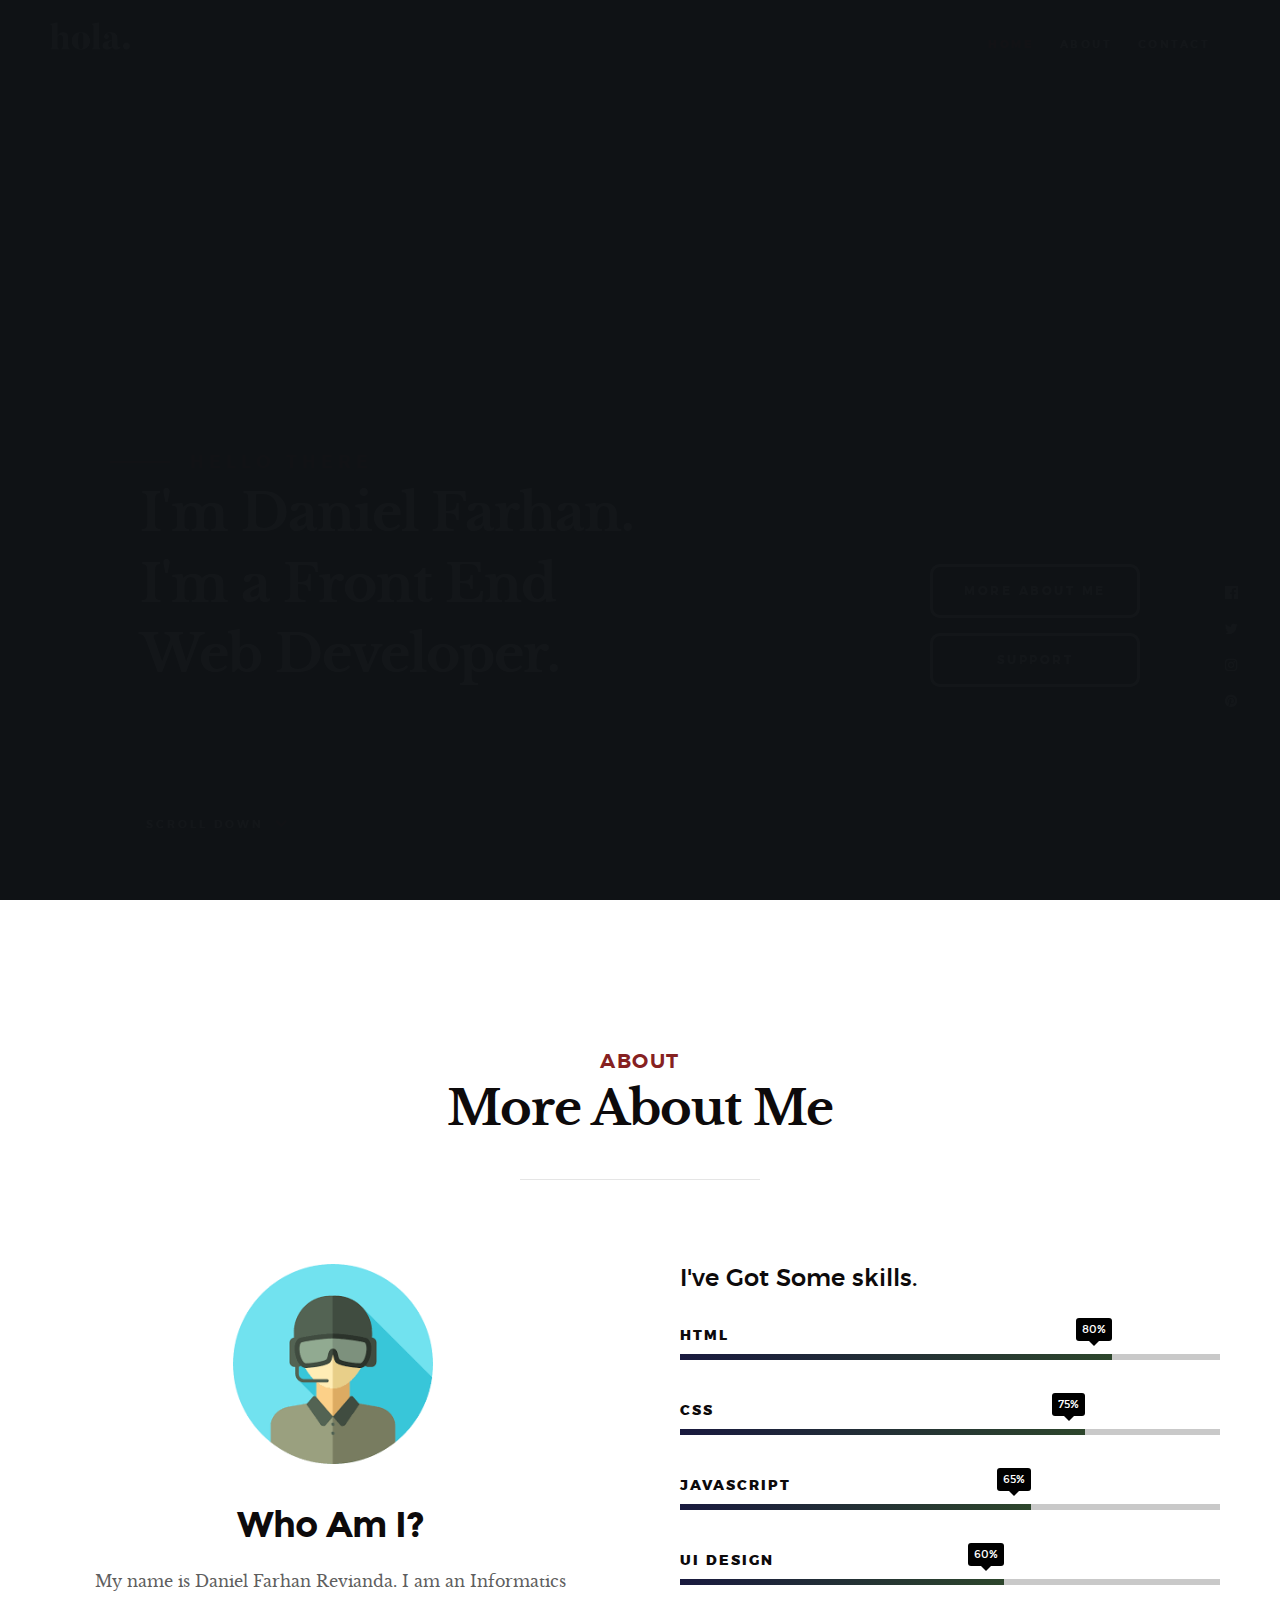
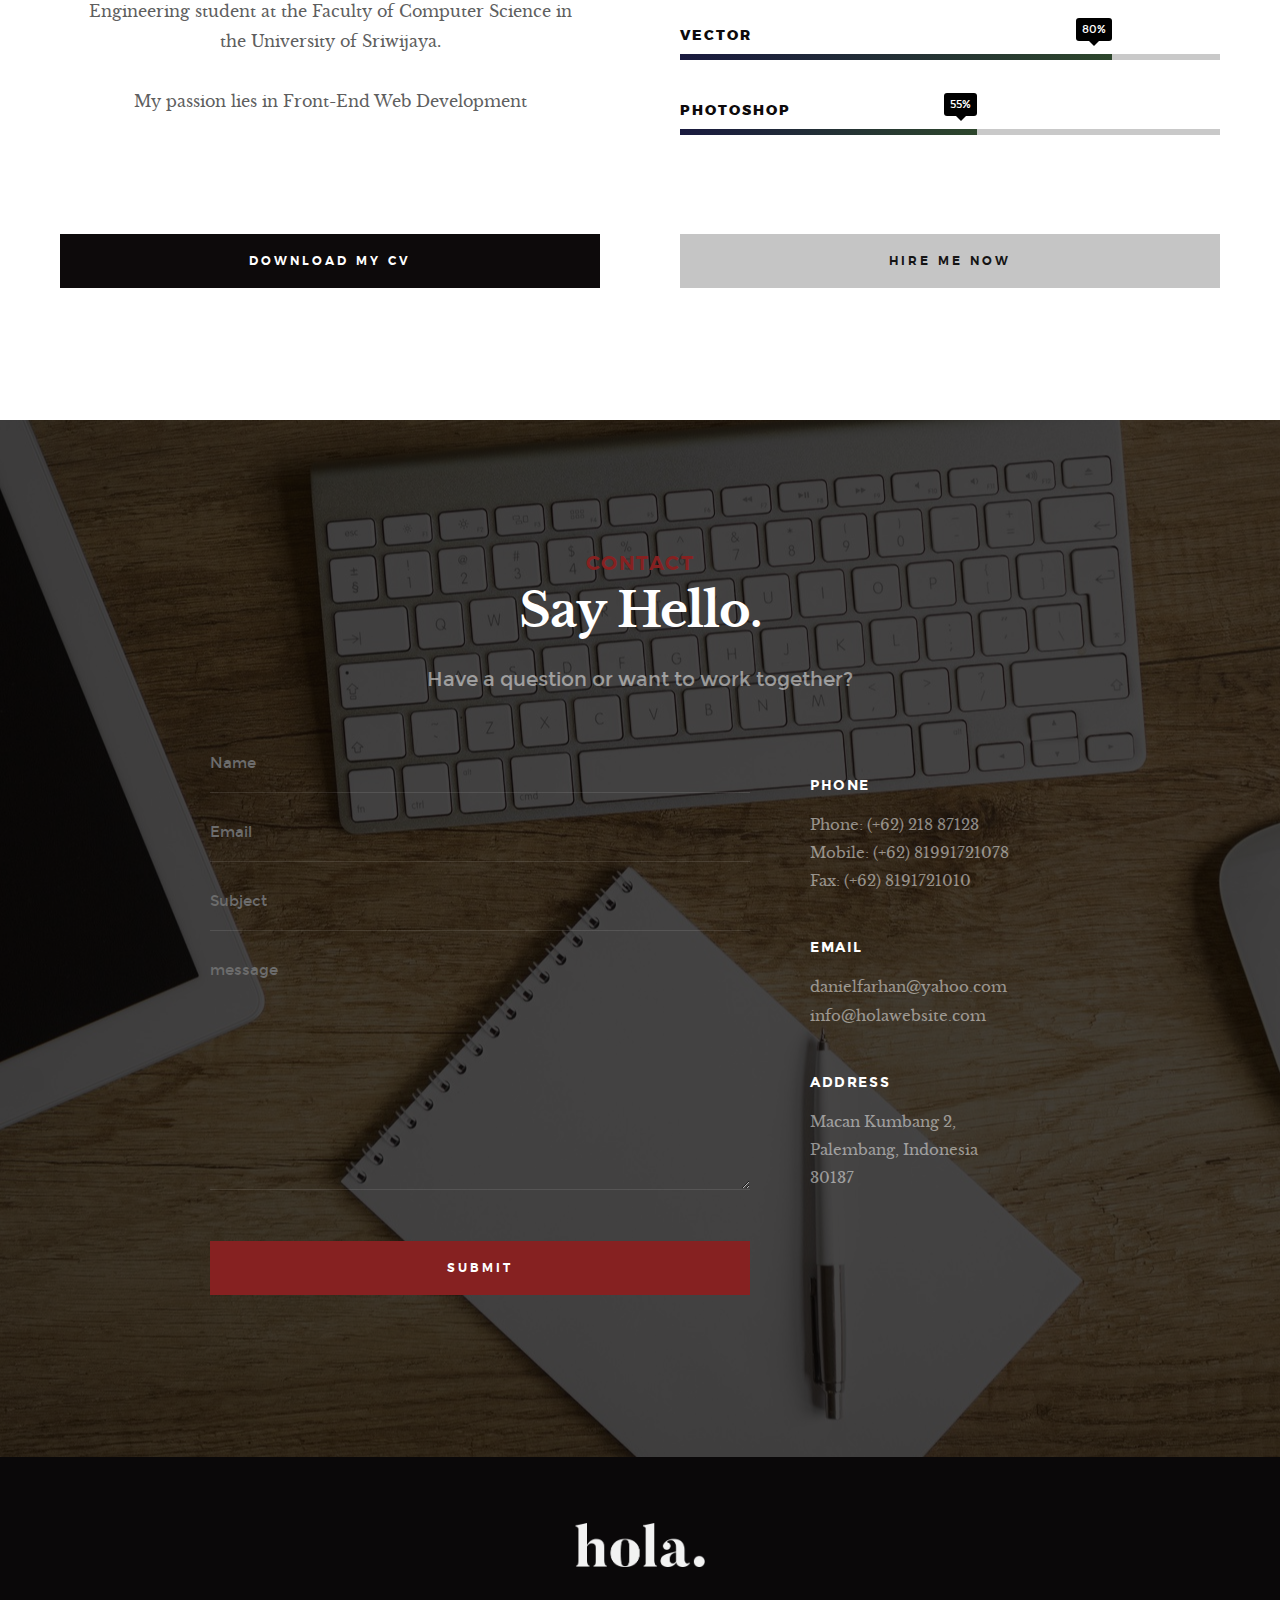
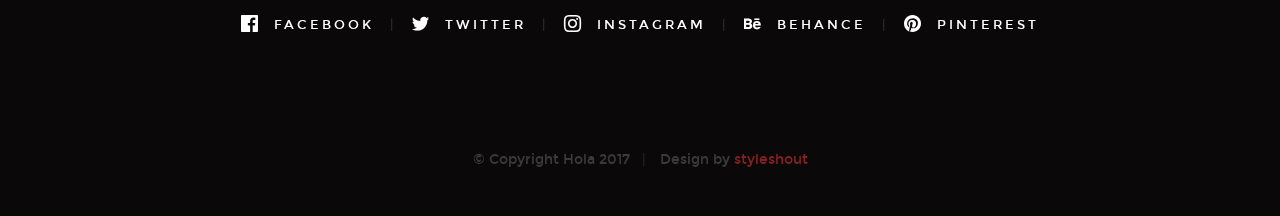
<file: index/index.html>
<!DOCTYPE html>
<!--[if lt IE 9 ]><html class="no-js oldie" lang="en"> <![endif]-->
<!--[if IE 9 ]><html class="no-js oldie ie9" lang="en"> <![endif]-->
<!--[if (gte IE 9)|!(IE)]><!-->
<html class="no-js" lang="en">
<!--<![endif]-->

<head>

    <!--- basic page needs
    ================================================== -->
    <meta charset="utf-8">
    <title>Hola</title>
    <meta name="description" content="">
    <meta name="author" content="">

    <!-- mobile specific metas
    ================================================== -->
    <meta name="viewport" content="width=device-width, initial-scale=1">

    <!-- CSS
    ================================================== -->
    <link rel="stylesheet" href="css/base.css">
    <link rel="stylesheet" href="css/vendor.css">
    <link rel="stylesheet" href="css/main.css">
    <link rel="stylesheet" href="css/css_saya.css">
    <!-- script
    ================================================== -->
    <script src="js/modernizr.js"></script>
    <script src="js/pace.min.js"></script>

    <!-- favicons
    ================================================== -->
    <link rel="shortcut icon" href="favicon.ico" type="image/x-icon">
    <link rel="icon" href="favicon.ico" type="image/x-icon">

</head>

<body id="top">

    <!-- header
    ================================================== -->
    <header class="s-header">

        <div class="header-logo">
            <a class="site-logo" href="index.html"><img src="images/logo.png" alt="Homepage"></a>
        </div>

        <nav class="header-nav-wrap">
            <ul class="header-nav">
                <li class="current"><a class="smoothscroll"  href="#home" title="home">Home</a></li>
                <li><a class="smoothscroll"  href="#about" title="about">About</a></li>
                <li><a class="smoothscroll"  href="#contact" title="contact">Contact</a></li>
            </ul>
        </nav>

        <a class="header-menu-toggle" href="#0"><span>Menu</span></a>

    </header> <!-- end s-header -->


   <!-- home
   ================================================== -->
   <section id="home" class="s-home page-hero target-section" data-parallax="scroll" data-image-src="background_login.jpg" data-natural-width=3000 data-natural-height=2000 data-position-y=center>

        <div class="overlay"></div>
        <div class="shadow-overlay"></div>

        <div class="home-content">

            <div class="row home-content__main">

                <h3>Hello There</h3>

                <h1>
                    I'm Daniel Farhan. <br>
                    I'm a Front End <br> 
                    Web Developer.
                </h1>

                <div class="home-content__buttons">
                    <a href="#about" class="smoothscroll btn btn--stroke border-curved">
                        More About Me
                    </a>
                    <a href="#contact" class="smoothscroll btn btn--stroke border-curved">
                        Support
                    </a>
                </div>

                <div class="home-content__scroll">
                    <a href="#about" class="scroll-link smoothscroll">
                        <span>Scroll Down</span>
                    </a>
                </div>

            </div>

        </div> <!-- end home-content -->

        <ul class="home-social">
            <li>
                <a href="#"><i class="im im-facebook" aria-hidden="true"></i><span>Facebook</span></a>
            </li>
            <li>
                <a href="#"><i class="im im-twitter" aria-hidden="true"></i><span>Twiiter</span></a>
            </li>
            <li>
                <a href="#"><i class="im im-instagram" aria-hidden="true"></i><span>Instagram</span></a>
            </li>
            <li>
                <a href="#"><i class="im im-pinterest" aria-hidden="true"></i><span>Pinterest</span></a>
            </li>
        </ul> 
        <!-- end home-social -->

    </section> <!-- end s-home -->


    <!-- about
    ================================================== -->
    <section id="about" class="s-about target-section">
        
        <div class="row narrow section-intro has-bottom-sep">
            <div class="col-full text-center">
                <h3>About</h3>
                <h1>More About Me</h1>
               
            </div>
        </div>

        <div class="row about-content">

            <div class="col-six tab-full left">
                <div class="profil">
                    <img src="images/avatars/saya.png">
                </div>
                <div class="col-full text-center">
                    <h1 style="margin-top: 10px">Who Am I?</h1>
                <p>My name is Daniel Farhan Revianda. I am an Informatics Engineering student at the Faculty of Computer Science in the University of Sriwijaya.</p> 
                <p> My passion lies in Front-End Web Development</p>

                </div>
                
            </div>

            <div class="col-six tab-full right">
                <h3>I've Got Some skills.</h3>

                <ul class="skill-bars">
                    <li>
                    <div class="progress percent80"><span>80%</span></div>
                    <strong>HTML</strong>
                    </li>
                    <li>
                    <div class="progress percent75"><span>75%</span></div>
                    <strong>CSS</strong>
                    </li>
                    <li>
                    <div class="progress percent65"><span>65%</span></div>
                    <strong>Javascript</strong>
                    </li>
                    <li>
                    <div class="progress percent60"><span>60%</span></div>
                    <strong>UI Design</strong>
                    </li>
                    <li>
                    <div class="progress percent80"><span>80%</span></div>
                    <strong>Vector</strong>    
                    </li>   
                    <li>
                    <div class="progress percent55"><span>55%</span></div>
                    <strong>Photoshop</strong>
                    </li>   
                </ul>
            </div>

        </div> <!-- end about-content -->

        <div class="row about-content about-content--buttons">

            <div class="col-six tab-full left">
                <a href="#0" class="btn btn--primary full-width">Download My CV</a>
            </div>
            <div class="col-six tab-full right">
                <a href="#0" class="btn full-width">Hire Me Now</a>
            </div>

        </div> <!-- end about-content buttons -->

    </section> <!-- end about -->
    
    <!-- s-stats
    ================================================== -->
    <section id="contact" class="s-contact target-section">

        <div class="overlay"></div>

        <div class="row narrow section-intro">
            <div class="col-full">
                <h3>Contact</h3>
                <h1>Say Hello.</h1>
                
                <p class="lead">Have a question or want to work together?</p>
            </div>
        </div>

        <div class="row contact__main">
            <div class="col-eight tab-full contact__form">
                <form name="contactForm" id="contactForm" method="post" action="">
                    <fieldset>
    
                    <div class="form-field">
                        <input name="contactName" type="text" id="contactName" placeholder="Name" value="" minlength="2" required="" aria-required="true" class="full-width">
                    </div>
                    <div class="form-field">
                        <input name="contactEmail" type="email" id="contactEmail" placeholder="Email" value="" required="" aria-required="true" class="full-width">
                    </div>
                    <div class="form-field">
                        <input name="contactSubject" type="text" id="contactSubject" placeholder="Subject" value="" class="full-width">
                    </div>
                    <div class="form-field">
                        <textarea name="contactMessage" id="contactMessage" placeholder="message" rows="10" cols="50" required="" aria-required="true" class="full-width"></textarea>
                    </div>
                    <div class="form-field">
                        <button class="full-width btn--primary">Submit</button>
                        <div class="submit-loader">
                            <div class="text-loader">Sending...</div>
                            <div class="s-loader">
                                <div class="bounce1"></div>
                                <div class="bounce2"></div>
                                <div class="bounce3"></div>
                            </div>
                        </div>
                    </div>
    
                    </fieldset>
                </form>

                <!-- contact-warning -->
                <div class="message-warning">
                    Something went wrong. Please try again.
                </div> 
            
                <!-- contact-success -->
                <div class="message-success">
                    Your message was sent, thank you!<br>
                </div>
                        
            </div>
            <div class="col-four tab-full contact__infos">
                <h4 class="h06">Phone</h4>
                <p>Phone: (+62) 218 87123<br>
                Mobile: (+62) 81991721078<br>
                Fax: (+62) 8191721010
                </p>

                <h4 class="h06">Email</h4>
                <p>danielfarhan@yahoo.com<br>
                info@holawebsite.com
                </p>

                <h4 class="h06">Address</h4>
                <p>
                Macan Kumbang 2,<br>
                Palembang, Indonesia<br>
                30137
                </p>
            </div>

        </div>

    </section> <!-- end s-contact -->


    <!-- footer
    ================================================== -->
    <footer>
        <div class="row">
            <div class="col-full">

                <div class="footer-logo">
                    <a class="footer-site-logo" href="#0"><img src="images/logo.png" alt="Homepage"></a>
                </div>

                <ul class="footer-social">
                    <li><a href="#0">
                        <i class="im im-facebook" aria-hidden="true"></i>
                        <span>Facebook</span>
                    </a></li>
                    <li><a href="#0">
                        <i class="im im-twitter" aria-hidden="true"></i>
                        <span>Twitter</span>
                    </a></li>
                    <li><a href="#0">
                        <i class="im im-instagram" aria-hidden="true"></i>
                        <span>Instagram</span>
                    </a></li>
                    <li><a href="#0">
                        <i class="im im-behance" aria-hidden="true"></i>
                        <span>Behance</span>
                    </a></li>
                    <li><a href="#0">
                        <i class="im im-pinterest" aria-hidden="true"></i>
                        <span>Pinterest</span>
                    </a></li>
                </ul>
                    
            </div>
        </div>

        <div class="row footer-bottom">

            <div class="col-twelve">
                <div class="copyright">
                    <span>© Copyright Hola 2017</span> 
                    <span>Design by <a href="https://www.styleshout.com/">styleshout</a></span>	
                </div>

                <div class="go-top">
                <a class="smoothscroll" title="Back to Top" href="#top"><i class="im im-arrow-up" aria-hidden="true"></i></a>
                </div>
            </div>

        </div> <!-- end footer-bottom -->

    </footer> <!-- end footer -->


    <!-- photoswipe background
    ================================================== -->
    <div aria-hidden="true" class="pswp" role="dialog" tabindex="-1">

        <div class="pswp__bg"></div>
        <div class="pswp__scroll-wrap">

            <div class="pswp__container">
                <div class="pswp__item"></div>
                <div class="pswp__item"></div>
                <div class="pswp__item"></div>
            </div>

            <div class="pswp__ui pswp__ui--hidden">
                <div class="pswp__top-bar">
                    <div class="pswp__counter"></div><button class="pswp__button pswp__button--close" title="Close (Esc)"></button> <button class="pswp__button pswp__button--share" title=
                    "Share"></button> <button class="pswp__button pswp__button--fs" title="Toggle fullscreen"></button> <button class="pswp__button pswp__button--zoom" title=
                    "Zoom in/out"></button>
                    <div class="pswp__preloader">
                        <div class="pswp__preloader__icn">
                            <div class="pswp__preloader__cut">
                                <div class="pswp__preloader__donut"></div>
                            </div>
                        </div>
                    </div>
                </div>
                <div class="pswp__share-modal pswp__share-modal--hidden pswp__single-tap">
                    <div class="pswp__share-tooltip"></div>
                </div><button class="pswp__button pswp__button--arrow--left" title="Previous (arrow left)"></button> <button class="pswp__button pswp__button--arrow--right" title=
                "Next (arrow right)"></button>
                <div class="pswp__caption">
                    <div class="pswp__caption__center"></div>
                </div>
            </div>

        </div>

    </div><!-- end photoSwipe background -->

    <div id="preloader">
        <div id="loader"></div>
    </div>


    <!-- Java Script
    ================================================== -->
    <script src="js/jquery-3.2.1.min.js"></script>
    <script src="js/plugins.js"></script>
    <script src="js/main.js"></script>

</body>

</html>
</file>
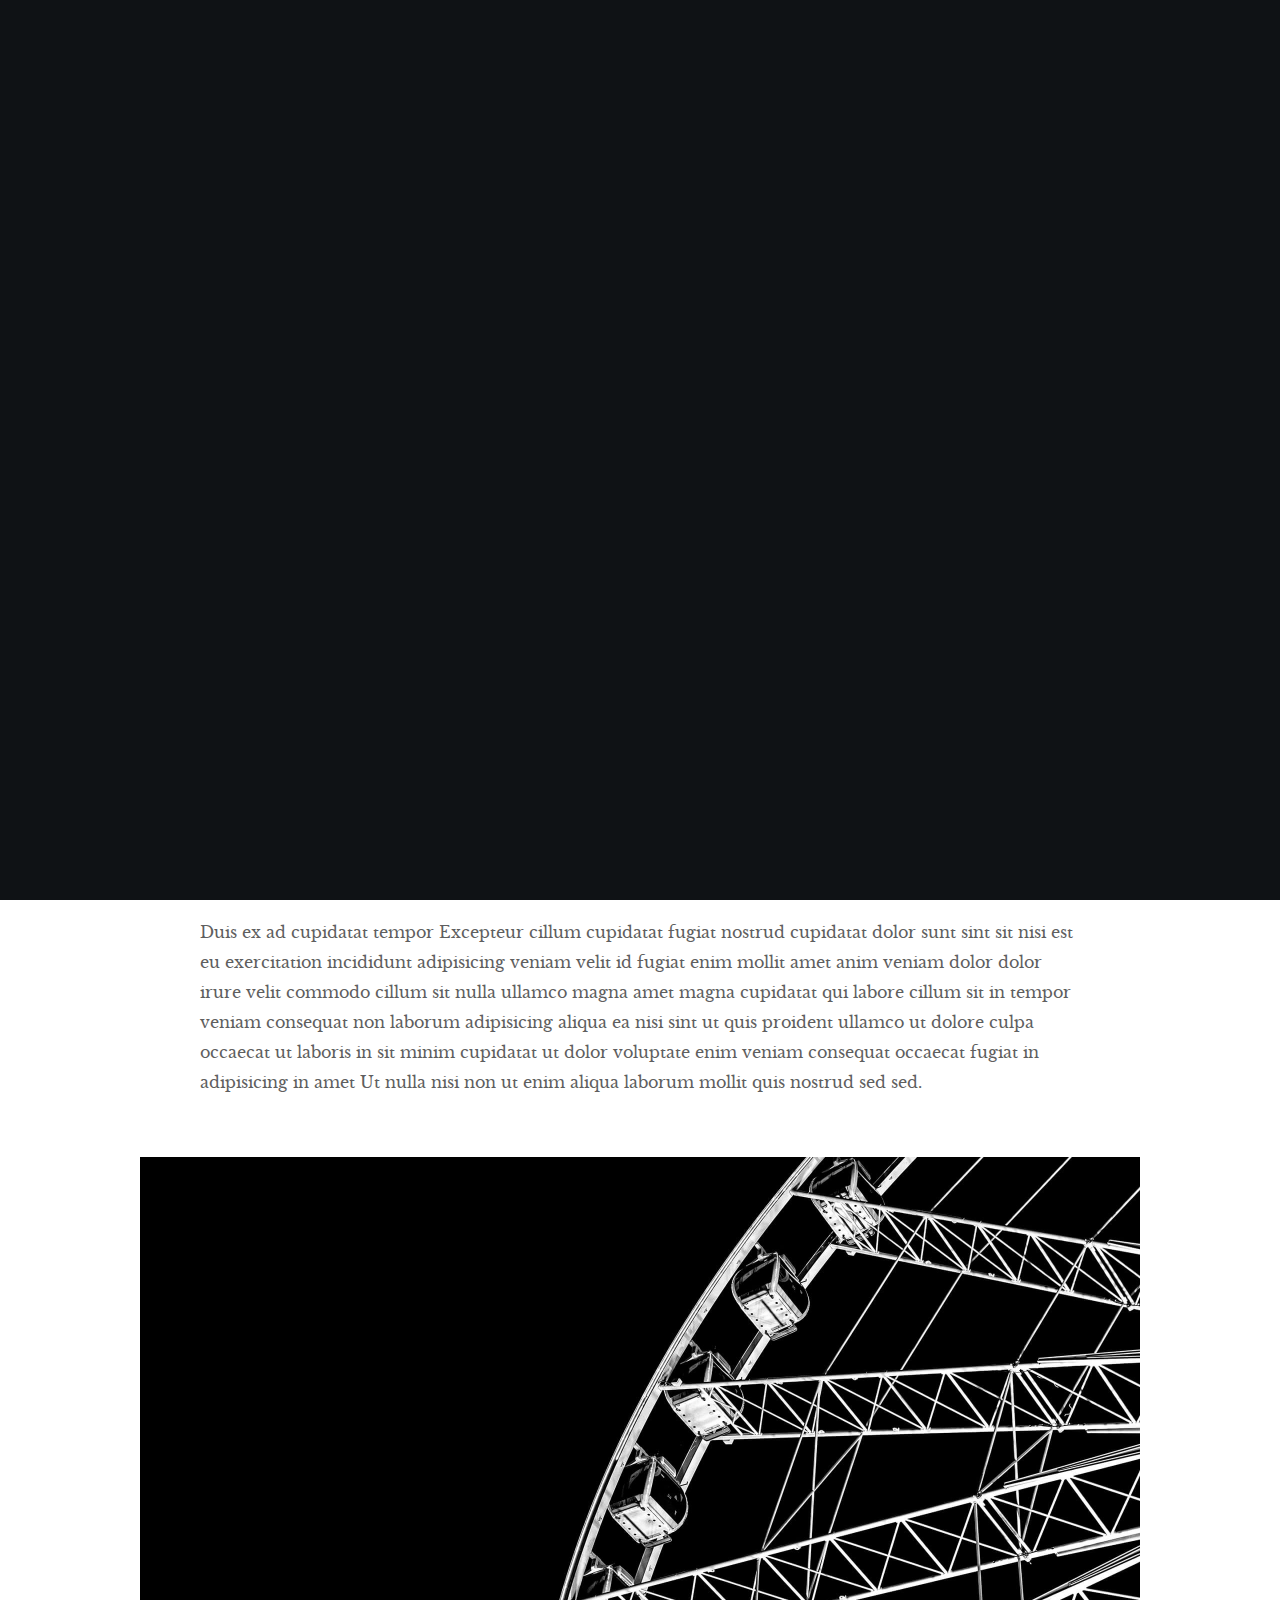
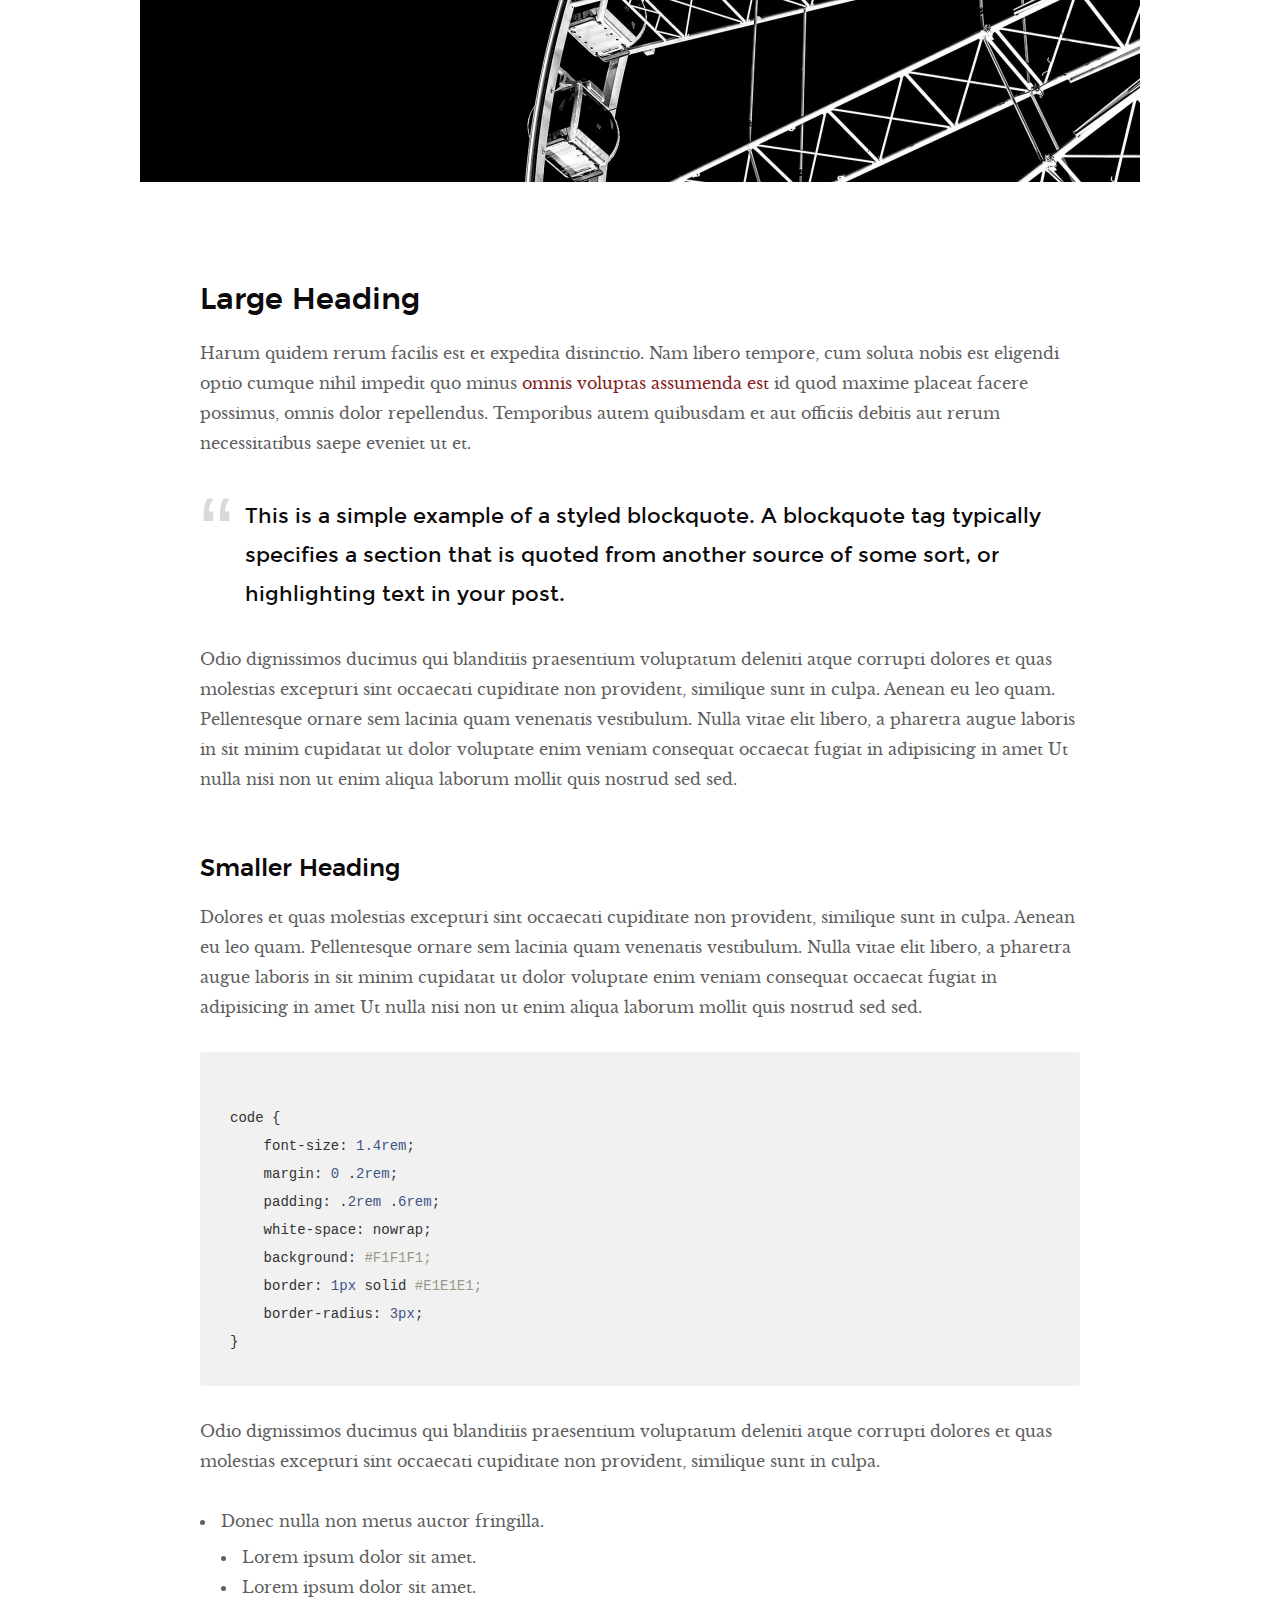
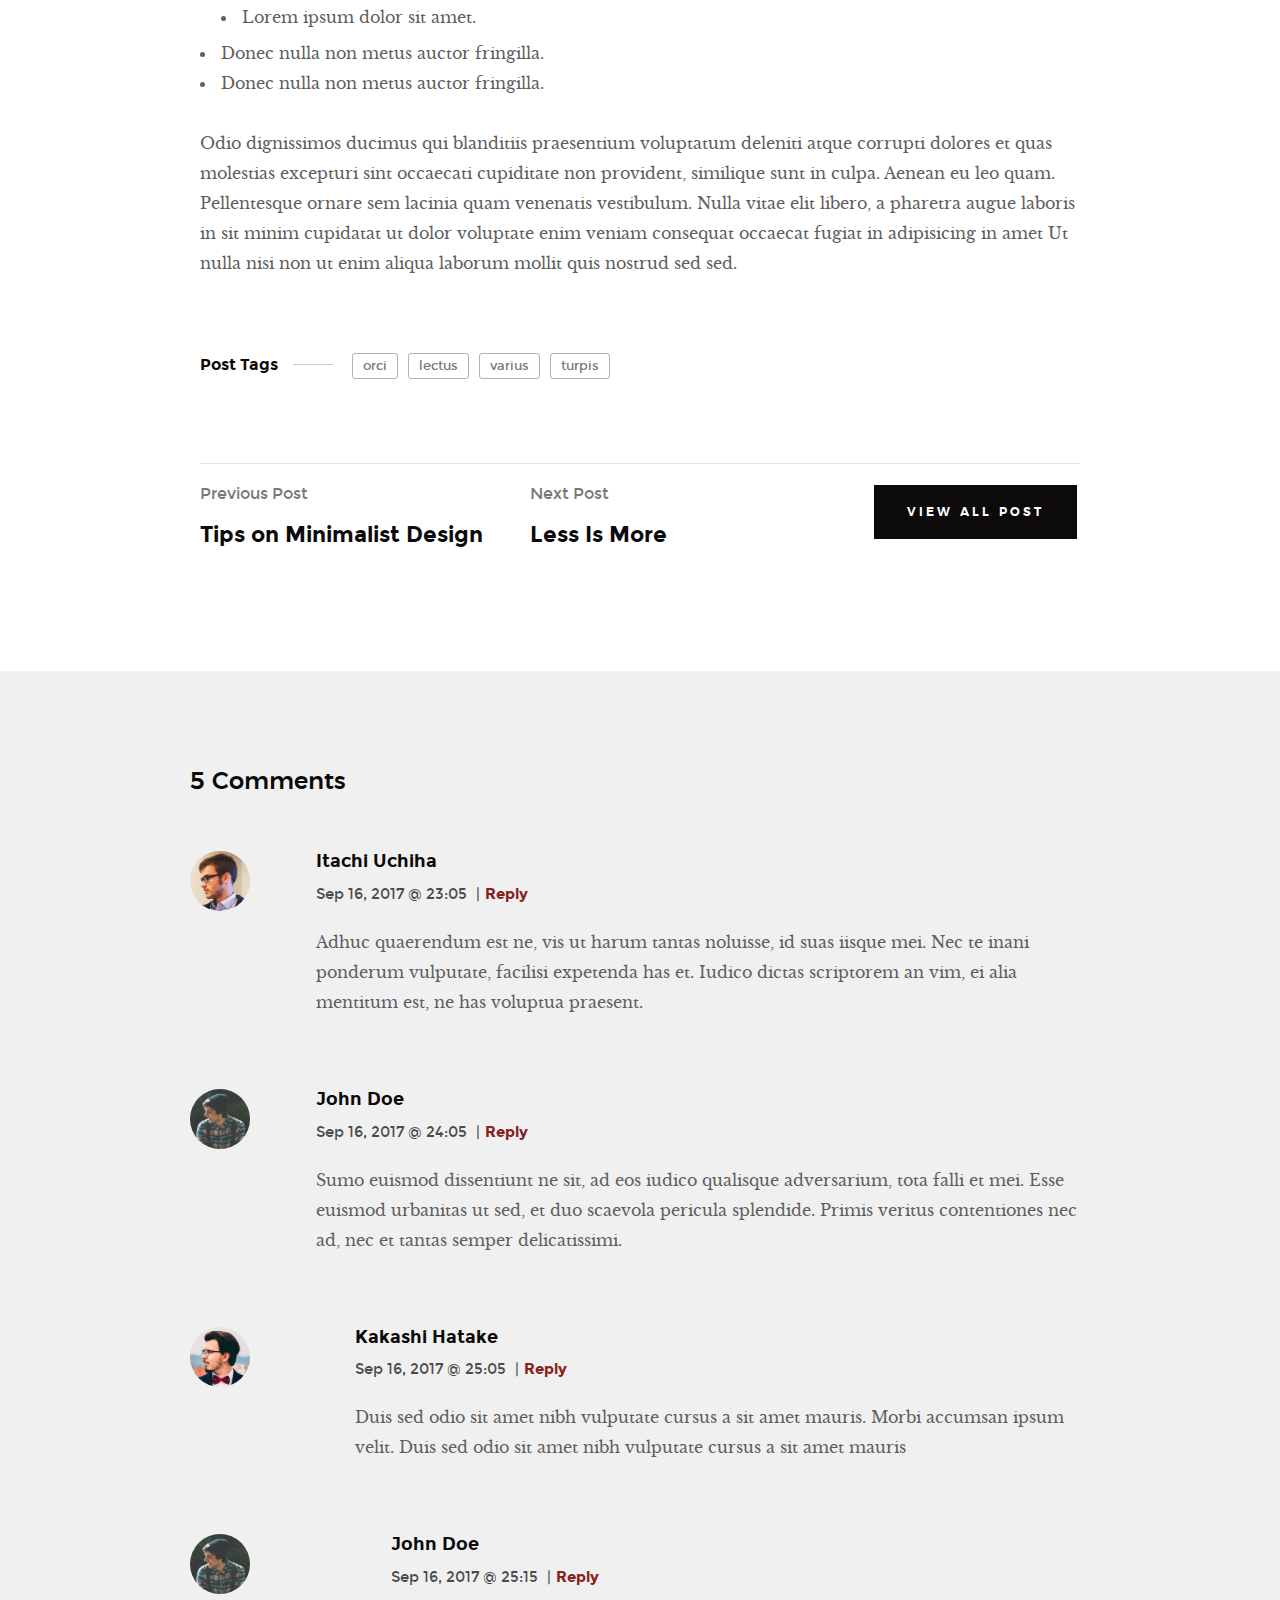
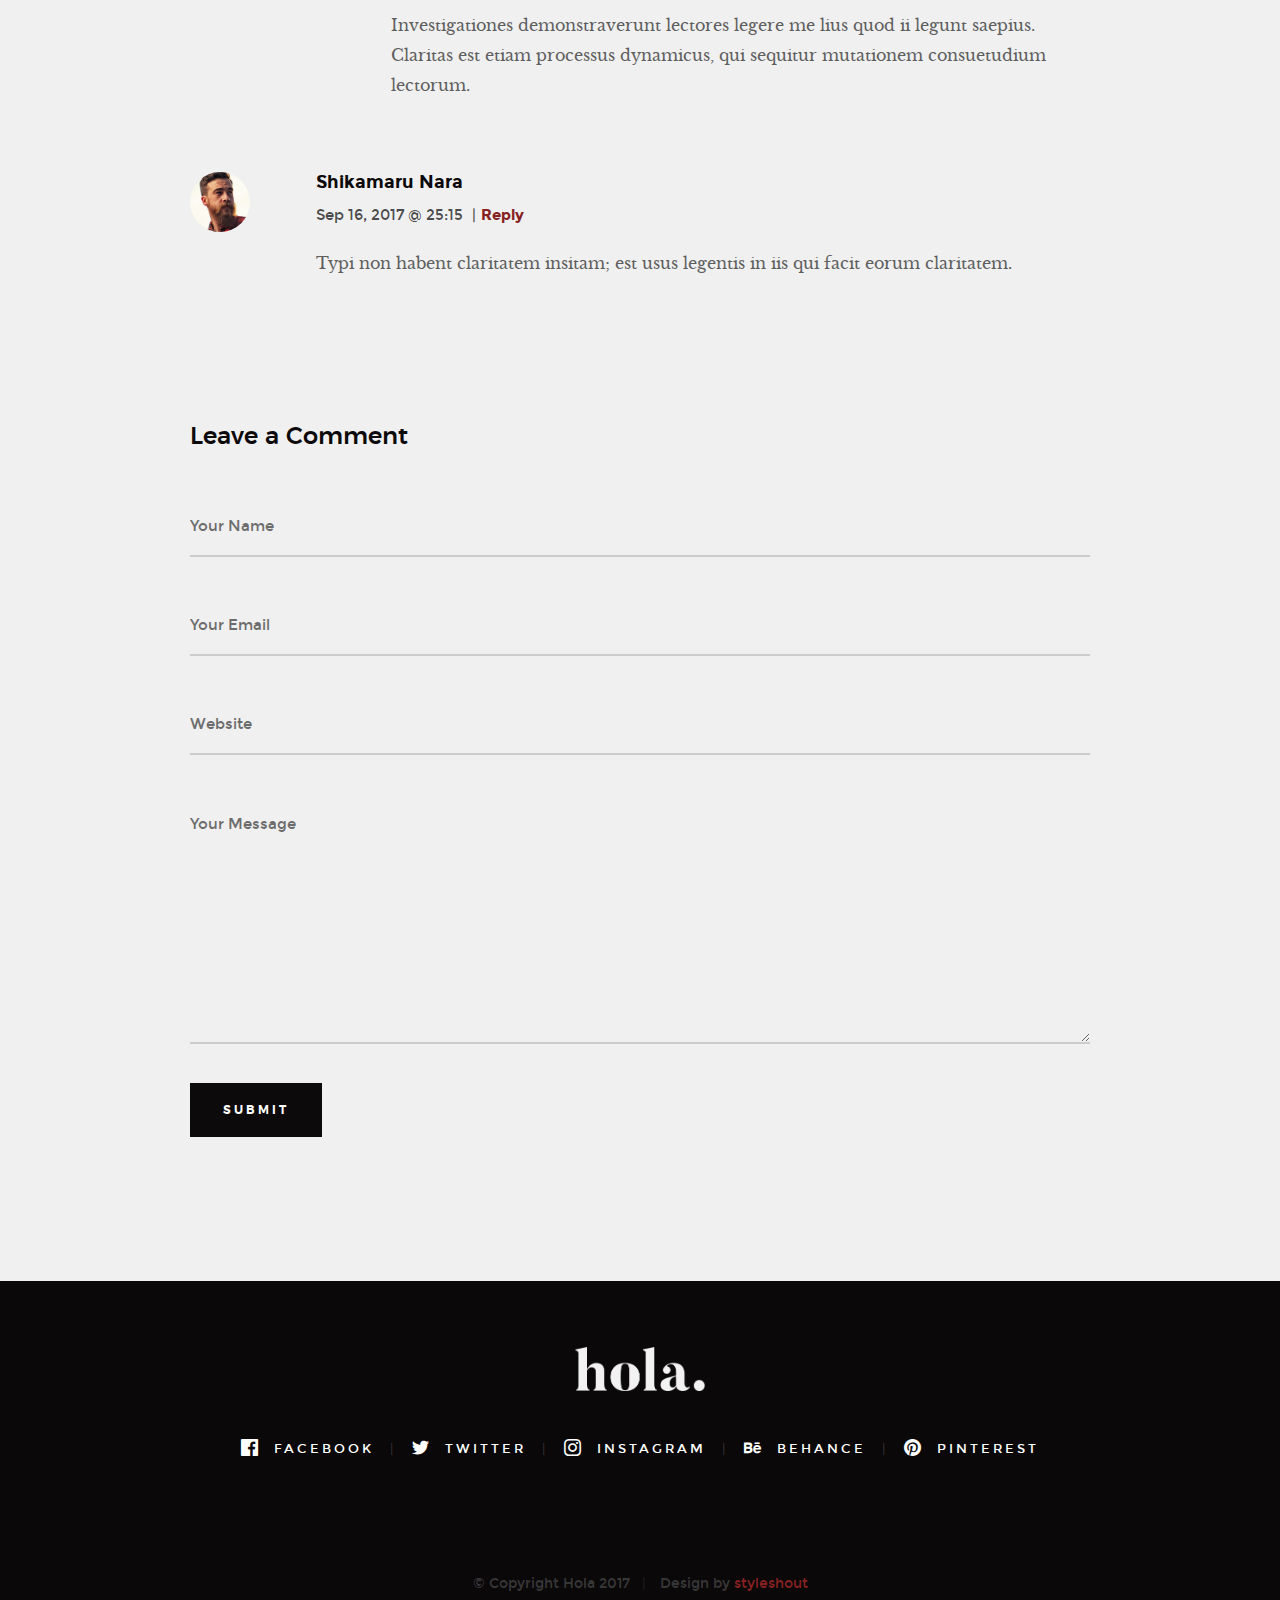
<file: index/blog-single.html>
<!DOCTYPE html>
<!--[if lt IE 9 ]><html class="no-js oldie" lang="en"> <![endif]-->
<!--[if IE 9 ]><html class="no-js oldie ie9" lang="en"> <![endif]-->
<!--[if (gte IE 9)|!(IE)]><!-->
<html class="no-js" lang="en">
<!--<![endif]-->

<head>

    <!--- basic page needs
    ================================================== -->
    <meta charset="utf-8">
    <title>Blog Single - Hola</title>
    <meta name="description" content="">
    <meta name="author" content="">

    <!-- mobile specific metas
    ================================================== -->
    <meta name="viewport" content="width=device-width, initial-scale=1">

    <!-- CSS
    ================================================== -->
    <link rel="stylesheet" href="css/base.css">
    <link rel="stylesheet" href="css/vendor.css">
    <link rel="stylesheet" href="css/main.css">

    <!-- script
    ================================================== -->
    <script src="js/modernizr.js"></script>
    <script src="js/pace.min.js"></script>

    <!-- favicons
    ================================================== -->
    <link rel="shortcut icon" href="favicon.ico" type="image/x-icon">
    <link rel="icon" href="favicon.ico" type="image/x-icon">

</head>


<body id="top">

    <!-- header
    ================================================== -->
    <header class="s-header">
            
        <div class="header-logo">
            <a class="site-logo" href="index.html"><img src="images/logo.png" alt="Homepage"></a>
        </div>

        <nav class="header-nav-wrap">
            <ul class="header-nav">
                <li><a href="index.html#home" title="home">Home</a></li>
                <li><a href="index.html#about" title="about">About</a></li>
                <li><a href="index.html#works" title="works">Works</a></li>
                <li class="current"><a href="blog.html" title="blog">Blog</a></li>
                <li><a href="index.html#contact" title="contact">Contact</a></li>	
            </ul>
        </nav>

        <a class="header-menu-toggle" href="#0"><span>Menu</span></a>

    </header> <!-- end s-header -->


    <article class="blog-single">

        <!-- page header/blog hero
        ================================================== -->
        <div class="page-header page-header--single page-hero" style="background-image:url(images/blog/blog-bg-02.jpg)">
        
            <div class="row page-header__content narrow">
                <article class="col-full">
                    <div class="page-header__info">
                        <div class="page-header__cat">
                            <a href="#0">Branding</a><a href="#0">Design</a>
                        </div>
                    </div>
                    <h1 class="page-header__title">
                        <a href="#0" title="">
                            Using Patterns in your Branding.
                        </a>
                    </h1>
                    <ul class="page-header__meta">
                        <li class="date">September 16, 2017</li>
                        <li class="author">
                            By
                            <span>Jonathan Doe</span>
                        </li>
                    </ul>
                    
                </article>
            </div>
    
        </div> <!-- end page-header -->

        <div class="row blog-content">
            <div class="col-full blog-content__main">

                <p class="lead">Duis ex ad cupidatat tempor Excepteur cillum cupidatat fugiat nostrud cupidatat dolor sunt sint sit nisi est eu exercitation incididunt adipisicing veniam velit id fugiat enim mollit amet anim veniam dolor dolor irure velit commodo cillum sit nulla ullamco magna amet magna cupidatat qui labore cillum sit in tempor veniam consequat non laborum adipisicing aliqua ea nisi sint.</p>
                
                <p>Duis ex ad cupidatat tempor Excepteur cillum cupidatat fugiat nostrud cupidatat dolor sunt sint sit nisi est eu exercitation incididunt adipisicing veniam velit id fugiat enim mollit amet anim veniam dolor dolor irure velit commodo cillum sit nulla ullamco magna amet magna cupidatat qui labore cillum sit in tempor veniam consequat non laborum adipisicing aliqua ea nisi sint ut quis proident ullamco ut dolore culpa occaecat ut laboris in sit minim cupidatat ut dolor voluptate enim veniam consequat occaecat fugiat in adipisicing in amet Ut nulla nisi non ut enim aliqua laborum mollit quis nostrud sed sed.
                </p>

                <p>
                <img src="images/wheel-1000.jpg" 
                     srcset="images/wheel-2000.jpg 2000w, 
                        images/wheel-1000.jpg 1000w, 
                        images/wheel-500.jpg 500w" 
                     sizes="(max-width: 2000px) 100vw, 2000px" alt="">
                </p>

                <h2>Large Heading</h2>

                <p>Harum quidem rerum facilis est et expedita distinctio. Nam libero tempore, cum soluta nobis est eligendi optio cumque nihil impedit quo minus <a href="http://#">omnis voluptas assumenda est</a> id quod maxime placeat facere possimus, omnis dolor repellendus. Temporibus autem quibusdam et aut officiis debitis aut rerum necessitatibus saepe eveniet ut et.</p>

                <blockquote><p>This is a simple example of a styled blockquote. A blockquote tag typically specifies a section that is quoted from another source of some sort, or highlighting text in your post.</p></blockquote>

                <p>Odio dignissimos ducimus qui blanditiis praesentium voluptatum deleniti atque corrupti dolores et quas molestias excepturi sint occaecati cupiditate non provident, similique sunt in culpa. Aenean eu leo quam. Pellentesque ornare sem lacinia quam venenatis vestibulum. Nulla vitae elit libero, a pharetra augue laboris in sit minim cupidatat ut dolor voluptate enim veniam consequat occaecat fugiat in adipisicing in amet Ut nulla nisi non ut enim aliqua laborum mollit quis nostrud sed sed.</p>

                <h3>Smaller Heading</h3>

                <p>Dolores et quas molestias excepturi sint occaecati cupiditate non provident, similique sunt in culpa. Aenean eu leo quam. Pellentesque ornare sem lacinia quam venenatis vestibulum. Nulla vitae elit libero, a pharetra augue laboris in sit minim cupidatat ut dolor voluptate enim veniam consequat occaecat fugiat in adipisicing in amet Ut nulla nisi non ut enim aliqua laborum mollit quis nostrud sed sed.

<pre><code>
code {
    font-size: 1.4rem;
    margin: 0 .2rem;
    padding: .2rem .6rem;
    white-space: nowrap;
    background: #F1F1F1;
    border: 1px solid #E1E1E1;	
    border-radius: 3px;
}
</code></pre>

                <p>Odio dignissimos ducimus qui blanditiis praesentium voluptatum deleniti atque corrupti dolores et quas molestias excepturi sint occaecati cupiditate non provident, similique sunt in culpa.</p>

                <ul>
                    <li>Donec nulla non metus auctor fringilla.
                        <ul>
                            <li>Lorem ipsum dolor sit amet.</li>
                            <li>Lorem ipsum dolor sit amet.</li>
                            <li>Lorem ipsum dolor sit amet.</li>
                        </ul>
                    </li>
                    <li>Donec nulla non metus auctor fringilla.</li>
                    <li>Donec nulla non metus auctor fringilla.</li>
                </ul>

                <p>Odio dignissimos ducimus qui blanditiis praesentium voluptatum deleniti atque corrupti dolores et quas molestias excepturi sint occaecati cupiditate non provident, similique sunt in culpa. Aenean eu leo quam. Pellentesque ornare sem lacinia quam venenatis vestibulum. Nulla vitae elit libero, a pharetra augue laboris in sit minim cupidatat ut dolor voluptate enim veniam consequat occaecat fugiat in adipisicing in amet Ut nulla nisi non ut enim aliqua laborum mollit quis nostrud sed sed.</p>

                <p class="blog-content__tags">
                    <span>Post Tags</span>

                    <span class="blog-content__tag-list">
                        <a href="#0">orci</a>
                        <a href="#0">lectus</a>
                        <a href="#0">varius</a>
                        <a href="#0">turpis</a>
                    </span>

                </p>

                <div class="blog-content__pagenav">
                    <div class="blog-content__nav">
                        <div class="blog-content__prev">
                            <a href="#0" rel="prev">
                                <span>Previous Post</span>
                                Tips on Minimalist Design 
                            </a>
                        </div>
                        <div class="blog-content__next">
                            <a href="#0" rel="next">
                                <span>Next Post</span>
                                Less Is More 
                            </a>
                        </div>
                    </div>

                    <div class="blog-content__all">
                        <a href="blog.html" class="btn btn--primary">
                            View All Post
                        </a>
                    </div>
                </div>

            </div><!-- end blog-content__main -->
        </div> <!-- end blog-content -->

    </article>


    <!-- comments
    ================================================== -->
    <div class="comments-wrap">

        <div id="comments" class="row">
            <div class="col-full">

               <h3>5 Comments</h3>

               <!-- commentlist -->
               <ol class="commentlist">

                    <li class="depth-1 comment">

                        <div class="comment__avatar">
                            <img width="50" height="50" class="avatar" src="images/avatars/user-01.jpg" alt="">
                        </div>

                        <div class="comment__content">

                            <div class="comment__info">
                                <cite>Itachi Uchiha</cite>

                                <div class="comment__meta">
                                    <time class="comment__time">Sep 16, 2017 @ 23:05</time>
                                    <span class="sep">|</span><a class="reply" href="#">Reply</a>
                                </div>
                            </div>

                            <div class="comment__text">
                            <p>Adhuc quaerendum est ne, vis ut harum tantas noluisse, id suas iisque mei. Nec te inani ponderum vulputate,
                            facilisi expetenda has et. Iudico dictas scriptorem an vim, ei alia mentitum est, ne has voluptua praesent.</p>
                            </div>

                        </div>

                    </li>

                    <li class="thread-alt depth-1 comment">

                        <div class="comment__avatar">
                            <img width="50" height="50" class="avatar" src="images/avatars/user-04.jpg" alt="">
                        </div>

                        <div class="comment__content">

                            <div class="comment__info">
                            <cite>John Doe</cite>

                            <div class="comment__meta">
                                <time class="comment__time">Sep 16, 2017 @ 24:05</time>
                                <span class="sep">|</span><a class="reply" href="#">Reply</a>
                            </div>
                            </div>

                            <div class="comment__text">
                            <p>Sumo euismod dissentiunt ne sit, ad eos iudico qualisque adversarium, tota falli et mei. Esse euismod
                            urbanitas ut sed, et duo scaevola pericula splendide. Primis veritus contentiones nec ad, nec et
                            tantas semper delicatissimi.</p>
                            </div>

                        </div>

                        <ul class="children">

                            <li class="depth-2 comment">

                                <div class="comment__avatar">
                                    <img width="50" height="50" class="avatar" src="images/avatars/user-03.jpg" alt="">
                                </div>

                                <div class="comment__content">

                                    <div class="comment__info">
                                        <cite>Kakashi Hatake</cite>

                                        <div class="comment__meta">
                                            <time class="comment__time">Sep 16, 2017 @ 25:05</time>
                                            <span class="sep">|</span><a class="reply" href="#">Reply</a>
                                        </div>
                                    </div>

                                    <div class="comment__text">
                                        <p>Duis sed odio sit amet nibh vulputate
                                        cursus a sit amet mauris. Morbi accumsan ipsum velit. Duis sed odio sit amet nibh vulputate
                                        cursus a sit amet mauris</p>
                                    </div>

                                </div>

                                <ul class="children">

                                    <li class="depth-3 comment">

                                        <div class="comment__avatar">
                                            <img width="50" height="50" class="avatar" src="images/avatars/user-04.jpg" alt="">
                                        </div>

                                        <div class="comment__content">

                                            <div class="comment__info">
                                            <cite>John Doe</cite>

                                            <div class="comment__meta">
                                                <time class="comment__time">Sep 16, 2017 @ 25:15</time>
                                                <span class="sep">|</span><a class="reply" href="#">Reply</a>
                                            </div>
                                            </div>

                                            <div class="comment__text">
                                            <p>Investigationes demonstraverunt lectores legere me lius quod ii legunt saepius. Claritas est
                                            etiam processus dynamicus, qui sequitur mutationem consuetudium lectorum.</p>
                                            </div>

                                        </div>

                                    </li>

                                </ul>

                            </li>

                        </ul>

                    </li>

                    <li class="depth-1 comment">

                        <div class="comment__avatar">
                            <img width="50" height="50" class="avatar" src="images/avatars/user-02.jpg" alt="">
                        </div>

                        <div class="comment__content">

                            <div class="comment__info">
                            <cite>Shikamaru Nara</cite>

                            <div class="comment__meta">
                                <time class="comment-time">Sep 16, 2017 @ 25:15</time>
                                <span class="sep">|</span><a class="reply" href="#">Reply</a>
                            </div>
                            </div>

                            <div class="comment__text">
                            <p>Typi non habent claritatem insitam; est usus legentis in iis qui facit eorum claritatem.</p>
                            </div>

                        </div>

                    </li>

                </ol> <!-- Commentlist End -->	

               <!-- respond -->
               <div class="respond">

                    <h3>Leave a Comment</h3>

                    <form name="contactForm" id="contactForm" method="post" action="">
                        <fieldset>

                        <div class="form-field">
                                <input name="cName" type="text" id="cName" class="full-width" placeholder="Your Name" value="">
                        </div>

                        <div class="form-field">
                                <input name="cEmail" type="text" id="cEmail" class="full-width" placeholder="Your Email" value="">
                        </div>

                        <div class="form-field">
                                <input name="cWebsite" type="text" id="cWebsite" class="full-width" placeholder="Website" value="">
                        </div>

                        <div class="message form-field">
                            <textarea name="cMessage" id="cMessage" class="full-width" placeholder="Your Message"></textarea>
                        </div>

                        <button type="submit" class="submit btn--primary">Submit</button>

                        </fieldset>
                    </form> <!-- Form End -->

                </div> <!-- Respond End -->

            </div> <!-- end col-full -->
        </div> <!-- end row comments -->
    </div> <!-- end comments-wrap -->


    <!-- footer
    ================================================== -->
    <footer>
            <div class="row">
                <div class="col-full">
    
                    <div class="footer-logo">
                        <a class="footer-site-logo" href="#0"><img src="images/logo.png" alt="Homepage"></a>
                    </div>
    
                    <ul class="footer-social">
                        <li><a href="#0">
                            <i class="im im-facebook" aria-hidden="true"></i>
                            <span>Facebook</span>
                        </a></li>
                        <li><a href="#0">
                            <i class="im im-twitter" aria-hidden="true"></i>
                            <span>Twitter</span>
                        </a></li>
                        <li><a href="#0">
                            <i class="im im-instagram" aria-hidden="true"></i>
                            <span>Instagram</span>
                        </a></li>
                        <li><a href="#0">
                            <i class="im im-behance" aria-hidden="true"></i>
                            <span>Behance</span>
                        </a></li>
                        <li><a href="#0">
                            <i class="im im-pinterest" aria-hidden="true"></i>
                            <span>Pinterest</span>
                        </a></li>
                    </ul>
                        
                </div>
            </div>
    
            <div class="row footer-bottom">
    
                <div class="col-twelve">
                    <div class="copyright">
                        <span>© Copyright Hola 2017</span> 
                        <span>Design by <a href="https://www.styleshout.com/">styleshout</a></span>	
                    </div>
    
                    <div class="go-top">
                    <a class="smoothscroll" title="Back to Top" href="#top"><i class="im im-arrow-up" aria-hidden="true"></i></a>
                    </div>
                </div>
    
            </div> <!-- end footer-bottom -->
    
        </footer> <!-- end footer -->
    
    
        <div id="preloader"> 
            <div id="loader"></div>
        </div>
    
    
        <!-- Java Script
        ================================================== -->
        <script src="js/jquery-3.2.1.min.js"></script>
        <script src="js/plugins.js"></script>
        <script src="js/main.js"></script>

</body>

</html>
</file>
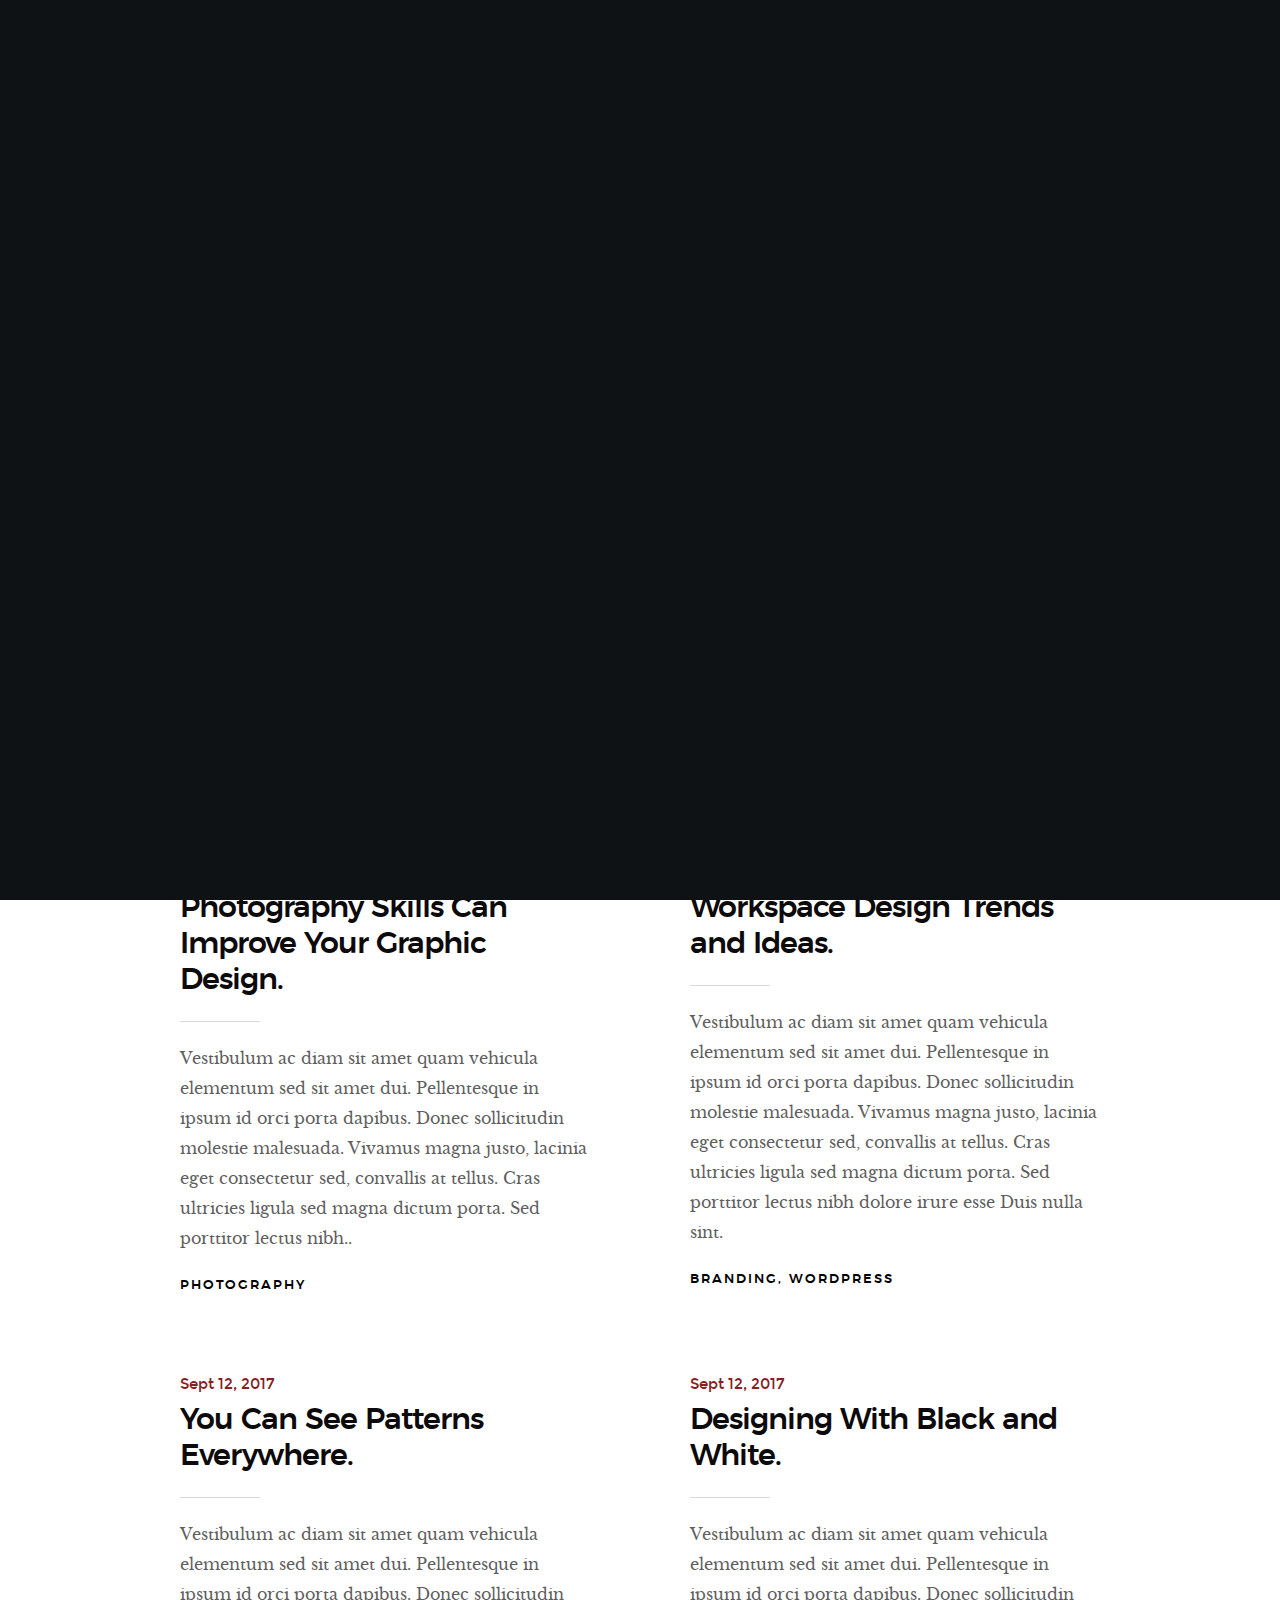
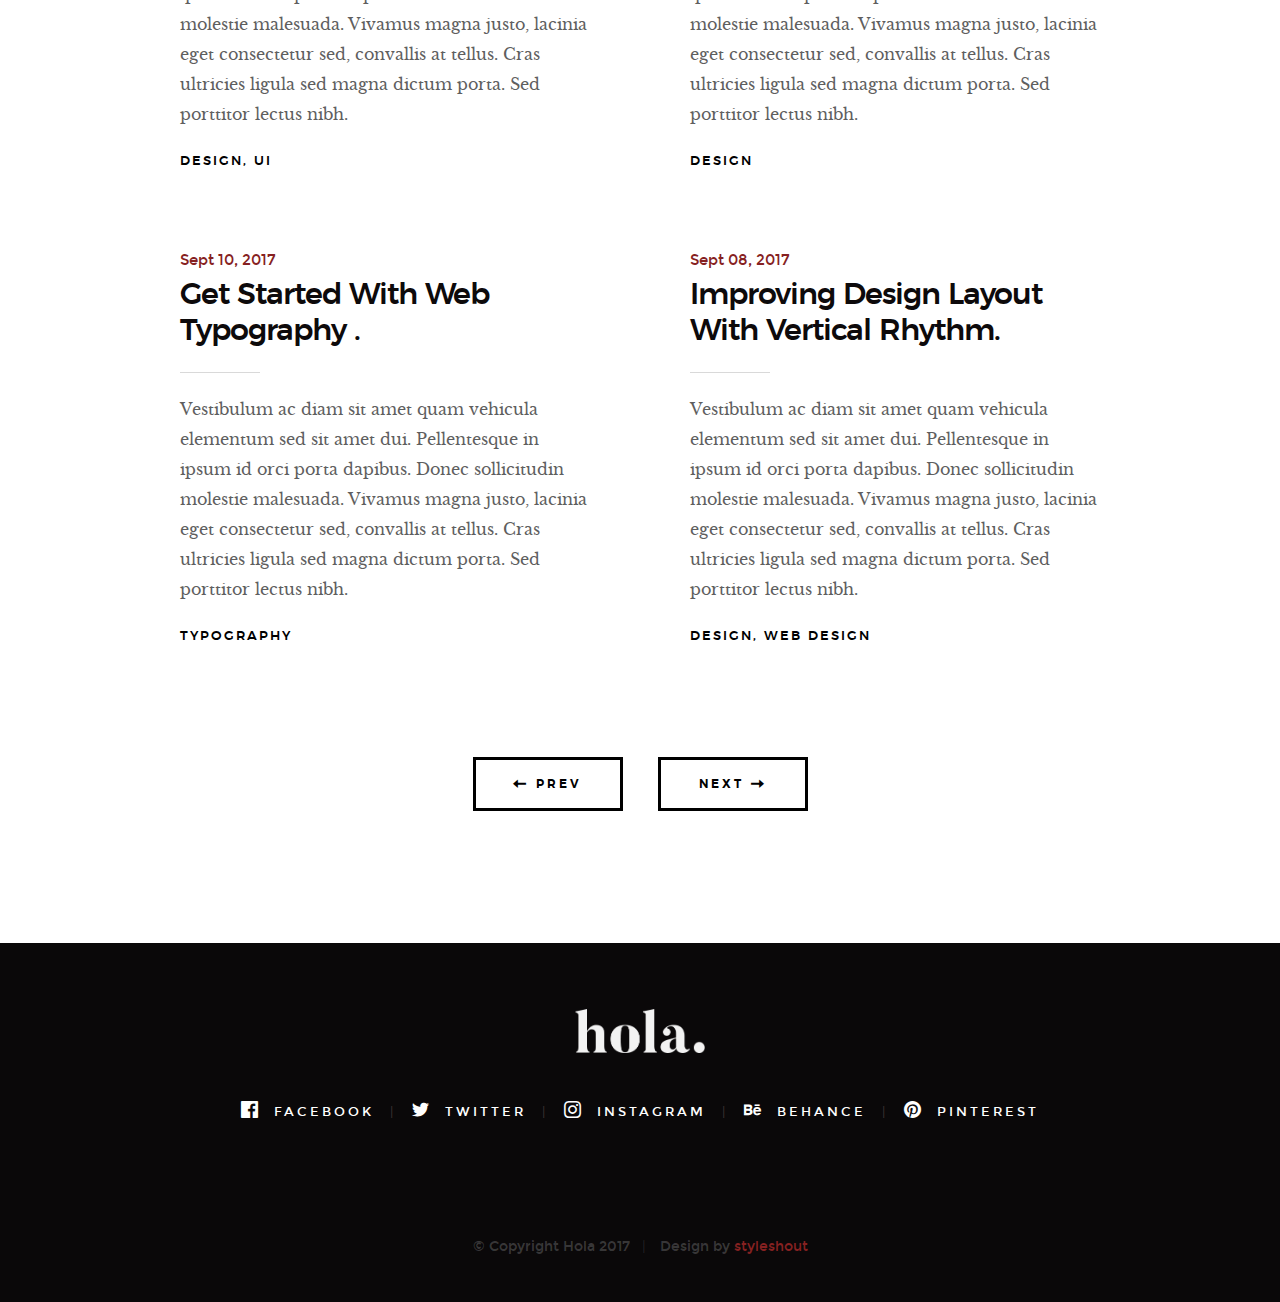
<file: index/blog.html>
<!DOCTYPE html>
<!--[if lt IE 9 ]><html class="no-js oldie" lang="en"> <![endif]-->
<!--[if IE 9 ]><html class="no-js oldie ie9" lang="en"> <![endif]-->
<!--[if (gte IE 9)|!(IE)]><!-->
<html class="no-js" lang="en">
<!--<![endif]-->

<head>

    <!--- basic page needs
    ================================================== -->
    <meta charset="utf-8">
    <title>Blog - Hola</title>
    <meta name="description" content="">
    <meta name="author" content="">

    <!-- mobile specific metas
    ================================================== -->
    <meta name="viewport" content="width=device-width, initial-scale=1">

    <!-- CSS
    ================================================== -->
    <link rel="stylesheet" href="css/base.css">
    <link rel="stylesheet" href="css/vendor.css">
    <link rel="stylesheet" href="css/main.css">

    <!-- script
    ================================================== -->
    <script src="js/modernizr.js"></script>
    <script src="js/pace.min.js"></script>

    <!-- favicons
    ================================================== -->
    <link rel="shortcut icon" href="favicon.ico" type="image/x-icon">
    <link rel="icon" href="favicon.ico" type="image/x-icon">

</head>


<body id="top">

    <!-- header
    ================================================== -->
    <header class="s-header">

        <div class="header-logo">
            <a class="site-logo" href="index.html"><img src="images/logo.png" alt="Homepage"></a>
        </div>

        <nav class="header-nav-wrap">
            <ul class="header-nav">
                <li><a href="index.html#home" title="home">Home</a></li>
                <li><a href="index.html#about" title="about">About</a></li>
                <li><a href="index.html#works" title="works">Works</a></li>
                <li class="current"><a href="blog.html" title="blog">Blog</a></li>
                <li><a href="index.html#contact" title="contact">Contact</a></li>	
            </ul>
        </nav>

        <a class="header-menu-toggle" href="#0"><span>Menu</span></a>

    </header> <!-- end s-header -->


    <!-- page header
    ================================================== -->
    <section class="page-header page-hero" style="background-image:url(images/blog/blog-bg-01.jpg)">

        <div class="row page-header__content">
            <article class="col-full">

                <div class="page-header__info">
                    <div class="page-header__cat">
                        <a href="#0">Branding</a><a href="#0">Design</a>
                    </div>
                    <div class="page-header__date">
                        Sept 16, 2017
                    </div>
                </div>
                
                <h1 class="page-header__title">
                    <a href="#0" title="">
                        The 10 Golden Rules of Clean Simple Design.
                    </a>
                </h1>
                <p>Pellentesque in ipsum id orci porta dapibus amet dui. Ad id deserunt ratione autem eius et minima ut et. Nihil sed quis velit aut enim aliquam. Quas non ad sint eveniet voluptatem est iure...</p>
                <p>
                    <a href="#0" class="btn btn--stroke page-header__btn">Read More</a>
                </p>
            </article>
        </div>

    </section> <!-- end page-header -->


    <!-- blog
    ================================================== -->
    <section class="blog-content-wrap">

        <div class="row blog-content">
            <div class="col-full">

                <div class="blog-list block-1-2 block-tab-full">

                    <article class="col-block">
                        
                        <div class="blog-date">
                            <a href="blog-single.html">Sept 15, 2017</a>
                        </div>  
                        
                        <h2 class="h01"><a href="blog-single.html">Photography Skills Can Improve Your Graphic Design.</a></h2>
                        <p>
                        Vestibulum ac diam sit amet quam vehicula elementum sed sit amet dui. Pellentesque in ipsum id orci porta dapibus. Donec sollicitudin molestie malesuada. Vivamus magna justo, lacinia eget consectetur sed, convallis at tellus. Cras ultricies ligula sed magna dictum porta. Sed porttitor lectus nibh..
                        </p>

                        <div class="blog-cat">
                            <a href="blog.html">Photography</a>
                        </div>

                    </article>

                    <article class="col-block">
                        
                        <div class="blog-date">
                            <a href="blog-single.html">Sept 14, 2017</a>
                        </div>

                        <h2 class="h01"><a href="blog-single.html">Workspace Design Trends and Ideas.</a></h2>
                        <p>
                        Vestibulum ac diam sit amet quam vehicula elementum sed sit amet dui. Pellentesque in ipsum id orci porta dapibus. Donec sollicitudin molestie malesuada. Vivamus magna justo, lacinia eget consectetur sed, convallis at tellus. Cras ultricies ligula sed magna dictum porta. Sed porttitor lectus nibh dolore irure esse Duis nulla sint.
                        </p>

                        <div class="blog-cat">
                            <a href="blog.html">Branding</a><a href="blog.html">Wordpress</a>
                        </div>
                    </article>

                    <article class="col-block">
                        
                        <div class="blog-date">
                            <a href="blog-single.html">Sept 12, 2017</a>
                        </div>    
                        <h2 class="h01"><a href="blog-single.html">You Can See Patterns Everywhere.</a></h2>
                        <p>
                        Vestibulum ac diam sit amet quam vehicula elementum sed sit amet dui. Pellentesque in ipsum id orci porta dapibus. Donec sollicitudin molestie malesuada. Vivamus magna justo, lacinia eget consectetur sed, convallis at tellus. Cras ultricies ligula sed magna dictum porta. Sed porttitor lectus nibh.
                        </p>

                        <div class="blog-cat">
                            <a href="blog.html">Design</a><a href="blog.html">UI</a>
                        </div>
                    </article>

                    <article class="col-block">
                        
                        <div class="blog-date">
                            <a href="blog-single.html">Sept 12, 2017</a>
                        </div>
                        <h2 class="h01"><a href="blog-single.html">Designing With Black and White.</a></h2>
                        <p>
                        Vestibulum ac diam sit amet quam vehicula elementum sed sit amet dui. Pellentesque in ipsum id orci porta dapibus. Donec sollicitudin molestie malesuada. Vivamus magna justo, lacinia eget consectetur sed, convallis at tellus. Cras ultricies ligula sed magna dictum porta. Sed porttitor lectus nibh.
                        </p>

                        <div class="blog-cat">
                            <a href="blog.html">Design</a>
                        </div>
                    </article>

                    <article class="col-block">
                        <div class="blog-date">
                            <a href="blog-single.html">Sept 10, 2017</a>
                        </div>
                        <h2 class="h01"><a href="blog-single.html">Get Started With Web Typography .</a></h2>
                        <p>
                        Vestibulum ac diam sit amet quam vehicula elementum sed sit amet dui. Pellentesque in ipsum id orci porta dapibus. Donec sollicitudin molestie malesuada. Vivamus magna justo, lacinia eget consectetur sed, convallis at tellus. Cras ultricies ligula sed magna dictum porta. Sed porttitor lectus nibh.
                        </p>

                        <div class="blog-cat">
                            <a href="blog.html">Typography</a>
                        </div>
                    </article>

                    <article class="col-block">
                        
                        <div class="blog-date">
                            <a href="blog-single.html">Sept 08, 2017</a>
                        </div>
                        <h2 class="h01"><a href="blog-single.html">Improving Design Layout With Vertical Rhythm.</a></h2>
                        <p>
                        Vestibulum ac diam sit amet quam vehicula elementum sed sit amet dui. Pellentesque in ipsum id orci porta dapibus. Donec sollicitudin molestie malesuada. Vivamus magna justo, lacinia eget consectetur sed, convallis at tellus. Cras ultricies ligula sed magna dictum porta. Sed porttitor lectus nibh.
                        </p>

                        <div class="blog-cat">
                            <a href="blog.html">Design</a><a href="#0">Web Design</a>
                        </div>
                    </article>

                </div> <!-- end blog-list -->

            </div> <!-- end col-full -->
        </div> <!-- end blog-content -->

        <div class="row blog-entries-nav">
            <div class="col-full">
                <a href="#0" class="btn btn--stroke">
                    <i class="im im-arrow-left"></i>
                    Prev
                </a>
                <a href="#0" class="btn btn--stroke">
                    Next
                    <i class="im im-arrow-right"></i>
                </a>
            </div>
        </div>

    </section> <!-- end blog-content-wrap -->


    <!-- footer
    ================================================== -->
    <footer>
        <div class="row">
            <div class="col-full">

                <div class="footer-logo">
                    <a class="footer-site-logo" href="#0"><img src="images/logo.png" alt="Homepage"></a>
                </div>

                <ul class="footer-social">
                    <li><a href="#0">
                        <i class="im im-facebook" aria-hidden="true"></i>
                        <span>Facebook</span>
                    </a></li>
                    <li><a href="#0">
                        <i class="im im-twitter" aria-hidden="true"></i>
                        <span>Twitter</span>
                    </a></li>
                    <li><a href="#0">
                        <i class="im im-instagram" aria-hidden="true"></i>
                        <span>Instagram</span>
                    </a></li>
                    <li><a href="#0">
                        <i class="im im-behance" aria-hidden="true"></i>
                        <span>Behance</span>
                    </a></li>
                    <li><a href="#0">
                        <i class="im im-pinterest" aria-hidden="true"></i>
                        <span>Pinterest</span>
                    </a></li>
                </ul>
                    
            </div>
        </div>

        <div class="row footer-bottom">

            <div class="col-twelve">
                <div class="copyright">
                    <span>© Copyright Hola 2017</span> 
                    <span>Design by <a href="https://www.styleshout.com/">styleshout</a></span>	
                </div>

                <div class="go-top">
                <a class="smoothscroll" title="Back to Top" href="#top"><i class="im im-arrow-up" aria-hidden="true"></i></a>
                </div>
            </div>

        </div> <!-- end footer-bottom -->

    </footer> <!-- end footer -->


    <div id="preloader"> 
        <div id="loader"></div>
    </div>


    <!-- Java Script
    ================================================== -->
    <script src="js/jquery-3.2.1.min.js"></script>
    <script src="js/plugins.js"></script>
    <script src="js/main.js"></script>

</body>

</html>
</file>
<file: index/css/base.css>
/* =================================================================== 
 *
 *  Hola v1.0 Base Stylesheet
 *  10-02-2017
 *  ------------------------------------------------------------------
 *
 *  TOC:
 *  # Normalize
 *  # Basic/base setup styles
 *      ## Media
 *      ## Typography resets
 *      ## links
 *      ## inputs
 *  # grid
 *      ## medium size devices
 *      ## tablets
 *      ## mobile devices
 *      ## small mobile devices
 *  # block grids
 *      ## medium size devices
 *      ## tablets
 *      ## mobile devices
 *      ## small mobile devices
 *  # MISC
 *
 * =================================================================== */


/* ===================================================================
 * # normalize
 * normalize.css v5.0.0 | MIT License | 
 * github.com/necolas/normalize.css
 *
 * ------------------------------------------------------------------- */

html {
    font-family: sans-serif;
    line-height: 1.15;
    -ms-text-size-adjust: 100%;
    -webkit-text-size-adjust: 100%;
}

body {
    margin: 0;
}

article, aside, footer, header, nav, section {
    display: block;
}

h1 {
    font-size: 2em;
    margin: 0.67em 0;
}

figcaption, figure, main {
    display: block;
}

figure {
    margin: 1em 40px;
}

hr {
    box-sizing: content-box;
    height: 0;
    overflow: visible;
}

pre {
    font-family: monospace, monospace;
    font-size: 1em;
}

a {
    background-color: transparent;
    -webkit-text-decoration-skip: objects;
}

a:active, a:hover {
    outline-width: 0;
}

abbr[title] {
    border-bottom: none;
    text-decoration: underline;
    text-decoration: underline dotted;
}

b, strong {
    font-weight: inherit;
}

b, strong {
    font-weight: bolder;
}

code, kbd, samp {
    font-family: monospace, monospace;
    font-size: 1em;
}

dfn {
    font-style: italic;
}

mark {
    background-color: #ff0;
    color: #000;
}

small {
    font-size: 80%;
}

sub, sup {
    font-size: 75%;
    line-height: 0;
    position: relative;
    vertical-align: baseline;
}

sub {
    bottom: -0.25em;
}

sup {
    top: -0.5em;
}

audio, video {
    display: inline-block;
}

audio:not([controls]) {
    display: none;
    height: 0;
}

img {
    border-style: none;
}

svg:not(:root) {
    overflow: hidden;
}

button, input, optgroup, select, textarea {
    font-family: sans-serif;
    font-size: 100%;
    line-height: 1.15;
    margin: 0;
}

button, input {
    overflow: visible;
}

button, select {
    text-transform: none;
}

button, html [type="button"], [type="reset"], [type="submit"] {
    -webkit-appearance: button;
}

button::-moz-focus-inner, [type="button"]::-moz-focus-inner, [type="reset"]::-moz-focus-inner, [type="submit"]::-moz-focus-inner {
    border-style: none;
    padding: 0;
}

button:-moz-focusring, [type="button"]:-moz-focusring, [type="reset"]:-moz-focusring, [type="submit"]:-moz-focusring {
    outline: 1px dotted ButtonText;
}

fieldset {
    border: 1px solid #c0c0c0;
    margin: 0 2px;
    padding: 0.35em 0.625em 0.75em;
}

legend {
    box-sizing: border-box;
    color: inherit;
    display: table;
    max-width: 100%;
    padding: 0;
    white-space: normal;
}

progress {
    display: inline-block;
    vertical-align: baseline;
}

textarea {
    overflow: auto;
}

[type="checkbox"], [type="radio"] {
    box-sizing: border-box;
    padding: 0;
}

[type="number"]::-webkit-inner-spin-button, [type="number"]::-webkit-outer-spin-button {
    height: auto;
}

[type="search"] {
    -webkit-appearance: textfield;
    outline-offset: -2px;
}

[type="search"]::-webkit-search-cancel-button, [type="search"]::-webkit-search-decoration {
    -webkit-appearance: none;
}

::-webkit-file-upload-button {
    -webkit-appearance: button;
    font: inherit;
}

details, menu {
    display: block;
}

summary {
    display: list-item;
}

canvas {
    display: inline-block;
}

template {
    display: none;
}

[hidden] {
    display: none;
}


/* ===================================================================
 * # basic/base setup styles - (_basic.scss)
 *
 * ------------------------------------------------------------------- */

html {
    font-size: 62.5%;
    box-sizing: border-box;
}

*, *::before, *::after {
    box-sizing: inherit;
}

body {
    font-weight: normal;
    line-height: 1;
    word-wrap: break-word;
    text-rendering: optimizeLegibility;
    -webkit-overflow-scrolling: touch;
    -webkit-text-size-adjust: none;
}

body, input, button {
    -moz-osx-font-smoothing: grayscale;
    -webkit-font-smoothing: antialiased;
}


/* ------------------------------------------------------------------- 
 * ## Media - (_basic.scss)
 * ------------------------------------------------------------------- */

img, video {
    max-width: 100%;
    height: auto;
}


/* ------------------------------------------------------------------- 
 * ## Typography resets - (_basic.scss)
 * ------------------------------------------------------------------- */

div, dl, dt, dd, ul, ol, li, h1, h2, h3, h4, h5, h6, pre, form, p, blockquote, th, td {
    margin: 0;
    padding: 0;
}

h1, h2, h3, h4, h5, h6 {
    -webkit-font-smoothing: auto;
    -webkit-font-smoothing: antialiased;
    -webkit-font-variant-ligatures: common-ligatures;
    -moz-font-variant-ligatures: common-ligatures;
    font-variant-ligatures: common-ligatures;
    text-rendering: optimizeLegibility;
}

em, i {
    font-style: italic;
    line-height: inherit;
}

strong, b {
    font-weight: bold;
    line-height: inherit;
}

small {
    font-size: 60%;
    line-height: inherit;
}

ol, ul {
    list-style: none;
}

li {
    display: block;
}


/* ------------------------------------------------------------------- 
 * ## links - (_basic.scss)
 * ------------------------------------------------------------------- */

a {
    text-decoration: none;
    line-height: inherit;
}

a img {
    border: none;
}


/* ------------------------------------------------------------------- 
 * ## inputs - (_basic.scss)
 * ------------------------------------------------------------------- */

fieldset {
    margin: 0;
    padding: 0;
}

input[type="email"], 
input[type="number"], 
input[type="search"], 
input[type="text"], 
input[type="tel"], 
input[type="url"], 
input[type="password"], textarea {
    -webkit-appearance: none;
    -moz-appearance: none;
    -ms-appearance: none;
    -o-appearance: none;
    appearance: none;
}


/* ===================================================================
 * # grid - (_grid.scss)
 *
 * ------------------------------------------------------------------- */

.row {
    width: 94%;
    max-width: 1200px;
    margin: 0 auto;
}

.row:after {
    content: "";
    display: table;
    clear: both;
}

.row .row {
    width: auto;
    max-width: none;
    margin-left: -20px;
    margin-right: -20px;
}


/* column blocks
 * -------------------------------------- */

[class*="col-"] {
    float: left;
}

[class*="col-"] + [class*="col-"].end {
    float: right;
}

[class*="col-"] {
    padding: 0 20px;
}


/* column width classes 
 * -------------------------------------- */

.col-one {
    width: 8.33333%;
}

.col-two, .col-1-6 {
    width: 16.66667%;
}

.col-three, .col-1-4 {
    width: 25%;
}

.col-four, .col-1-3 {
    width: 33.33333%;
}

.col-five {
    width: 41.66667%;
}

.col-six, .col-1-2 {
    width: 50%;
}

.col-seven {
    width: 58.33333%;
}

.col-eight, .col-2-3 {
    width: 66.66667%;
}

.col-nine, .col-3-4 {
    width: 75%;
}

.col-ten, .col-5-6 {
    width: 83.33333%;
}

.col-eleven {
    width: 91.66667%;
}

.col-twelve, .col-full {
    width: 100%;
}


/* ------------------------------------------------------------------- 
 * ## medium size devices - (_grid.scss)
 * ------------------------------------------------------------------- */

@media only screen and (max-width: 1200px) {
    .row .row {
        margin-left: -15px;
        margin-right: -15px;
    }
    [class*="col-"] {
        padding: 0 15px;
    }
    .md-two, .md-1-6 {
        width: 16.66667%;
    }
    .md-one {
        width: 8.33333%;
    }
    .md-three, .md-1-4 {
        width: 25%;
    }
    .md-four, .md-1-3 {
        width: 33.33333%;
    }
    .md-five {
        width: 41.66667%;
    }
    .md-six, .md-1-2 {
        width: 50%;
    }
    .md-seven {
        width: 58.33333%;
    }
    .md-eight, .md-2-3 {
        width: 66.66667%;
    }
    .md-nine, .md-3-4 {
        width: 75%;
    }
    .md-ten, .md-5-6 {
        width: 83.33333%;
    }
    .md-eleven {
        width: 91.66667%;
    }
    .md-twelve, .md-full {
        width: 100%;
    }
}


/* ------------------------------------------------------------------- 
 * ## tablets - (_grid.scss)
 * ------------------------------------------------------------------- */

@media only screen and (max-width: 800px) {
    .row {
        width: 90%;
    }
    .tab-1-4 {
        width: 25%;
    }
    .tab-1-3 {
        width: 33.33333%;
    }
    .tab-1-2 {
        width: 50%;
    }
    .tab-2-3 {
        width: 66.66667%;
    }
    .tab-3-4 {
        width: 75%;
    }
    .tab-full {
        width: 100%;
    }
}


/* ------------------------------------------------------------------- 
 * ## mobile devices - (_grid.scss)
 * ------------------------------------------------------------------- */

@media only screen and (max-width: 600px) {
    .row {
        width: auto;
        padding-left: 25px;
        padding-right: 25px;
    }
    .row .row {
        margin-left: -10px;
        margin-right: -10px;
    }
    [class*="col-"] {
        padding: 0 10px;
    }
    .mob-1-4 {
        width: 25%;
    }
    .mob-1-3 {
        width: 33.33333%;
    }
    .mob-1-2 {
        width: 50%;
    }
    .mob-2-3 {
        width: 66.66667%;
    }
    .mob-3-4 {
        width: 75%;
    }
    .mob-full {
        width: 100%;
    }
}


/* ------------------------------------------------------------------- 
 * ## small mobile devices - (_grid.scss) 
 * ------------------------------------------------------------------- */


/* stack columns on small mobile devices
 * ------------------------------------------------------------------- */

@media only screen and (max-width: 400px) {
    .row .row {
        padding-left: 0;
        padding-right: 0;
        margin-left: 0;
        margin-right: 0;
    }
    [class*="col-"] {
        width: 100% !important;
        float: none !important;
        clear: both !important;
        margin-left: 0;
        margin-right: 0;
        padding: 0;
    }
    [class*="col-"] + [class*="col-"].end {
        float: none;
    }
}


/* ===================================================================
 * # block grids - (_grid.scss)
 * ------------------------------------------------------------------- */


/*   Equally-sized columns define at row level
 * ------------------------------------------------------------------- */

[class*="block-"]:after {
    content: "";
    display: table;
    clear: both;
}

.block-1-6 .col-block {
    width: 16.66667%;
}

.block-1-5 .col-block {
    width: 20%;
}

.block-1-4 .col-block {
    width: 25%;
}

.block-1-3 .col-block {
    width: 33.33333%;
}

.block-1-2 .col-block {
    width: 50%;
}


/**
 * Clearing for block grid columns. Allow columns with 
 * different heights to align properly.
 */

.block-1-6 .col-block:nth-child(6n+1), 
.block-1-5 .col-block:nth-child(5n+1), 
.block-1-4 .col-block:nth-child(4n+1), 
.block-1-3 .col-block:nth-child(3n+1), 
.block-1-2 .col-block:nth-child(2n+1) {
    clear: both;
}


/* ------------------------------------------------------------------- 
 * ## medium size devices - (_grid.scss)
 * ------------------------------------------------------------------- */

@media only screen and (max-width: 1200px) {
    .block-m-1-6 .col-block {
        width: 16.66667%;
    }
    .block-m-1-5 .col-block {
        width: 20%;
    }
    .block-m-1-4 .col-block {
        width: 25%;
    }
    .block-m-1-3 .col-block {
        width: 33.33333%;
    }
    .block-m-1-2 .col-block {
        width: 50%;
    }
    .block-m-full .col-block {
        width: 100%;
        clear: both;
    }
    [class*="block-m-"] .bgrid:nth-child(n) {
        clear: none;
    }
    .block-m-1-6 .col-block:nth-child(6n+1), 
    .block-m-1-5 .col-block:nth-child(5n+1), 
    .block-m-1-4 .col-block:nth-child(4n+1), 
    .block-m-1-3 .col-block:nth-child(3n+1), 
    .block-m-1-2 .col-block:nth-child(2n+1) {
        clear: both;
    }
}


/* ------------------------------------------------------------------- 
 * ## tablets - (_grid.scss)
 * ------------------------------------------------------------------- */

@media only screen and (max-width: 800px) {
    .block-tab-1-6 .col-block {
        width: 16.66667%;
    }
    .block-tab-1-5 .col-block {
        width: 20%;
    }
    .block-tab-1-4 .col-block {
        width: 25%;
    }
    .block-tab-1-3 .col-block {
        width: 33.33333%;
    }
    .block-tab-1-2 .col-block {
        width: 50%;
    }
    .block-tab-full .col-block {
        width: 100%;
        clear: both;
    }
    [class*="block-tab-"] .bgrid:nth-child(n) {
        clear: none;
    }
    .block-tab-1-6 .col-block:nth-child(6n+1), 
    .block-tab-1-6 .col-block:nth-child(5n+1), 
    .block-tab-1-4 .col-block:nth-child(4n+1), 
    .block-tab-1-3 .col-block:nth-child(3n+1), 
    .block-tab-1-2 .col-block:nth-child(2n+1) {
        clear: both;
    }
}


/* ------------------------------------------------------------------- 
 * ## mobile devices - (_grid.scss)
 * ------------------------------------------------------------------- */

@media only screen and (max-width: 600px) {
    .block-mob-1-6 .col-block {
        width: 16.66667%;
    }
    .block-mob-1-5 .col-block {
        width: 20%;
    }
    .block-mob-1-4 .col-block {
        width: 25%;
    }
    .block-mob-1-3 .col-block {
        width: 33.33333%;
    }
    .block-mob-1-2 .col-block {
        width: 50%;
    }
    .block-mob-full .col-block {
        width: 100%;
        clear: both;
    }
    [class*="block-mob-"] .bgrid:nth-child(n) {
        clear: none;
    }
    .block-mob-1-6 .col-block:nth-child(6n+1), 
    .block-mob-1-5 .col-block:nth-child(5n+1), 
    .block-mob-1-4 .col-block:nth-child(4n+1), 
    .block-mob-1-3 .col-block:nth-child(3n+1), 
    .block-mob-1-2 .col-block:nth-child(2n+1) {
        clear: both;
    }
}


/* ------------------------------------------------------------------- 
 * ## small mobile devices - (_grid.scss) 
 * ------------------------------------------------------------------- */


/* stack columns on small mobile devices
 * ------------------------------------------------------------------- */

@media only screen and (max-width: 400px) {
    .stack .col-block {
        width: 100% !important;
        float: none !important;
        clear: both !important;
        margin-left: 0;
        margin-right: 0;
    }
}


/* ===================================================================
 * # MISC  - (_grid.scss)
 *
 * ------------------------------------------------------------------- */

.group:after {
    content: "";
    display: table;
    clear: both;
}


/* Misc Helper Styles
 * -------------------------------------- */

.is-hidden {
    display: none;
}

.is-invisible {
    visibility: hidden;
}

.antialiased {
    -webkit-font-smoothing: antialiased;
    -moz-osx-font-smoothing: grayscale;
}

.overflow-hidden {
    overflow: hidden;
}

.remove-bottom {
    margin-bottom: 0;
}

.half-bottom {
    margin-bottom: 1.5rem !important;
}

.add-bottom {
    margin-bottom: 3rem !important;
}

.no-border {
    border: none;
}

.full-width {
    width: 100%;
}

.text-center {
    text-align: center;
}

.text-left {
    text-align: left;
}

.text-right {
    text-align: right;
}

.pull-left {
    float: left;
}

.pull-right {
    float: right;
}

.align-center {
    margin-left: auto;
    margin-right: auto;
    text-align: center;
}
</file>
<file: index/css/vendor.css>
/* =================================================================== 
 *
 *  Hola v1.0 Vendor/Third Party CSS 
 *  10-02-2017
 *  ------------------------------------------------------------------
 *
 *  TOC:
 *  # Slick slider
 *  # PhotoSwipe Skin
 *  # Prettyprint GitHub Theme
 *
 * =================================================================== */


/* ===================================================================
 * # slick slider
 *
 * ------------------------------------------------------------------- */

.slick-slider {
    position: relative;
    display: block;
    box-sizing: border-box;
    -webkit-touch-callout: none;
    -webkit-user-select: none;
    -khtml-user-select: none;
    -moz-user-select: none;
    -ms-user-select: none;
    user-select: none;
    -ms-touch-action: pan-y;
    touch-action: pan-y;
    -webkit-tap-highlight-color: transparent;
}

.slick-list {
    position: relative;
    overflow: hidden;
    display: block;
    margin: 0;
    padding: 0;
}

.slick-list:focus {
    outline: none;
}

.slick-list.dragging {
    cursor: pointer;
    cursor: hand;
}

.slick-slider .slick-track, .slick-slider .slick-list {
    -webkit-transform: translate3d(0, 0, 0);
    -moz-transform: translate3d(0, 0, 0);
    -ms-transform: translate3d(0, 0, 0);
    -o-transform: translate3d(0, 0, 0);
    transform: translate3d(0, 0, 0);
}

.slick-track {
    position: relative;
    left: 0;
    top: 0;
    display: block;
}

.slick-track:before, .slick-track:after {
    content: "";
    display: table;
}

.slick-track:after {
    clear: both;
}

.slick-loading .slick-track {
    visibility: hidden;
}

.slick-slide {
    float: left;
    height: 100%;
    min-height: 1px;
    display: none;
}

[dir="rtl"] .slick-slide {
    float: right;
}

.slick-slide img {
    display: block;
}

.slick-slide.slick-loading img {
    display: none;
}

.slick-slide.dragging img {
    pointer-events: none;
}

.slick-initialized .slick-slide {
    display: block;
}

.slick-loading .slick-slide {
    visibility: hidden;
}

.slick-vertical .slick-slide {
    display: block;
    height: auto;
    border: 1px solid transparent;
}

.slick-arrow.slick-hidden {
    display: none;
}


/*! PhotoSwipe main CSS by Dmitry Semenov | photoswipe.com | MIT license */


/*
	Styles for basic PhotoSwipe functionality (sliding area, open/close transitions)
*/


/* pswp = photoswipe */

.pswp {
    display: none;
    position: absolute;
    width: 100%;
    height: 100%;
    left: 0;
    top: 0;
    overflow: hidden;
    -ms-touch-action: none;
    touch-action: none;
    z-index: 1500;
    -webkit-text-size-adjust: 100%;
    /* create separate layer, to avoid paint on window.onscroll in webkit/blink */
    -webkit-backface-visibility: hidden;
    outline: none;
}

.pswp * {
    -webkit-box-sizing: border-box;
    box-sizing: border-box;
}

.pswp img {
    max-width: none;
}


/* style is added when JS option showHideOpacity is set to true */

.pswp--animate_opacity {
    /* 0.001, because opacity:0 doesn't trigger Paint action, which causes lag at start of transition */
    opacity: 0.001;
    will-change: opacity;
    /* for open/close transition */
    -webkit-transition: opacity 333ms cubic-bezier(0.4, 0, 0.22, 1);
    transition: opacity 333ms cubic-bezier(0.4, 0, 0.22, 1);
}

.pswp--open {
    display: block;
}

.pswp--zoom-allowed .pswp__img {
    /* autoprefixer: off */
    cursor: -webkit-zoom-in;
    cursor: -moz-zoom-in;
    cursor: zoom-in;
}

.pswp--zoomed-in .pswp__img {
    /* autoprefixer: off */
    cursor: -webkit-grab;
    cursor: -moz-grab;
    cursor: grab;
}

.pswp--dragging .pswp__img {
    /* autoprefixer: off */
    cursor: -webkit-grabbing;
    cursor: -moz-grabbing;
    cursor: grabbing;
}


/*
	Background is added as a separate element.
	As animating opacity is much faster than animating rgba() background-color.
*/

.pswp__bg {
    position: absolute;
    left: 0;
    top: 0;
    width: 100%;
    height: 100%;
    background: #000;
    opacity: 0;
    -webkit-transform: translateZ(0);
    transform: translateZ(0);
    -webkit-backface-visibility: hidden;
    will-change: opacity;
}

.pswp__scroll-wrap {
    position: absolute;
    left: 0;
    top: 0;
    width: 100%;
    height: 100%;
    overflow: hidden;
}

.pswp__container, .pswp__zoom-wrap {
    -ms-touch-action: none;
    touch-action: none;
    position: absolute;
    left: 0;
    right: 0;
    top: 0;
    bottom: 0;
}


/* Prevent selection and tap highlights */

.pswp__container, .pswp__img {
    -webkit-user-select: none;
    -moz-user-select: none;
    -ms-user-select: none;
    user-select: none;
    -webkit-tap-highlight-color: transparent;
    -webkit-touch-callout: none;
}

.pswp__zoom-wrap {
    position: absolute;
    width: 100%;
    -webkit-transform-origin: left top;
    -ms-transform-origin: left top;
    transform-origin: left top;
    /* for open/close transition */
    -webkit-transition: -webkit-transform 333ms cubic-bezier(0.4, 0, 0.22, 1);
    transition: transform 333ms cubic-bezier(0.4, 0, 0.22, 1);
}

.pswp__bg {
    will-change: opacity;
    /* for open/close transition */
    -webkit-transition: opacity 333ms cubic-bezier(0.4, 0, 0.22, 1);
    transition: opacity 333ms cubic-bezier(0.4, 0, 0.22, 1);
}

.pswp--animated-in .pswp__bg, .pswp--animated-in .pswp__zoom-wrap {
    -webkit-transition: none;
    transition: none;
}

.pswp__container, .pswp__zoom-wrap {
    -webkit-backface-visibility: hidden;
}

.pswp__item {
    position: absolute;
    left: 0;
    right: 0;
    top: 0;
    bottom: 0;
    overflow: hidden;
}

.pswp__img {
    position: absolute;
    width: auto;
    height: auto;
    top: 0;
    left: 0;
}


/*
	stretched thumbnail or div placeholder element (see below)
	style is added to avoid flickering in webkit/blink when layers overlap
*/

.pswp__img--placeholder {
    -webkit-backface-visibility: hidden;
}


/*
	div element that matches size of large image
	large image loads on top of it
*/

.pswp__img--placeholder--blank {
    background: #222;
}

.pswp--ie .pswp__img {
    width: 100% !important;
    height: auto !important;
    left: 0;
    top: 0;
}


/*
	Error message appears when image is not loaded
	(JS option errorMsg controls markup)
*/

.pswp__error-msg {
    position: absolute;
    left: 0;
    top: 50%;
    width: 100%;
    text-align: center;
    font-size: 14px;
    line-height: 16px;
    margin-top: -8px;
    color: #CCC;
}

.pswp__error-msg a {
    color: #CCC;
    text-decoration: underline;
}


/* ===================================================================
 * # PhotoSwipe Skin
 *
 * ------------------------------------------------------------------- */


/*
    Contents:

    1. Buttons
    2. Share modal and links
    3. Index indicator ("1 of X" counter)
    4. Caption
    5. Loading indicator
    6. Additional styles (root element, top bar, idle state, hidden state, etc.)
*/


/* -------------------------------------------------------------------
 * ## 1. buttons
 * ------------------------------------------------------------------- */


/* <button> css reset */

.pswp__button {
    width: 44px;
    height: 44px;
    line-height: 1;
    position: relative;
    background: none;
    cursor: pointer;
    overflow: visible;
    -webkit-appearance: none;
    display: block;
    border: 0;
    padding: 0;
    margin: 0;
    float: right;
    opacity: 0.6;
    -webkit-transition: opacity 0.2s;
    transition: opacity 0.2s;
    -webkit-box-shadow: none;
    box-shadow: none;
}

.pswp__button:focus, .pswp__button:hover {
    opacity: 1;
    background-color: transparent;
}

.pswp__button:active {
    outline: none;
    opacity: 0.9;
}

.pswp__button::-moz-focus-inner {
    padding: 0;
    border: 0;
}


/* 
pswp__ui--over-close class it added when mouse is 
over element that should close gallery 
*/

.pswp__ui--over-close .pswp__button--close {
    opacity: 1;
}

.pswp__button, .pswp__button--arrow--left:before, .pswp__button--arrow--right:before {
    background: url(../images/photoswipe/default-skin.png) 0 0 no-repeat;
    background-size: 264px 88px;
    width: 44px;
    height: 44px;
}

@media (-webkit-min-device-pixel-ratio: 1.1), (-webkit-min-device-pixel-ratio: 1.09375), (min-resolution: 105dpi), (min-resolution: 1.1dppx) {
    /* Serve SVG sprite if browser supports SVG and resolution is more than 105dpi */
    .pswp--svg .pswp__button, .pswp--svg .pswp__button--arrow--left:before, .pswp--svg .pswp__button--arrow--right:before {
        background-image: url(images/photoswipe/default-skin.svg);
    }
    .pswp--svg .pswp__button--arrow--left, .pswp--svg .pswp__button--arrow--right {
        background: none;
    }
}

.pswp__button--close {
    background-position: 0 -44px;
}

.pswp__button--share {
    background-position: -44px -44px;
}

.pswp__button--fs {
    display: none;
}

.pswp--supports-fs .pswp__button--fs {
    display: block;
}

.pswp--fs .pswp__button--fs {
    background-position: -44px 0;
}

.pswp__button--zoom {
    display: none;
    background-position: -88px 0;
}

.pswp--zoom-allowed .pswp__button--zoom {
    display: block;
}

.pswp--zoomed-in .pswp__button--zoom {
    background-position: -132px 0;
}


/* no arrows on touch screens */

.pswp--touch .pswp__button--arrow--left, .pswp--touch .pswp__button--arrow--right {
    visibility: hidden;
}


/*
Arrow buttons hit area
(icon is added to :before pseudo-element)
*/

.pswp__button--arrow--left, .pswp__button--arrow--right {
    background: none;
    top: 50%;
    margin-top: -22px;
    width: 30px;
    height: 32px;
    position: absolute;
}

.pswp__button--arrow--left {
    left: 12px;
}

.pswp__button--arrow--right {
    right: 12px;
}

.pswp__button--arrow--left:before, .pswp__button--arrow--right:before {
    content: '';
    top: 0;
    background-color: rgba(0, 0, 0, 0.3);
    height: 30px;
    width: 32px;
    position: absolute;
    border-radius: 3px;
}

.pswp__button--arrow--left:before {
    left: 6px;
    background-position: -138px -44px;
}

.pswp__button--arrow--right:before {
    right: 6px;
    background-position: -94px -44px;
}


/* -------------------------------------------------------------------
 * ## 2. Share modal/popup and links
 * ------------------------------------------------------------------- */

.pswp__counter, .pswp__share-modal {
    -webkit-user-select: none;
    -moz-user-select: none;
    -ms-user-select: none;
    user-select: none;
}

.pswp__share-modal {
    display: block;
    background: rgba(0, 0, 0, 0.5);
    width: 100%;
    height: 100%;
    top: 0;
    left: 0;
    padding: 10px;
    position: absolute;
    z-index: 1600;
    opacity: 0;
    -webkit-transition: opacity 0.25s ease-out;
    transition: opacity 0.25s ease-out;
    -webkit-backface-visibility: hidden;
    will-change: opacity;
}

.pswp__share-modal--hidden {
    display: none;
}

.pswp__share-tooltip {
    z-index: 1620;
    position: absolute;
    background: #FFF;
    top: 56px;
    border-radius: 3px;
    display: block;
    width: auto;
    right: 44px;
    -webkit-box-shadow: 0 2px 5px rgba(0, 0, 0, 0.25);
    box-shadow: 0 2px 5px rgba(0, 0, 0, 0.25);
    -webkit-transform: translateY(6px);
    -ms-transform: translateY(6px);
    transform: translateY(6px);
    -webkit-transition: -webkit-transform 0.25s;
    transition: transform 0.25s;
    -webkit-backface-visibility: hidden;
    will-change: transform;
}

.pswp__share-tooltip a {
    display: block;
    padding: 9px 15px;
    color: #000;
    text-decoration: none;
    font-size: 13px;
    line-height: 18px;
}

.pswp__share-tooltip a:hover {
    text-decoration: none;
    color: #000;
}

.pswp__share-tooltip a:first-child {
    /* round corners on the first/last list item */
    border-radius: 3px 3px 0 0;
}

.pswp__share-tooltip a:last-child {
    border-radius: 0 0 3px 3px;
}

.pswp__share-modal--fade-in {
    opacity: 1;
}

.pswp__share-modal--fade-in .pswp__share-tooltip {
    -webkit-transform: translateY(0);
    -ms-transform: translateY(0);
    transform: translateY(0);
}


/* increase size of share links on touch devices */

.pswp--touch .pswp__share-tooltip a {
    padding: 16px 12px;
}

a.pswp__share--facebook:before {
    content: '';
    display: block;
    width: 0;
    height: 0;
    position: absolute;
    top: -12px;
    right: 15px;
    border: 6px solid transparent;
    border-bottom-color: #FFF;
    -webkit-pointer-events: none;
    -moz-pointer-events: none;
    pointer-events: none;
}

a.pswp__share--facebook:hover {
    background: #3E5C9A;
    color: #FFF;
}

a.pswp__share--facebook:hover:before {
    border-bottom-color: #3E5C9A;
}

a.pswp__share--twitter:hover {
    background: #55ACEE;
    color: #FFF;
}

a.pswp__share--pinterest:hover {
    background: #CCC;
    color: #CE272D;
}

a.pswp__share--download:hover {
    background: #DDD;
}


/* -------------------------------------------------------------------
 * ## 3. Index indicator ("1 of X" counter)
 * ------------------------------------------------------------------- */

.pswp__counter {
    position: absolute;
    left: 6px;
    top: 0;
    height: 44px;
    font-size: 13px;
    line-height: 44px;
    color: #FFF;
    opacity: 0.75;
    padding: 0 10px;
}


/* -------------------------------------------------------------------
 * ## 4. Caption
 * ------------------------------------------------------------------- */

.pswp__caption {
    position: absolute;
    left: 0;
    bottom: 0;
    width: 100%;
    min-height: 45px;
}

.pswp__caption h4 {
    font-size: 1.8rem;
    line-height: 1.333;
    margin: 0 0 .6rem;
    color: #FFFFFF;
}

.pswp__caption small {
    font-size: 11px;
    color: rgba(255, 255, 255, 0.5);
}

.pswp__caption__center {
    text-align: center;
    max-width: 900px;
    margin: 0 auto;
    font-size: 13px;
    padding: 10px;
    line-height: 20px;
    color: rgba(255, 255, 255, 0.5);
}

.pswp__caption--empty {
    display: none;
}


/* Fake caption element, used to calculate height of next/prev image */

.pswp__caption--fake {
    visibility: hidden;
}


/* -------------------------------------------------------------------
 * ## 5. Loading indicator (preloader)
 * You can play with it here - http://codepen.io/dimsemenov/pen/yyBWoR
 * ------------------------------------------------------------------- */

.pswp__preloader {
    width: 44px;
    height: 44px;
    position: absolute;
    top: 0;
    left: 50%;
    margin-left: -22px;
    opacity: 0;
    -webkit-transition: opacity 0.25s ease-out;
    transition: opacity 0.25s ease-out;
    will-change: opacity;
    direction: ltr;
}

.pswp__preloader__icn {
    width: 20px;
    height: 20px;
    margin: 12px;
}

.pswp__preloader--active {
    opacity: 1;
}

.pswp__preloader--active .pswp__preloader__icn {
    /* We use .gif in browsers that don't support CSS animation */
    background: url(..images/photoswipe/preloader.gif) 0 0 no-repeat;
}

.pswp--css_animation .pswp__preloader--active {
    opacity: 1;
}

.pswp--css_animation .pswp__preloader--active .pswp__preloader__icn {
    -webkit-animation: clockwise 500ms linear infinite;
    animation: clockwise 500ms linear infinite;
}

.pswp--css_animation .pswp__preloader--active .pswp__preloader__donut {
    -webkit-animation: donut-rotate 1000ms cubic-bezier(0.4, 0, 0.22, 1) infinite;
    animation: donut-rotate 1000ms cubic-bezier(0.4, 0, 0.22, 1) infinite;
}

.pswp--css_animation .pswp__preloader__icn {
    background: none;
    opacity: 0.75;
    width: 14px;
    height: 14px;
    position: absolute;
    left: 15px;
    top: 15px;
    margin: 0;
}

.pswp--css_animation .pswp__preloader__cut {
    /* 
			The idea of animating inner circle is based on Polymer ("material") loading indicator 
			 by Keanu Lee https://blog.keanulee.com/2014/10/20/the-tale-of-three-spinners.html
		*/
    position: relative;
    width: 7px;
    height: 14px;
    overflow: hidden;
}

.pswp--css_animation .pswp__preloader__donut {
    -webkit-box-sizing: border-box;
    box-sizing: border-box;
    width: 14px;
    height: 14px;
    border: 2px solid #FFF;
    border-radius: 50%;
    border-left-color: transparent;
    border-bottom-color: transparent;
    position: absolute;
    top: 0;
    left: 0;
    background: none;
    margin: 0;
}

@media screen and (max-width: 1024px) {
    .pswp__preloader {
        position: relative;
        left: auto;
        top: auto;
        margin: 0;
        float: right;
    }
}

@-webkit-keyframes clockwise {
    0% {
        -webkit-transform: rotate(0deg);
        transform: rotate(0deg);
    }
    100% {
        -webkit-transform: rotate(360deg);
        transform: rotate(360deg);
    }
}

@keyframes clockwise {
    0% {
        -webkit-transform: rotate(0deg);
        transform: rotate(0deg);
    }
    100% {
        -webkit-transform: rotate(360deg);
        transform: rotate(360deg);
    }
}

@-webkit-keyframes donut-rotate {
    0% {
        -webkit-transform: rotate(0);
        transform: rotate(0);
    }
    50% {
        -webkit-transform: rotate(-140deg);
        transform: rotate(-140deg);
    }
    100% {
        -webkit-transform: rotate(0);
        transform: rotate(0);
    }
}

@keyframes donut-rotate {
    0% {
        -webkit-transform: rotate(0);
        transform: rotate(0);
    }
    50% {
        -webkit-transform: rotate(-140deg);
        transform: rotate(-140deg);
    }
    100% {
        -webkit-transform: rotate(0);
        transform: rotate(0);
    }
}


/* -------------------------------------------------------------------
 * ## 6. additional styles
 * ------------------------------------------------------------------- */


/* root element of UI */

.pswp {
    font-family: "montserrat-regular", sans-serif;
}

.pswp__ui {
    -webkit-font-smoothing: auto;
    visibility: visible;
    opacity: 1;
    z-index: 1550;
}


/* top black bar with buttons and "1 of X" indicator */

.pswp__top-bar {
    position: absolute;
    left: 0;
    top: 0;
    height: 44px;
    width: 100%;
    padding: 0 6px;
}

.pswp__caption, .pswp__top-bar, .pswp--has_mouse .pswp__button--arrow--left, .pswp--has_mouse .pswp__button--arrow--right {
    -webkit-backface-visibility: hidden;
    will-change: opacity;
    -webkit-transition: opacity 333ms cubic-bezier(0.4, 0, 0.22, 1);
    transition: opacity 333ms cubic-bezier(0.4, 0, 0.22, 1);
}


/* pswp--has_mouse class is added only when two subsequent mousemove events occur */

.pswp--has_mouse .pswp__button--arrow--left, .pswp--has_mouse .pswp__button--arrow--right {
    visibility: visible;
}

.pswp__top-bar, .pswp__caption {
    background-color: rgba(0, 0, 0, 0.5);
}


/* pswp__ui--fit class is added when main image "fits" between top bar and bottom bar (caption) */

.pswp__ui--fit .pswp__top-bar, .pswp__ui--fit .pswp__caption {
    background-color: rgba(0, 0, 0, 0.3);
}


/* pswp__ui--idle class is added when mouse isn't moving for several seconds (JS option timeToIdle) */

.pswp__ui--idle .pswp__top-bar {
    opacity: 0;
}

.pswp__ui--idle .pswp__button--arrow--left, .pswp__ui--idle .pswp__button--arrow--right {
    opacity: 0;
}


/*
	pswp__ui--hidden class is added when controls are hidden
	e.g. when user taps to toggle visibility of controls
*/

.pswp__ui--hidden .pswp__top-bar, .pswp__ui--hidden .pswp__caption, .pswp__ui--hidden .pswp__button--arrow--left, .pswp__ui--hidden .pswp__button--arrow--right {
    /* Force paint & create composition layer for controls. */
    opacity: 0.001;
}


/* pswp__ui--one-slide class is added when there is just one item in gallery */

.pswp__ui--one-slide .pswp__button--arrow--left, .pswp__ui--one-slide .pswp__button--arrow--right, .pswp__ui--one-slide .pswp__counter {
    display: none;
}

.pswp__element--disabled {
    display: none !important;
}

.pswp--minimal--dark .pswp__top-bar {
    background: none;
}


/* ===================================================================
 * # Prettyprint GitHub Theme
 *
 * ------------------------------------------------------------------- */

.prettyprint {
    background: #F1F1F1;
    font-family: Menlo, 'Bitstream Vera Sans Mono', 'DejaVu Sans Mono', Monaco, Consolas, monospace;
    font-size: 12px;
    line-height: 1.5;
    border-radius: 3px;
    border: none;
}

.pln {
    color: #333333;
}

@media screen {
    .str {
        color: #dd1144;
    }
    .kwd {
        color: #333333;
    }
    .com {
        color: #999988;
    }
    .typ {
        color: #445588;
    }
    .lit {
        color: #445588;
    }
    .pun {
        color: #333333;
    }
    .opn {
        color: #333333;
    }
    .clo {
        color: #333333;
    }
    .tag {
        color: navy;
    }
    .atn {
        color: teal;
    }
    .atv {
        color: #dd1144;
    }
    .dec {
        color: #333333;
    }
    .var {
        color: teal;
    }
    .fun {
        color: #990000;
    }
}

@media print, projection {
    .str {
        color: #006600;
    }
    .kwd {
        color: #006;
        font-weight: bold;
    }
    .com {
        color: #600;
        font-style: italic;
    }
    .typ {
        color: #404;
        font-weight: bold;
    }
    .lit {
        color: #004444;
    }
    .pun, .opn, .clo {
        color: #444400;
    }
    .tag {
        color: #006;
        font-weight: bold;
    }
    .atn {
        color: #440044;
    }
    .atv {
        color: #006600;
    }
}


/* Specify class=linenums on a pre to get line numbering */

ol.linenums {
    margin-top: 0;
    margin-bottom: 0;
}


/* IE indents via margin-left */

li.L0, li.L1, li.L2, li.L3, li.L4, li.L5, li.L6, li.L7, li.L8, li.L9 {
    /* */
}


/* Alternate shading for lines */

li.L1, li.L3, li.L5, li.L7, li.L9 {
    /* */
}
</file>
<file: index/css/main.css>
/* =================================================================== 
 *
 *  Hola v1.0 Main Stylesheet
 *  10-02-2017
 *  ------------------------------------------------------------------
 *
 *  TOC:
 *  # webfonts and iconfonts
 *  # base style overrides
 *      ## links
 *  # typography & general theme styles
 *      ## lists
 *      ## responsive video container
 *      ## floated image
 *      ## tables
 *      ## spacing
 *      ## pace.js styles - minimal
 *  # forms
 *      ## style placeholder text
 *      ## Change Autocomplete styles in Chrome
 *  # buttons
 *  # additional components
 *      ## alert box
 *      ## additional typo styles
 *      ## skillbars
 *  # common and reusable theme styles 
 *      ## section intro
 *      ## blog-list
 *  # header styles
 *      ## header logo
 *      ## mobile menu toggle
 *      ## navigation
 *  # home
 *      ## home content
 *      ## home social
 *      ## home animations
 *  # about
 *      ## timeline
 *  # works
 *      ## bricks/masonry
 *  # testimonials
 *  # blog
 *  # cta
 *  # stats
 *  # contact
 *  # footer
 *      ## go to top
 *  # blog styles
 *      ## blog page header
 *      ## blog content
 *      ## comments
 *
 * =================================================================== */


/* ===================================================================
 * # webfonts and iconfonts - (_document-setup.scss)
 *
 * ------------------------------------------------------------------- */

@import url("iconic/css/iconmonstr-iconic-font.min.css");
@import url("fonts.css");



/* ===================================================================
 * # base style overrides - (_document-setup.scss)
 *
 * ------------------------------------------------------------------- */

html {
    font-size: 10px;
}

@media only screen and (max-width: 400px) {
    html {
        font-size: 9.375px;
    }
}

html, body {
    height: 100%;
}

body {
    background: #0a0809;
    font-family: "librebaskerville-regular", serif;
    font-size: 1.6rem;
    line-height: 1.875;
    color: #5f5f5f;
    margin: 0;
    padding: 0;
}


/* ------------------------------------------------------------------- 
 * ## links - (_document-setup.scss) 
 * ------------------------------------------------------------------- */

a {
    color: #862121;
    -webkit-transition: all 0.3s ease-in-out;
    transition: all 0.3s ease-in-out;
}

a:hover, a:focus, a:active {
    color: #191A3F;
}

a:focus {
    outline: none;
}



/* ===================================================================
 * # typography & general theme styles - (_document-setup.scss) 
 * 
 * ------------------------------------------------------------------- */

h1, h2, h3, h4, h5, h6, .h01, .h02, .h03, .h04, .h05, .h06 {
    font-family: "montserrat-medium", sans-serif;
    color: #0D0A0B;
    font-style: normal;
    font-weight: normal;
    text-rendering: optimizeLegibility;
}

h1, .h01, h2, .h02, h3, .h03, h4, .h04 {
    margin-top: 6rem;
    margin-bottom: 1.8rem;
}

@media only screen and (max-width: 600px) {
    h1, .h01, h2, .h02, h3, .h03, h4, .h04 {
        margin-top: 5.1rem;
    }
}

h5, .h05, h6, .h06 {
    margin-top: 4.2rem;
    margin-bottom: 1.5rem;
}

@media only screen and (max-width: 600px) {
    h5, .h05, h6, .h06 {
        margin-top: 3.6rem;
        margin-bottom: 0.9rem;
    }
}

h1, .h01 {
    font-family: "montserrat-bold", sans-serif;
    font-size: 3.6rem;
    line-height: 1.25;
    letter-spacing: -.1rem;
}

@media only screen and (max-width: 600px) {
    h1, .h01 {
        font-size: 3.3rem;
        letter-spacing: -.07rem;
    }
}

h2, .h02 {
    font-size: 3rem;
    line-height: 1.3;
}

h3, .h03 {
    font-size: 2.4rem;
    line-height: 1.25;
}

h4, .h04 {
    font-size: 2.1rem;
    line-height: 1.286;
}

h5, .h05 {
    font-size: 1.6rem;
    line-height: 1.3125;
}

h6, .h06 {
    font-family: "montserrat-bold", sans-serif;
    font-size: 1.4rem;
    line-height: 1.5;
    text-transform: uppercase;
    letter-spacing: .16rem;
}

p img {
    margin: 0;
}

p.lead {
    font-family: "montserrat-regular", sans-serif;
    font-size: 2rem;
    line-height: 1.8;
    margin-bottom: 3.6rem;
    color: #0D0A0B;
}

@media only screen and (max-width: 800px) {
    p.lead {
        font-size: 1.8rem;
    }
}

em, i, strong, b {
    font-size: inherit;
    line-height: inherit;
    font-style: normal;
    font-weight: normal;
}

em, i {
    font-family: "librebaskerville-italic", serif;
}

strong, b {
    font-family: "librebaskerville-bold", serif;
}

small {
    font-size: 1.2rem;
    line-height: inherit;
}

blockquote {
    margin: 3.9rem 0;
    padding-left: 4.5rem;
    position: relative;
}

blockquote:before {
    content: "\201C";
    font-size: 10rem;
    line-height: 0px;
    margin: 0;
    color: rgba(0, 0, 0, 0.15);
    font-family: arial, sans-serif;
    position: absolute;
    top: 3.6rem;
    left: 0;
}

blockquote p {
    font-family: "montserrat-regular", sans-serif;
    padding: 0;
    font-size: 2.1rem;
    line-height: 1.857;
    color: #0D0A0B;
}

blockquote cite {
    display: block;
    font-family: "montserrat-regular", sans-serif;
    font-size: 1.4rem;
    font-style: normal;
    line-height: 1.5;
}

blockquote cite:before {
    content: "\2014 \0020";
}

blockquote cite a, blockquote cite a:visited {
    color: #6c6c6c;
    border: none;
}

abbr {
    font-family: "librebaskerville-bold", serif;
    font-variant: small-caps;
    text-transform: lowercase;
    letter-spacing: .05rem;
    color: #6c6c6c;
}

var, kbd, samp, code, pre {
    font-family: Consolas, "Andale Mono", Courier, "Courier New", monospace;
}

pre {
    padding: 2.4rem 3rem 3rem;
    background: #F1F1F1;
    overflow-x: auto;
}

code {
    font-size: 1.4rem;
    margin: 0 .2rem;
    padding: .3rem .6rem;
    white-space: nowrap;
    background: #F1F1F1;
    border: 1px solid #E1E1E1;
    border-radius: 3px;
}

pre > code {
    display: block;
    white-space: pre;
    line-height: 2;
    padding: 0;
    margin: 0;
}

pre.prettyprint > code {
    border: none;
}

del {
    text-decoration: line-through;
}

abbr[title], dfn[title] {
    border-bottom: 1px dotted;
    cursor: help;
    text-decoration: none;
}

mark {
    background: #ffd900;
    color: #000000;
}

hr {
    border: solid rgba(0, 0, 0, 0.1);
    border-width: 1px 0 0;
    clear: both;
    margin: 2.4rem 0 1.5rem;
    height: 0;
}


/* ------------------------------------------------------------------- 
 * ## Lists - (_document-setup.scss)  
 * ------------------------------------------------------------------- */

ol {
    list-style: decimal;
}

ul {
    list-style: disc;
}

li {
    display: list-item;
}

ol, ul {
    margin-left: 1.7rem;
}

ul li {
    padding-left: .4rem;
}

ul ul, ul ol, ol ol, ol ul {
    margin: .6rem 0 .6rem 1.7rem;
}

ul.disc li {
    display: list-item;
    list-style: none;
    padding: 0 0 0 .8rem;
    position: relative;
}

ul.disc li::before {
    content: "";
    display: inline-block;
    width: 8px;
    height: 8px;
    border-radius: 50%;
    background: #862121;
    position: absolute;
    left: -17px;
    top: 11px;
    vertical-align: middle;
}

dt {
    margin: 0;
    color: #862121;
}

dd {
    margin: 0 0 0 2rem;
}


/* ------------------------------------------------------------------- 
 * ## responsive video container - (_document-setup)
 * ------------------------------------------------------------------- */

.video-container {
    position: relative;
    padding-bottom: 56.25%;
    height: 0;
    overflow: hidden;
}

.video-container iframe, 
.video-container object, 
.video-container embed, 
.video-container video {
    position: absolute;
    top: 0;
    left: 0;
    width: 100%;
    height: 100%;
}


/* ------------------------------------------------------------------- 
 * ## floated image - (_document-setup)  
 * ------------------------------------------------------------------- */

img.pull-right {
    margin: 1.5rem 0 0 3rem;
}

img.pull-left {
    margin: 1.5rem 3rem 0 0;
}


/* ------------------------------------------------------------------- 
 * ## tables - (_document-setup.scss)  
 * ------------------------------------------------------------------- */

table {
    border-width: 0;
    width: 100%;
    max-width: 100%;
    font-family: "librebaskerville-regular", serif;
}

th, td {
    padding: 1.5rem 3rem;
    text-align: left;
    border-bottom: 1px solid #E8E8E8;
}

th {
    color: #0D0A0B;
    font-family: "montserrat-bold", sans-serif;
}

td {
    line-height: 1.5;
}

th:first-child, td:first-child {
    padding-left: 0;
}

th:last-child, td:last-child {
    padding-right: 0;
}

.table-responsive {
    overflow-x: auto;
    -webkit-overflow-scrolling: touch;
}


/* ------------------------------------------------------------------- 
 * ## Spacing - (_document-setup.scss)  
 * ------------------------------------------------------------------- */

button, .btn {
    margin-bottom: 1.2rem;
}

fieldset {
    margin-bottom: 1.5rem;
}

input, 
textarea, 
select, 
pre, 
blockquote, 
figure, 
table, 
p, 
ul, 
ol, 
dl, 
form, 
.video-container, 
.ss-custom-select {
    margin-bottom: 3rem;
}


/* ------------------------------------------------------------------- 
 * ## pace.js styles - minimal  - (_document-setup.scss)
 * ------------------------------------------------------------------- */

.pace {
    -webkit-pointer-events: none;
    pointer-events: none;
    -webkit-user-select: none;
    -moz-user-select: none;
    user-select: none;
}

.pace-inactive {
    display: none;
}

.pace .pace-progress {
    background: #862121;
    position: fixed;
    z-index: 900;
    top: 0;
    right: 100%;
    width: 100%;
    height: 4px;
}

.oldie .pace {
    display: none;
}



/* ===================================================================
 * preloader - (_preloader-2.scss)
 *
 * ------------------------------------------------------------------- */

#preloader {
    position: fixed;
    top: 0;
    left: 0;
    right: 0;
    bottom: 0;
    background: #0F1215;
    z-index: 800;
    height: 100%;
    width: 100%;
}

.no-js #preloader, .oldie #preloader {
    display: none;
}

#loader {
    position: absolute;
    left: 50%;
    top: 50%;
    width: 60px;
    height: 60px;
    margin-left: -30px;
    margin-top: -30px;
    padding: 0;
    background-color: #862121;
    border-radius: 100%;
    -webkit-animation: sk-scaleout 1.0s infinite ease-in-out;
    animation: sk-scaleout 1.0s infinite ease-in-out;
}

@-webkit-keyframes sk-scaleout {
    0% {
        -webkit-transform: scale(0);
    }
    100% {
        -webkit-transform: scale(1);
        opacity: 0;
    }
}

@keyframes sk-scaleout {
    0% {
        -webkit-transform: scale(0);
        transform: scale(0);
    }
    100% {
        -webkit-transform: scale(1);
        transform: scale(1);
        opacity: 0;
    }
}



/* ===================================================================
 * # forms - (_forms.scss)
 *
 * ------------------------------------------------------------------- */

fieldset {
    border: none;
}

input[type="email"], 
input[type="number"], 
input[type="search"], 
input[type="text"], 
input[type="tel"], 
input[type="url"], 
input[type="password"], 
textarea, select {
    display: block;
    height: 6rem;
    padding: 1.5rem 0;
    border: 0;
    outline: none;
    color: #333333;
    font-family: "montserrat-regular", sans-serif;
    font-size: 1.5rem;
    line-height: 3rem;
    max-width: 100%;
    background: transparent;
    border-bottom: 2px solid rgba(0, 0, 0, 0.15);
    -webkit-transition: all 0.3s ease-in-out;
    transition: all 0.3s ease-in-out;
}

.ss-custom-select {
    position: relative;
    padding: 0;
}

.ss-custom-select select {
    -webkit-appearance: none;
    -moz-appearance: none;
    -ms-appearance: none;
    -o-appearance: none;
    appearance: none;
    text-indent: 0.01px;
    text-overflow: '';
    margin: 0;
    line-height: 3rem;
    vertical-align: middle;
}

.ss-custom-select select option {
    padding-left: 2rem;
    padding-right: 2rem;
}

.ss-custom-select select::-ms-expand {
    display: none;
}

.ss-custom-select::after {
    border-bottom: 2px solid rgba(0, 0, 0, 0.5);
    border-right: 2px solid rgba(0, 0, 0, 0.5);
    content: '';
    display: block;
    height: 8px;
    width: 8px;
    margin-top: -7px;
    pointer-events: none;
    position: absolute;
    right: 2.4rem;
    top: 50%;
    -webkit-transform-origin: 66% 66%;
    -ms-transform-origin: 66% 66%;
    transform-origin: 66% 66%;
    -webkit-transform: rotate(45deg);
    -ms-transform: rotate(45deg);
    transform: rotate(45deg);
    -webkit-transition: all 0.15s ease-in-out;
    transition: all 0.15s ease-in-out;
}


/* IE9 and below */

.oldie .ss-custom-select::after {
    display: none;
}

textarea {
    min-height: 25rem;
}

input[type="email"]:focus, 
input[type="number"]:focus, 
input[type="search"]:focus, 
input[type="text"]:focus, 
input[type="tel"]:focus, 
input[type="url"]:focus, 
input[type="password"]:focus, 
textarea:focus, select:focus {
    color: #000000;
    border-bottom: 2px solid black;
}

label, legend {
    font-family: "montserrat-bold", sans-serif;
    font-size: 1.4rem;
    margin-bottom: .9rem;
    line-height: 1.714;
    color: #0D0A0B;
    display: block;
}

input[type="checkbox"], input[type="radio"] {
    display: inline;
}

label > .label-text {
    display: inline-block;
    margin-left: 1rem;
    font-family: "montserrat-regular", sans-serif;
    line-height: inherit;
}

label > input[type="checkbox"], label > input[type="radio"] {
    margin: 0;
    position: relative;
    top: .15rem;
}


/* ------------------------------------------------------------------- 
 * ## style placeholder text - (_forms.scss)
 * ------------------------------------------------------------------- */

::-webkit-input-placeholder {
    color: #6c6c6c;
}

:-moz-placeholder {
    color: #6c6c6c;
    /* Firefox 18- */
}

::-moz-placeholder {
    color: #6c6c6c;
    /* Firefox 19+ */
}

:-ms-input-placeholder {
    color: #6c6c6c;
}

.placeholder {
    color: #6c6c6c !important;
}


/* ------------------------------------------------------------------- 
 * ## Change Autocomplete styles in Chrome - (_forms.scss)
 * ------------------------------------------------------------------- */

input:-webkit-autofill, input:-webkit-autofill:hover, input:-webkit-autofill:focus input:-webkit-autofill, textarea:-webkit-autofill, textarea:-webkit-autofill:hover textarea:-webkit-autofill:focus, select:-webkit-autofill, select:-webkit-autofill:hover, select:-webkit-autofill:focus {
    -webkit-text-fill-color: #cf3e3e;
    transition: background-color 5000s ease-in-out 0s;
}



/* ===================================================================
 * # buttons - (_buttons.scss)
 *
 * ------------------------------------------------------------------- */

.btn, button, 
input[type="submit"], 
input[type="reset"], 
input[type="button"] {
    display: inline-block;
    font-family: "montserrat-semibold", sans-serif;
    font-size: 1.2rem;
    text-transform: uppercase;
    letter-spacing: .3rem;
    height: 5.4rem;
    line-height: calc(5.4rem - .6rem);
    padding: 0 3rem;
    margin: 0 .3rem 1.2rem 0;
    color: #151515;
    text-decoration: none;
    cursor: pointer;
    text-align: center;
    white-space: nowrap;
    -webkit-transition: all 0.3s ease-in-out;
    transition: all 0.3s ease-in-out;
    background-color: #c5c5c5;
    border: .3rem solid #c5c5c5;
}

.btn:hover, 
button:hover, 
input[type="submit"]:hover, 
input[type="reset"]:hover, 
input[type="button"]:hover, 
.btn:focus, button:focus, 
input[type="submit"]:focus, 
input[type="reset"]:focus, 
input[type="button"]:focus {
    background-color: #b8b8b8;
    border-color: #b8b8b8;
    color: #000000;
    outline: 0;
}


/* button primary
 * ------------------------------------------------- */

.btn.btn--primary, 
button.btn--primary, 
input[type="submit"].btn--primary, 
input[type="reset"].btn--primary, 
input[type="button"].btn--primary {
    background: #0D0A0B;
    border-color: #0D0A0B;
    color: #FFFFFF;
}

.btn.btn--primary:hover, 
button.btn--primary:hover, 
input[type="submit"].btn--primary:hover, 
input[type="reset"].btn--primary:hover, 
input[type="button"].btn--primary:hover, 
.btn.btn--primary:focus, 
button.btn--primary:focus, 
input[type="submit"].btn--primary:focus, 
input[type="reset"].btn--primary:focus, 
input[type="button"].btn--primary:focus {
    background: #862121;
    border-color: #862121;
}


/* button modifiers
 * ------------------------------------------------- */

.btn.full-width, button.full-width {
    width: 100%;
    margin-right: 0;
}

.btn--medium, button.btn--medium {
    height: 5.7rem !important;
    line-height: calc(5.7rem - .6rem) !important;
}

.btn--large, button.btn--large {
    height: 6rem !important;
    line-height: calc(6rem - .6rem) !important;
}

.btn--stroke, button.btn--stroke {
    background: transparent !important;
    border: 0.3rem solid #000000;
    color: #000000;
}

.btn--stroke:hover, button.btn--stroke:hover {
    border: 0.3rem solid #862121;
    color: #862121;
}

.btn--pill, button.btn--pill {
    padding-left: 3rem !important;
    padding-right: 3rem !important;
    border-radius: 1000px !important;
}

button::-moz-focus-inner, input::-moz-focus-inner {
    border: 0;
    padding: 0;
}



/* =================================================================== 
 * # additional components - (_others.scss)
 *
 * ------------------------------------------------------------------- */


/* ------------------------------------------------------------------- 
 * ## alert box - (_alert-box.scss)
 * ------------------------------------------------------------------- */

.alert-box {
    padding: 2.1rem 4rem 2.1rem 3rem;
    position: relative;
    margin-bottom: 3rem;
    border-radius: 3px;
    font-family: "montserrat-regular", sans-serif;
    font-size: 1.5rem;
    line-height: 1.6;
}

.alert-box__close {
    position: absolute;
    right: 1.8rem;
    top: 1.8rem;
    cursor: pointer;
}

.alert-box__close.im {
    font-size: 12px;
}

.alert-box--error {
    background-color: #ffd1d2;
    color: #e65153;
}

.alert-box--success {
    background-color: #c8e675;
    color: #758c36;
}

.alert-box--info {
    background-color: #d7ecfb;
    color: #4a95cc;
}

.alert-box--notice {
    background-color: #fff099;
    color: #bba31b;
}


/* ------------------------------------------------------------------- 
 * ## additional typo styles - (_additional-typo.scss)
 * ------------------------------------------------------------------- */


/* drop cap 
 * ----------------------------------------------- */

.drop-cap:first-letter {
    float: left;
    margin: 0;
    padding: 1.5rem .6rem 0 0;
    font-size: 8.4rem;
    font-family: "montserrat-bold", sans-serif;
    line-height: 6rem;
    text-indent: 0;
    background: transparent;
    color: #000000;
}


/* line definition style 
 * ----------------------------------------------- */

.lining dt, .lining dd {
    display: inline;
    margin: 0;
}

.lining dt + dt:before, .lining dd + dt:before {
    content: "\A";
    white-space: pre;
}

.lining dd + dd:before {
    content: ", ";
}

.lining dd + dd:before {
    content: ", ";
}

.lining dd:before {
    content: ": ";
    margin-left: -0.2em;
}


/* dictionary definition style 
 * ----------------------------------------------- */

.dictionary-style dt {
    display: inline;
    counter-reset: definitions;
}

.dictionary-style dt + dt:before {
    content: ", ";
    margin-left: -0.2em;
}

.dictionary-style dd {
    display: block;
    counter-increment: definitions;
}

.dictionary-style dd:before {
    content: counter(definitions, decimal) ". ";
}


/** 
 * Pull Quotes
 * -----------
 * markup:
 *
 * <aside class="pull-quote">
 *		<blockquote>
 *			<p></p>
 *		</blockquote>
 *	</aside>
 *
 * --------------------------------------------------------------------- */

.pull-quote {
    position: relative;
    padding: 2.1rem 3rem 2.1rem 0px;
}

.pull-quote:before, .pull-quote:after {
    height: 1em;
    position: absolute;
    font-size: 10rem;
    font-family: Arial, Sans-Serif;
    color: rgba(0, 0, 0, 0.15);
}

.pull-quote:before {
    content: "\201C";
    top: -3.6rem;
    left: 0;
}

.pull-quote:after {
    content: '\201D';
    bottom: 3.6rem;
    right: 0;
}

.pull-quote blockquote {
    margin: 0;
}

.pull-quote blockquote:before {
    content: none;
}


/** 
 * Stats Tab
 * ---------
 * markup:
 *
 * <ul class="stats-tabs">
 *		<li><a href="#">[value]<em>[name]</em></a></li>
 *	</ul>
 *
 * Extend this object into your markup.
 *
 * --------------------------------------------------------------------- */

.stats-tabs {
    padding: 0;
    margin: 3rem 0;
}

.stats-tabs li {
    display: inline-block;
    margin: 0 1.5rem 3rem 0;
    padding: 0 1.5rem 0 0;
    border-right: 1px solid rgba(13, 10, 11, 0.15);
}

.stats-tabs li:last-child {
    margin: 0;
    padding: 0;
    border: none;
}

.stats-tabs li a {
    display: inline-block;
    font-size: 2.5rem;
    font-family: "montserrat-semibold", sans-serif;
    border: none;
    color: #151515;
}

.stats-tabs li a:hover {
    color: #862121;
}

.stats-tabs li a em {
    display: block;
    margin: .6rem 0 0 0;
    font-size: 1.4rem;
    font-family: "montserrat-regular", sans-serif;
    color: #6c6c6c;
}


/* ------------------------------------------------------------------- 
 * ## skillbars - (_skillbars.scss)
 * ------------------------------------------------------------------- */

.skill-bars {
    list-style: none;
    margin: 6rem 0 3rem;
}

.skill-bars li {
    height: .6rem;
    background: #c9c9c9;
    width: 100%;
    margin-bottom: 6.9rem;
    padding: 0;
    position: relative;
}

.skill-bars li strong {
    position: absolute;
    left: 0;
    top: -3rem;
    font-family: "montserrat-extrabold", sans-serif;
    color: #0D0A0B;
    text-transform: uppercase;
    letter-spacing: .2rem;
    font-size: 1.4rem;
    line-height: 2.4rem;
}

.skill-bars li .progress {
    background: #000000;
    background-image: linear-gradient(to right, #191A3F, #2d462c);
    position: relative;
    height: 100%;
}

.skill-bars li .progress span {
    position: absolute;
    right: 0;
    top: -3.6rem;
    display: block;
    font-family: "montserrat-regular", sans-serif;
    color: #FFFFFF;
    font-size: 1.1rem;
    line-height: 1;
    background: #000000;
    padding: .6rem .6rem;
    border-radius: 3px;
}

.skill-bars li .progress span::after {
    position: absolute;
    left: 50%;
    bottom: -5px;
    margin-left: -5px;
    border-right: 5px solid transparent;
    border-left: 5px solid transparent;
    border-top: 5px solid #000000;
    content: "";
}

.skill-bars li .percent5 {
    width: 5%;
}

.skill-bars li .percent10 {
    width: 10%;
}

.skill-bars li .percent15 {
    width: 15%;
}

.skill-bars li .percent20 {
    width: 20%;
}

.skill-bars li .percent25 {
    width: 25%;
}

.skill-bars li .percent30 {
    width: 30%;
}

.skill-bars li .percent35 {
    width: 35%;
}

.skill-bars li .percent40 {
    width: 40%;
}

.skill-bars li .percent45 {
    width: 45%;
}

.skill-bars li .percent50 {
    width: 50%;
}

.skill-bars li .percent55 {
    width: 55%;
}

.skill-bars li .percent60 {
    width: 60%;
}

.skill-bars li .percent65 {
    width: 65%;
}

.skill-bars li .percent70 {
    width: 70%;
}

.skill-bars li .percent75 {
    width: 75%;
}

.skill-bars li .percent80 {
    width: 80%;
}

.skill-bars li .percent85 {
    width: 85%;
}

.skill-bars li .percent90 {
    width: 90%;
}

.skill-bars li .percent95 {
    width: 95%;
}

.skill-bars li .percent100 {
    width: 100%;
}



/* ===================================================================
 * # common and reusable theme styles  - (_common-styles.scss)
 *
 * ------------------------------------------------------------------- */

.wide {
    max-width: 1400px;
}

.narrow {
    max-width: 800px;
}


/* ------------------------------------------------------------------- 
 * ## section intro - (_common-styles.scss)
 * ------------------------------------------------------------------- */

.section-intro {
    text-align: center;
    position: relative;
}

.section-intro h1 {
    font-family: "librebaskerville-bold", serif;
    font-size: 4.8rem;
    line-height: 1.375;
    margin-top: 0;
}

.section-intro h3 {
    font-family: "montserrat-semibold", sans-serif;
    font-size: 2rem;
    color: #862121;
    text-transform: uppercase;
    letter-spacing: .15rem;
    margin-top: 0;
    margin-bottom: 0;
}

.section-intro.has-bottom-sep {
    padding-bottom: 1.5rem;
    position: relative;
}

.section-intro.has-bottom-sep::after {
    display: inline-block;
    height: 1px;
    width: 240px;
    background-color: rgba(0, 0, 0, 0.1);
    text-align: center;
}


/* ------------------------------------------------------------------- 
 * responsive:
 * section-intro
 * ------------------------------------------------------------------- */

@media only screen and (max-width: 800px) {
    .section-intro h1 {
        font-size: 4.2rem;
    }
    .section-intro h3 {
        font-size: 1.8rem;
    }
}

@media only screen and (max-width: 600px) {
    .section-intro h1 {
        font-size: 3.6rem;
    }
    .section-intro h3 {
        font-size: 1.7rem;
    }
}

@media only screen and (max-width: 400px) {
    .section-intro h1 {
        font-size: 3.3rem;
    }
    .section-intro h3 {
        font-size: 1.6rem;
    }
}


/* ------------------------------------------------------------------- 
 * ## blog-list - (_common-styles.scss)
 * ------------------------------------------------------------------- */

.blog-list {
    margin-top: 6rem;
    margin-left: 0;
}

.blog-list article {
    margin-bottom: 7.2rem;
}

.blog-list article:nth-child(2n+1) {
    padding-right: 50px;
}

.blog-list article:nth-child(2n+2) {
    padding-left: 50px;
}

.blog-list h2 {
    font-family: "montserrat-medium", sans-serif;
    font-size: 3rem;
    line-height: 1.2;
    margin-top: .3rem;
    margin-bottom: 2.1rem;
    padding-bottom: 2.4rem;
    color: #0D0A0B;
    position: relative;
}

.blog-list h2 a {
    color: #0D0A0B;
}

.blog-list h2::after {
    display: block;
    content: "";
    position: absolute;
    bottom: 0;
    left: 0;
    height: 1px;
    width: 80px;
    background-color: rgba(0, 0, 0, 0.15);
}

.blog-list .blog-date {
    font-family: "montserrat-regular", sans-serif;
    font-size: 1.5rem;
    color: #862121;
}

.blog-list .blog-date a {
    color: #862121;
}

.blog-list .blog-date a:hover, 
.blog-list .blog-date a:focus, 
.blog-list .blog-date a:active {
    color: #000000;
}

.blog-list .blog-cat {
    font-family: "montserrat-medium", sans-serif;
    font-size: 1.3rem;
    text-transform: uppercase;
    letter-spacing: .2rem;
    color: #000000;
    margin-top: -.9rem;
}

.blog-list .blog-cat a {
    color: #000000;
}

.blog-list .blog-cat a:hover, 
.blog-list .blog-cat a:focus, 
.blog-list .blog-cat a:active {
    color: #862121;
}

.blog-list .blog-cat a::after {
    content: ", ";
}

.blog-list .blog-cat a:last-child::after {
    display: none;
}


/* ------------------------------------------------------------------- 
 * responsive:
 * blog-list
 * ------------------------------------------------------------------- */

@media only screen and (max-width: 1200px) {
    .blog-list article:nth-child(2n+1) {
        padding-right: 40px;
    }
    .blog-list article:nth-child(2n+2) {
        padding-left: 40px;
    }
}

@media only screen and (max-width: 800px) {
    .blog-list article:nth-child(n) {
        padding: 0 15px;
    }
}

@media only screen and (max-width: 600px) {
    .blog-list article:nth-child(n) {
        padding: 0;
    }
    .blog-list h2 {
        font-size: 2.7rem;
    }
}



/* ===================================================================
 * # header styles - (_site-layout.scss)
 *
 * ------------------------------------------------------------------- */

.s-header {
    width: 100%;
    height: 72px;
    background-color: transparent;
    position: absolute;
    top: 0;
    z-index: 500;
}

.s-header.offset {
    -webkit-transform: translate3d(0, -100%, 0);
    -ms-transform: translate3d(0, -100%, 0);
    transform: translate3d(0, -100%, 0);
    -webkit-transition: all 1s ease-in-out;
    transition: all 1s ease-in-out;
}

.s-header.scrolling {
    -webkit-transform: translate3d(0, 0, 0);
    -ms-transform: translate3d(0, 0, 0);
    transform: translate3d(0, 0, 0);
}

.s-header.sticky {
    position: fixed;
    top: 0;
    background-color: #000000 !important;
    opacity: 0;
    visibility: hidden;
    z-index: 600;
}

.s-header.sticky .header-logo a {
    margin: 0;
}

.s-header.sticky .header-nav-wrap {
    top: 0;
}

.s-header.sticky.scrolling {
    opacity: 1;
    visibility: visible;
}


/* -------------------------------------------------------------------
 * ## header logo - (_site-layout.css) 
 * ------------------------------------------------------------------- */

.header-logo {
    display: inline-block;
    position: absolute;
    margin: 0;
    padding: 0;
    left: 50px;
    top: 50%;
    -webkit-transform: translateY(-50%);
    -ms-transform: translateY(-50%);
    transform: translateY(-50%);
    z-index: 501;
}

.header-logo a {
    display: block;
    margin: 9px 0 0 0;
    padding: 0;
    outline: 0;
    border: none;
    width: 80px;
    -webkit-transition: all 0.3s ease-in-out;
    transition: all 0.3s ease-in-out;
}


/* ------------------------------------------------------------------- 
 * ## mobile menu toggle - (_site-layout.css) 
 * ------------------------------------------------------------------- */

.header-menu-toggle {
    display: none;
    position: absolute;
    right: 29px;
    top: 18px;
    height: 42px;
    width: 42px;
    line-height: 42px;
    font-family: "montserrat-regular", sans-serif;
    font-size: 1.4rem;
    text-transform: uppercase;
    letter-spacing: .2rem;
    color: rgba(255, 255, 255, 0.5);
    -webkit-transition: all 0.3s ease-in-out;
    transition: all 0.3s ease-in-out;
}

.header-menu-toggle:hover, .header-menu-toggle:focus {
    color: #FFFFFF;
}

.header-menu-toggle span {
    display: block;
    width: 24px;
    height: 2px;
    margin-top: -1px;
    position: absolute;
    left: 9px;
    top: 50%;
    right: auto;
    bottom: auto;
    background-color: white;
    -webkit-transition: all 0.5s ease-in-out;
    transition: all 0.5s ease-in-out;
    font: 0/0 a;
    text-shadow: none;
    color: transparent;
}

.header-menu-toggle span::before, 
.header-menu-toggle span::after {
    content: '';
    width: 100%;
    height: 100%;
    background-color: inherit;
    position: absolute;
    left: 0;
    -webkit-transition: all 0.5s ease-in-out;
    transition: all 0.5s ease-in-out;
}

.header-menu-toggle span::before {
    top: -9px;
}

.header-menu-toggle span::after {
    bottom: -9px;
}

.s-header.sticky .header-menu-toggle {
    top: 12px;
}

.header-menu-toggle.is-clicked span {
    background-color: rgba(255, 255, 255, 0);
    -webkit-transition: all 0.1s ease-in-out;
    transition: all 0.1s ease-in-out;
}

.header-menu-toggle.is-clicked span::before, 
.header-menu-toggle.is-clicked span::after {
    background-color: white;
}

.header-menu-toggle.is-clicked span::before {
    top: 0;
    -webkit-transform: rotate(135deg);
    -ms-transform: rotate(135deg);
    transform: rotate(135deg);
}

.header-menu-toggle.is-clicked span::after {
    bottom: 0;
    -webkit-transform: rotate(225deg);
    -ms-transform: rotate(225deg);
    transform: rotate(225deg);
}


/* ------------------------------------------------------------------- 
 * ## navigation - (_site-layout.scss) 
 * ------------------------------------------------------------------- */

.header-nav-wrap {
    font-family: "montserrat-bold", sans-serif;
    font-size: 11px;
    text-transform: uppercase;
    letter-spacing: .25rem;
    position: absolute;
    top: 9px;
    right: 50px;
}

.header-nav {
    display: inline-block;
    list-style: none;
    margin: 0;
    height: 72px;
}

.header-nav li {
    display: inline-block;
    padding-left: 0;
    margin-right: 2rem;
}

.header-nav li a {
    display: block;
    line-height: 72px;
    color: #FFFFFF;
}

.header-nav li.current a {
    font-family: "montserrat-extrabold", sans-serif;
    color: #af2b2b;
}


/* ------------------------------------------------------------------- 
 * responsive:
 * header
 * ------------------------------------------------------------------- */

@media only screen and (max-width: 800px) {
    .header-logo {
        left: 40px;
    }
    .header-nav-wrap {
        display: none;
        height: auto;
        width: 100%;
        right: auto;
        top: 0;
        left: 0;
        background-color: #000000;
        padding: 120px 40px 21px;
    }
    .header-nav-wrap .header-nav {
        display: block;
        height: auto;
        margin: 0 0 4.2rem 0;
        border-top: 1px solid rgba(255, 255, 255, 0.07);
    }
    .header-nav-wrap .header-nav li {
        display: block;
        margin: 0;
        padding: 0;
        border-bottom: 1px dotted rgba(255, 255, 255, 0.07);
    }
    .header-nav-wrap .header-nav li a {
        padding: 18px 0;
        line-height: 18px;
    }
    .header-menu-toggle {
        display: block;
    }
}


/* -------------------------------------------------------------------
 * make sure the menu is visible on larger screens
 * ------------------------------------------------------------------- */

@media only screen and (min-width: 801px) {
    .header-nav-wrap {
        display: block !important;
    }
}



/* ===================================================================
 * # home - (_site-layout.scss)
 *
 * ------------------------------------------------------------------- */

.s-home {
    width: 100%;
    height: 100%;
    min-height: 786px;
    background-color: transparent;
    position: relative;
    display: table;
}

.s-home .shadow-overlay {
    position: absolute;
    top: 0;
    left: 0;
    width: 100%;
    height: 100%;
    opacity: .8;
    background: -moz-linear-gradient(top, transparent 0%, rgba(0, 0, 0, 0.8) 100%);
    background: -webkit-linear-gradient(top, transparent 0%, rgba(0, 0, 0, 0.8) 100%);
    background: linear-gradient(to bottom, transparent 0%, rgba(0, 0, 0, 0.8) 100%);
    filter: progid: DXImageTransform.Microsoft.gradient( startColorstr='#00000000', endColorstr='#cc000000', GradientType=0);
}

.s-home .overlay {
    position: absolute;
    top: 0;
    left: 0;
    width: 100%;
    height: 100%;
    opacity: .1;
    background-color: #111111;
}

.no-js .s-home {
    background: #0D0A0B;
}


/* ------------------------------------------------------------------- 
 * ## home content - (_site-layout.scss) 
 * ------------------------------------------------------------------- */

.home-content {
    display: table-cell;
    width: 100%;
    height: 100%;
    vertical-align: bottom;
    padding-bottom: 19.2rem;
    position: relative;
}

.home-content h3 {
    font-family: "montserrat-bold", sans-serif;
    font-size: 1.8rem;
    color: #862121;
    text-transform: uppercase;
    letter-spacing: .5rem;
    position: relative;
    padding-left: 80px;
    margin-left: -30px;
    margin-bottom: .6rem;
}

.home-content h3::before {
    display: block;
    content: "";
    width: 60px;
    height: 2px;
    background-color: #862121;
    margin-top: -1.5px;
    position: absolute;
    left: 0;
    top: 50%;
}

.home-content h1 {
    font-family: "librebaskerville-bold", serif;
    color: #FFFFFF;
    font-size: 6rem;
    line-height: 1.35;
    margin-top: 0;
}

.home-content__main {
    padding-right: 300px;
    position: relative;
}

.home-content__buttons {
    position: absolute;
    right: 0;
    bottom: 2.1rem;
    text-align: center;
}

.home-content__buttons .btn {
    display: block;
    width: 210px;
    border-color: #FFFFFF;
    color: #FFFFFF;
    margin: 1.5rem 0 0 0;
    letter-spacing: .25rem;
    -webkit-transition: all 0.5s ease-in-out;
    transition: all 0.5s ease-in-out;
}

.home-content__buttons .btn:hover, 
.home-content__buttons .btn:focus {
    background: #FFFFFF !important;
    color: #000000;
}

.home-content__scroll {
    position: absolute;
    left: .6rem;
    bottom: -13.2rem;
}

.home-content__scroll a {
    font-family: "montserrat-semibold", sans-serif;
    font-size: 1.1rem;
    text-transform: uppercase;
    letter-spacing: .3rem;
    color: #FFFFFF;
    position: relative;
    display: inline-block;
    line-height: 3rem;
    padding-right: 2rem;
}

.home-content__scroll a::after {
    border-bottom: 2px solid #922424;
    border-right: 2px solid #922424;
    content: '';
    display: block;
    height: 8px;
    width: 8px;
    margin-top: -7px;
    pointer-events: none;
    position: absolute;
    right: 0;
    top: 50%;
    -webkit-transform-origin: 66% 66%;
    -ms-transform-origin: 66% 66%;
    transform-origin: 66% 66%;
    -webkit-transform: rotate(45deg);
    -ms-transform: rotate(45deg);
    transform: rotate(45deg);
    -webkit-transition: all 0.15s ease-in-out;
    transition: all 0.15s ease-in-out;
}


/* ------------------------------------------------------------------- 
 * ## home social - (_site-layout.scss) 
 * ------------------------------------------------------------------- */

.home-social {
    font-family: "montserrat-bold", sans-serif;
    list-style: none;
    margin: 0;
    padding-bottom: 18rem;
    position: absolute;
    bottom: 0;
    right: 40px;
}

.home-social::after {
    display: block;
    content: "";
    height: 17.4rem;
    width: 1px;
    background-color: rgba(255, 255, 255, 0.08);
    position: absolute;
    bottom: 0;
    right: .75rem;
}

.home-social a {
    color: white;
    -webkit-transition: all 0.5s ease-in-out;
    transition: all 0.5s ease-in-out;
}

.home-social li {
    position: relative;
    height: 3.6rem;
}

.home-social i, .home-social span {
    position: absolute;
    top: 0;
    line-height: 3.6rem;
    -webkit-transition: all 0.5s ease-in-out;
    transition: all 0.5s ease-in-out;
}

.home-social i {
    font-size: 1.8rem;
    right: 0;
    -webkit-transform: scale(0.7);
    -ms-transform: scale(0.7);
    transform: scale(0.7);
}

.home-social span {
    color: #af2b2b;
    right: 3.6rem;
    font-size: 1.3rem;
    opacity: 0;
    visibility: hidden;
    -webkit-transform: scale(0);
    -ms-transform: scale(0);
    transform: scale(0);
    -webkit-transform-origin: 100% 50%;
    -ms-transform-origin: 100% 50%;
    transform-origin: 100% 50%;
}

.home-social li:hover span {
    opacity: 1;
    visibility: visible;
    -webkit-transform: scale(1);
    -ms-transform: scale(1);
    transform: scale(1);
}

.home-social li:hover i {
    -webkit-transform: scale(1);
    -ms-transform: scale(1);
    transform: scale(1);
}


/* animate .home-content__main
 * ------------------------------------------------------------------- */

html.ss-preload .home-content__main {
    opacity: 0;
}

html.ss-loaded .home-content__main {
    animation-duration: 2s;
    -webkit-animation-name: fadeIn;
    animation-name: fadeIn;
}

html.no-csstransitions .home-content__main {
    opacity: 1;
}


/* ------------------------------------------------------------------- 
 * ## home animations - (_site-layout.scss) 
 * ------------------------------------------------------------------- */

/* bounce */

@-webkit-keyframes bounce {
    0%, 100% {
        -webkit-transform: translate3d(0, -30px, 0);
        -ms-transform: translate3d(0, -30px, 0);
        transform: translate3d(0, -30px, 0);
    }
    50% {
        -webkit-transform: translate3d(0, -4px, 0);
        -ms-transform: translate3d(0, -4px, 0);
        transform: translate3d(0, -4px, 0);
    }
}

@keyframes bounce {
    0%, 100% {
        -webkit-transform: translate3d(0, -30px, 0);
        -ms-transform: translate3d(0, -30px, 0);
        transform: translate3d(0, -30px, 0);
    }
    50% {
        -webkit-transform: translate3d(0, -4px, 0);
        -ms-transform: translate3d(0, -4px, 0);
        transform: translate3d(0, -4px, 0);
    }
}


/* fade in */

@-webkit-keyframes fadeIn {
    from {
        opacity: 0;
        -webkit-transform: translate3d(0, -150%, 0);
        -ms-transform: translate3d(0, -150%, 0);
        transform: translate3d(0, -150%, 0);
    }
    to {
        opacity: 1;
        -webkit-transform: translate3d(0, 0, 0);
        -ms-transform: translate3d(0, 0, 0);
        transform: translate3d(0, 0, 0);
    }
}

@keyframes fadeIn {
    from {
        opacity: 0;
        -webkit-transform: translate3d(0, -150%, 0);
        -ms-transform: translate3d(0, -150%, 0);
        transform: translate3d(0, -150%, 0);
    }
    to {
        opacity: 1;
        -webkit-transform: translate3d(0, 0, 0);
        -ms-transform: translate3d(0, 0, 0);
        transform: translate3d(0, 0, 0);
    }
}


/* fade out */

@-webkit-keyframes fadeOut {
    from {
        opacity: 1;
    }
    to {
        opacity: 0;
        -webkit-transform: translate3d(0, -150%, 0);
        -ms-transform: translate3d(0, -150%, 0);
        transform: translate3d(0, -150%, 0);
    }
}

@keyframes fadeOut {
    from {
        opacity: 1;
    }
    to {
        opacity: 0;
        -webkit-transform: translate3d(0, -150%, 0);
        -ms-transform: translate3d(0, -150%, 0);
        transform: translate3d(0, -150%, 0);
    }
}


/* ------------------------------------------------------------------- 
 * responsive:
 * home
 * ------------------------------------------------------------------- */

@media only screen and (max-width: 1500px) {
    .home-content h1 {
        font-size: 5.2rem;
    }
    .home-content__main {
        max-width: 1000px;
    }
}

@media only screen and (max-width: 1200px) {
    .home-content h1 {
        font-size: 5rem;
    }
    .home-content br {
        display: none;
    }
    .home-content__main {
        max-width: 800px;
    }
    .home-content__buttons {
        right: 30px;
    }
}

@media only screen and (max-width: 1000px) {
    .home-content h1 {
        font-size: 4.8rem;
    }
    .home-content__main {
        padding-right: 40px;
        max-width: 680px;
    }
    .home-content__buttons {
        position: static;
        text-align: left;
    }
    .home-content__buttons .btn {
        display: inline-block;
        margin-right: .9rem;
    }
}

@media only screen and (max-width: 800px) {
    .home-content h3 {
        font-size: 1.6rem;
        padding-left: 50px;
        margin-left: -10px;
    }
    .home-content h3::before {
        width: 40px;
    }
    .home-content h1 {
        font-size: 4.4rem;
    }
    .home-content__main {
        max-width: 500px;
    }
}

@media only screen and (max-width: 600px) {
    .home-content {
        padding-bottom: 15rem;
    }
    .home-content h1 {
        font-size: 4.2rem;
    }
    .home-content__main {
        max-width: 380px;
        padding: 0;
    }
    .home-content__scroll {
        bottom: -9rem;
    }
    .home-social {
        padding-bottom: 10.8rem;
    }
    .home-social::after {
        height: 10.2rem;
    }
}

@media only screen and (max-width: 500px) {
    .s-home {
        min-height: 654px;
    }
    .home-content h3 {
        font-size: 1.5rem;
    }
    .home-content h1 {
        font-size: 3.8rem;
    }
    .home-content__main {
        max-width: none;
        width: 85%;
        margin-top: 150px;
    }
}

@media only screen and (max-width: 400px) {
    .home-content {
        vertical-align: middle;
    }
    .home-content h1 {
        font-size: 3.5rem;
    }
    .home-content__main {
        width: auto;
        margin-left: 25px;
        margin-right: 25px;
    }
    .home-content__buttons .btn {
        width: 100%;
    }
    .home-social {
        display: none;
    }
}



/* ===================================================================
 * # about - (_site-layout.scss)
 *
 * ------------------------------------------------------------------- */

.s-about {
    padding-top: 15rem;
    padding-bottom: 9rem;
    background-color: #FFFFFF;
    position: relative;
}

.about-content {
    margin-bottom: 3rem;
}

.about-content .left {
    padding-right: 40px;
}

.about-content .right {
    padding-left: 40px;
}


/* ------------------------------------------------------------------- 
 * ## timeline - (_site-layout.scss) 
 * ------------------------------------------------------------------- */

.timeline {
    position: relative;
    text-align: left;
    margin-top: 3.6rem;
}

.timeline::before {
    content: "";
    display: block;
    width: 1px;
    height: 100%;
    background-color: rgba(0, 0, 0, 0.1);
    position: absolute;
    left: 2rem;
    top: 0;
}

.timeline__block {
    position: relative;
    padding-left: 8rem;
    min-height: 28.8rem;
}

.timeline__bullet {
    background: #0D0A0B;
    height: 1.5rem;
    width: 1.5rem;
    border-radius: 50%;
    margin-left: -0.75rem;
    box-shadow: 0 0 0 9px #E9E9E9;
    position: absolute;
    left: 2rem;
    top: .3rem;
}

.timeline__header .timeline__timeframe {
    font-size: 1.4rem;
    line-height: 1.5;
    text-transform: uppercase;
    letter-spacing: .15rem;
    color: rgba(0, 0, 0, 0.5);
    margin-bottom: .9rem;
    font-family: "montserrat-bold", sans-serif;
}

.timeline__header h3 {
    line-height: 1.25;
    margin: 0 0 .3rem 0;
}

.timeline__header h5 {
    margin-top: 0;
}

.timeline__desc p {
    margin: 0;
    padding-bottom: 3rem;
}


/* ------------------------------------------------------------------- 
 * responsive:
 * about
 * ------------------------------------------------------------------- */

@media only screen and (max-width: 1000px) {
    .about-content .left {
        padding-right: 30px;
    }
    .about-content .right {
        padding-left: 30px;
    }
}

@media only screen and (max-width: 900px) {
    .about-content .left {
        padding-right: 20px;
    }
    .about-content .right {
        padding-left: 20px;
    }
}

@media only screen and (max-width: 800px) {
    .about-content {
        max-width: 600px;
    }
    .about-content .left {
        padding-right: 15px;
    }
    .about-content .right {
        padding-left: 15px;
    }
    .about-content .right .timeline {
        margin-top: 0;
    }
    .about-content .left > h3, .about-content .right > h3 {
        text-align: center;
    }
}

@media only screen and (max-width: 600px) {
    .about-content .left {
        padding-right: 10px;
    }
    .about-content .right {
        padding-left: 10px;
    }
    .timeline__block {
        padding-left: 6rem;
    }
}

@media only screen and (max-width: 400px) {
    .about-content .left {
        padding-right: 0;
    }
    .about-content .right {
        padding-left: 0;
    }
    .timeline__block {
        padding-left: 5.5rem;
    }
}



/* ===================================================================
 * # works - (_site-layout.scss)
 *
 * ------------------------------------------------------------------- */

.s-works {
    padding-top: 15rem;
    padding-bottom: 15.6rem;
    background-color: #f1f1f1;
    position: relative;
}


/* ------------------------------------------------------------------- 
 * ## bricks/masonry - (_site-layout.scss)
 * ------------------------------------------------------------------- */

.masonry-wrap {
    margin-top: 4.8rem;
    max-width: none;
    width: 1600px;
}

.masonry:after {
    content: "";
    display: table;
    clear: both;
}

.masonry .grid-sizer, .masonry__brick {
    width: 400px;
}

.masonry__brick {
    float: left;
    padding: 0;
}

.item-folio {
    position: relative;
    overflow: hidden;
}

.item-folio__thumb img {
    vertical-align: top;
    -webkit-transition: all 0.5s ease-in-out;
    transition: all 0.5s ease-in-out;
}

.item-folio__thumb .shadow-overlay {
    position: absolute;
    top: 0;
    left: 0;
    width: 100%;
    height: 100%;
    opacity: .8;
    background: -moz-linear-gradient(top, transparent 0%, rgba(0, 0, 0, 0.8) 100%);
    background: -webkit-linear-gradient(top, transparent 0%, rgba(0, 0, 0, 0.8) 100%);
    background: linear-gradient(to bottom, transparent 0%, rgba(0, 0, 0, 0.8) 100%);
    filter: progid: DXImageTransform.Microsoft.gradient( startColorstr='#00000000', endColorstr='#cc000000', GradientType=0);
}

.item-folio__thumb a {
    display: block;
}

.item-folio__thumb a::before {
    display: block;
    background-color: rgba(0, 0, 0, 0.8);
    content: "";
    opacity: 0;
    visibility: hidden;
    position: absolute;
    top: 0;
    left: 0;
    width: 100%;
    height: 100%;
    -webkit-transition: all 0.5s ease-in-out;
    transition: all 0.5s ease-in-out;
    z-index: 1;
}

.item-folio__thumb a::after {
    content: "...";
    font-family: georgia, serif;
    font-size: 3rem;
    display: block;
    height: 30px;
    width: 30px;
    line-height: 30px;
    margin-left: -15px;
    margin-top: -15px;
    position: absolute;
    left: 50%;
    top: 50%;
    text-align: center;
    color: #FFFFFF;
    opacity: 0;
    visibility: hidden;
    -webkit-transition: all 0.5s ease-in-out;
    transition: all 0.5s ease-in-out;
    -webkit-transform: scale(0.5);
    -ms-transform: scale(0.5);
    transform: scale(0.5);
    z-index: 1;
}

.item-folio__text {
    position: absolute;
    left: 0;
    bottom: 3rem;
    padding: 0 3rem;
    z-index: 2;
}

.item-folio__title {
    color: #FFFFFF;
    font-family: "montserrat-semibold", sans-serif;
    font-size: 1.4rem;
    text-transform: uppercase;
    letter-spacing: .2rem;
    margin: 0;
}

.item-folio__cat {
    color: rgba(255, 255, 255, 0.5);
    font-family: "montserrat-regular", sans-serif;
    font-size: 1.5rem;
    margin-bottom: 0;
}

.item-folio__caption {
    display: none;
}

.item-folio__project-link {
    display: block;
    color: #FFFFFF;
    box-shadow: 0 0 0 1px #FFFFFF;
    border-radius: 50%;
    height: 4.2rem;
    width: 4.2rem;
    text-align: center;
    z-index: 500;
    position: absolute;
    top: 3rem;
    left: 3rem;
    opacity: 0;
    visibility: hidden;
    -webkit-transform: translate3d(-100%, 0, 0);
    -ms-transform: translate3d(-100%, 0, 0);
    transform: translate3d(-100%, 0, 0);
}

.item-folio__project-link i {
    font-size: 1.8rem;
    line-height: 4.2rem;
}

.item-folio__project-link::before {
    display: block;
    content: "";
    height: 1px;
    width: 3rem;
    background-color: rgba(255, 255, 255, 0.1);
    position: absolute;
    top: 50%;
    left: -3rem;
}

.item-folio__project-link:hover, .item-folio__project-link:focus, .item-folio__project-link:active {
    background-color: #FFFFFF;
    color: #000000;
}


/* on hover */

.item-folio:hover .item-folio__thumb a::before {
    opacity: 1;
    visibility: visible;
}

.item-folio:hover .item-folio__thumb a::after {
    opacity: 1;
    visibility: visible;
    -webkit-transform: scale(1);
    -ms-transform: scale(1);
    transform: scale(1);
}

.item-folio:hover .item-folio__thumb img {
    -webkit-transform: scale(1.05);
    -ms-transform: scale(1.05);
    transform: scale(1.05);
}

.item-folio:hover .item-folio__project-link {
    opacity: 1;
    visibility: visible;
    -webkit-transform: translate3d(0, 0, 0);
    -ms-transform: translate3d(0, 0, 0);
    transform: translate3d(0, 0, 0);
}


/* ------------------------------------------------------------------- 
 * responsive:
 * works
 * ------------------------------------------------------------------- */

@media only screen and (max-width: 1700px) {
    .masonry-wrap {
        width: 1400px;
    }
    .masonry .grid-sizer, .masonry__brick {
        width: 350px;
    }
}

@media only screen and (max-width: 1500px) {
    .masonry-wrap {
        width: 1200px;
    }
    .masonry .grid-sizer, .masonry__brick {
        width: 400px;
    }
}

@media only screen and (max-width: 1300px) {
    .masonry-wrap {
        width: 999px;
    }
    .masonry .grid-sizer, .masonry__brick {
        width: 333px;
    }
}

@media only screen and (max-width: 1099px) {
    .masonry-wrap {
        width: 90%;
        max-width: 800px;
    }
    .masonry .grid-sizer, .masonry__brick {
        width: 50%;
    }
}

@media only screen and (max-width: 600px) {
    .masonry .grid-sizer, .masonry__brick {
        width: 100%;
    }
}

@media only screen and (max-width: 400px) {
    .masonry-wrap {
        width: auto;
    }
}



/* ===================================================================
 * # testimonials - (_site-layout.scss)
 *
 * ------------------------------------------------------------------- */

.s-testimonials {
    background-color: #0D0A0B;
    background-image: url("../images/testimonial-bg.jpg");
    background-repeat: no-repeat;
    background-position: center, center;
    padding-top: 9.6rem;
    padding-bottom: 10.2rem;
    color: rgba(255, 255, 255, 0.5);
    position: relative;
}

.s-testimonials .overlay {
    position: absolute;
    top: 0;
    left: 0;
    width: 100%;
    height: 100%;
    opacity: .85;
    background-color: #0D0A0B;
}

.testimonials-header {
    text-align: center;
    padding: 0 14rem;
    position: relative;
}

.testimonials-header h1 {
    font-family: "librebaskerville-bold", serif;
    font-size: 4.2rem;
    margin-top: 0;
    color: #FFFFFF;
}

.testimonials {
    margin-top: 4.2rem;
    border-top: 1px solid rgba(255, 255, 255, 0.1);
    position: relative;
}

.testimonials__slider {
    position: relative;
}

.testimonials__slider .slick-slide {
    outline: none;
}

.testimonials__slider .slick-arrow {
    position: absolute;
    top: -10.2rem;
    color: white;
    border-radius: 100%;
    padding-right: 0;
    padding-left: 0;
    background-color: rgba(255, 255, 255, 0.15);
    border: none;
    box-shadow: 0 0 0 5px rgba(255, 255, 255, 0);
    cursor: pointer;
    -webkit-transition: all 0.3s ease-in-out;
    transition: all 0.3s ease-in-out;
    z-index: 2;
}

.testimonials__slider .slick-arrow .im {
    font-size: 1.2rem;
    height: 4.5rem;
    width: 4.5rem;
    line-height: 4.5rem;
    text-align: center;
}

.testimonials__slider .slick-arrow:hover, .testimonials__slider .slick-arrow:focus {
    color: white;
    box-shadow: 0 0 0 5px white;
    background-color: transparent;
}

.testimonials__slider .slick-prev {
    left: 4.5rem;
}

.testimonials__slider .slick-next {
    right: 4.5rem;
}

.testimonials__slider .slick-dots {
    display: block;
    list-style: none;
    width: 100%;
    padding: 0;
    margin: 1.5rem 0 0 0;
    text-align: center;
    position: absolute;
    top: 100%;
    left: 0;
}

.testimonials__slider .slick-dots li {
    display: inline-block;
    width: 27px;
    height: 27px;
    margin: 0;
    padding: 9px;
    cursor: pointer;
}

.testimonials__slider .slick-dots li button {
    display: block;
    width: 10px;
    height: 10px;
    border-radius: 50%;
    background: #959595;
    border: none;
    line-height: 10px;
    padding: 0;
    margin: 0;
    cursor: pointer;
    font: 0/0 a;
    text-shadow: none;
    color: transparent;
}

.testimonials__slider .slick-dots li button:hover, 
.testimonials__slider .slick-dots li button:focus {
    outline: none;
}

.testimonials__slider .slick-dots li.slick-active button, 
.testimonials__slider .slick-dots li:hover button {
    background: #375636;
}

.testimonials__slide {
    position: relative;
    padding-top: 4.5rem;
    padding-left: 12rem;
    padding-right: 3rem;
    line-height: 2.063;
}

.testimonials__slide::before {
    content: "";
    display: block;
    width: 1px;
    height: 3rem;
    position: absolute;
    left: calc(3.3rem + .9rem);
    top: 0;
    background-color: rgba(255, 255, 255, 0.1);
}

.testimonials__avatar {
    width: 6.6rem;
    height: 6.6rem;
    box-shadow: 0 0 0 0.9rem rgba(255, 255, 255, 0.1);
    border-radius: 100%;
    position: absolute;
    left: .9rem;
    top: 4.8rem;
    outline: none;
}

.testimonials__author {
    margin-top: 0rem;
    color: #FFFFFF;
}

.testimonials__author span {
    display: block;
    font-family: "montserrat-regular", sans-serif;
    font-size: 1.3rem;
    color: rgba(95, 95, 95, 0.7);
    text-transform: none;
    letter-spacing: 0;
}


/* ------------------------------------------------------------------- 
 * responsive:
 * testimonials
 * ------------------------------------------------------------------- */

@media only screen and (max-width: 1200px) {
    .testimonials-header h1 {
        font-size: 3.8rem;
    }
}

@media only screen and (max-width: 1000px) {
    .testimonials__slide {
        padding-left: 11rem;
    }
    .testimonials__avatar {
        width: 6rem;
        height: 6rem;
    }
}

@media only screen and (max-width: 800px) {
    .testimonials-header h1 {
        font-size: 3rem;
    }
}

@media only screen and (max-width: 600px) {
    .testimonials {
        margin-top: 3rem;
    }
    .testimonials__slider .slick-arrow {
        top: 5.1rem;
    }
    .testimonials__slider .slick-prev {
        left: 1rem;
    }
    .testimonials__slider .slick-next {
        right: 1rem;
    }
    .testimonials-header {
        padding: 0;
    }
    .testimonials-header h1 {
        font-size: 2.7rem;
    }
    .testimonials__slide {
        padding: 13.2rem 0 0;
        text-align: center;
    }
    .testimonials__slide::before {
        left: 50%;
    }
    .testimonials__avatar {
        left: 50%;
        margin-left: -3rem;
    }
}



/* ===================================================================
 * # blog - (_site-layout.scss)
 *
 * ------------------------------------------------------------------- */

.s-blog {
    padding-top: 15rem;
    padding-bottom: 9.6rem;
    background-color: #FFFFFF;
    position: relative;
}



/* ===================================================================
 * # cta - (_site-layout.scss)
 *
 * ------------------------------------------------------------------- */

.s-cta {
    margin-top: -9rem;
    padding-top: 0;
    padding-bottom: 9rem;
    background-color: #FFFFFF;
    position: relative;
    z-index: 1;
}

.cta__content {
    border-top: 1px solid rgba(0, 0, 0, 0.1);
    text-align: center;
}

.cta__content h2 a {
    color: #0D0A0B;
}

.cta__content span {
    color: #191A3F;
}



/* ===================================================================
 * # stats - (_site-layout.scss)
 *
 * ------------------------------------------------------------------- */

.s-stats {
    background-color: #f1f1f1;
    text-align: center;
}

.stats__col {
    padding: 7.8rem 2rem 6.6rem;
    position: relative;
    overflow: hidden;
    white-space: nowrap;
}

.stats__upsign {
    position: absolute;
    top: 3rem;
    left: 3rem;
    text-align: left;
}

.stats__upsign i {
    font-size: 2.1rem;
    line-height: 1;
    color: #cf3e3e;
    color: #008C2C;
}

.stats__count {
    font-family: "librebaskerville-bold", serif;
    font-size: 7.2rem;
    line-height: 1;
    color: #0D0A0B;
    padding-bottom: 1.5rem;
    position: relative;
    overflow: hidden;
    text-overflow: ellipsis;
    white-space: nowrap;
}

.stats__count::after {
    content: "";
    display: block;
    height: 1px;
    width: 100px;
    background-color: rgba(0, 0, 0, 0.1);
    position: absolute;
    bottom: 0;
    left: 50%;
    margin-left: -50px;
}

.stats h4 {
    font-family: "montserrat-semibold", sans-serif;
    margin-top: 1.8rem;
    color: rgba(0, 0, 0, 0.4);
    font-size: 1.8rem;
    position: relative;
}

.stats__col--highlight {
    background: #111111 url("../images/count-bg.jpg");
    background-size: 175px 175px;
    position: relative;
}

.stats__col--highlight::before {
    display: block;
    content: "";
    position: absolute;
    top: 0;
    left: 0;
    width: 100%;
    height: 100%;
    opacity: .6;
    background-image: linear-gradient(to bottom, rgba(13, 10, 11, 0) 0%, #0D0A0B 100%);
}

.stats__col--highlight .stats__count {
    color: #FFFFFF;
}

.stats__col--highlight .stats__count::after {
    background-color: #862121;
}

.stats__col--highlight h4 {
    color: rgba(255, 255, 255, 0.4);
}


/* ------------------------------------------------------------------- 
 * responsive:
 * stats
 * ------------------------------------------------------------------- */

@media only screen and (max-width: 1200px) {
    .stats__count {
        font-size: 5.8rem;
    }
    .stats h4 {
        font-size: 1.6rem;
    }
}

@media only screen and (max-width: 1000px) {
    .stats__count {
        font-size: 5rem;
    }
    .stats h4 {
        font-size: 1.4rem;
    }
}

@media only screen and (max-width: 800px) {
    .stats__count {
        font-size: 7.2rem;
    }
    .stats h4 {
        font-size: 1.8rem;
    }
}

@media only screen and (max-width: 600px) {
    .s-stats {
        padding-top: 6rem;
        padding-bottom: 6rem;
    }
    .stats__col {
        padding: 4.8rem 2rem 4.2rem;
    }
}



/* ===================================================================
 * # contact - (_site-layout.scss)
 *
 * ------------------------------------------------------------------- */

.s-contact {
    background-color: #151515;
    background-image: url("../images/contact-bg.jpg");
    background-repeat: no-repeat;
    background-position: center, center;
    padding-top: 13.2rem;
    padding-bottom: 12rem;
    color: rgba(255, 255, 255, 0.5);
    position: relative;
}

.s-contact .overlay {
    position: absolute;
    top: 0;
    left: 0;
    width: 100%;
    height: 100%;
    opacity: .75;
    background-color: #070606;
}

.s-contact .section-intro h1 {
    color: #FFFFFF;
}

.s-contact .section-intro p {
    color: rgba(255, 255, 255, 0.5);
}

.s-contact .section-intro.has-bottom-sep::after {
    background-color: rgba(255, 255, 255, 0.1);
}

.s-contact .form-field {
    position: relative;
}

.s-contact .form-field:after {
    content: "";
    display: table;
    clear: both;
}

.s-contact .form-field label {
    font-family: "montserrat-semibold", sans-serif;
    font-size: 1.1rem;
    line-height: 2.4rem;
    position: absolute;
    bottom: -0.3rem;
    right: .6rem;
    text-transform: uppercase;
    letter-spacing: .1rem;
    padding: 0 2rem;
    margin: 0;
    color: #FFFFFF;
    background: #862121;
}

.s-contact .form-field label::after {
    content: "";
    position: absolute;
    left: -5px;
    top: 50%;
    margin-top: -6px;
    border-top: 5px solid transparent;
    border-bottom: 5px solid transparent;
    border-right: 5px solid #862121;
}

.contact__main {
    max-width: 900px;
    position: relative;
}

.contact__main h4 {
    color: #FFFFFF;
}

.contact__infos {
    font-size: 1.5rem;
}

.contact__form {
    padding-right: 40px;
}

.contact__form input[type="email"], 
.contact__form input[type="number"], 
.contact__form input[type="text"], 
.contact__form input[type="tel"], 
.contact__form input[type="url"], 
.contact__form textarea {
    background-color: transparent;
    border-bottom: 1px solid rgba(255, 255, 255, 0.1);
    margin-bottom: .9rem;
    color: rgba(255, 255, 255, 0.75);
}

.contact__form input[type="email"]:focus, 
.contact__form input[type="number"]:focus, 
.contact__form input[type="text"]:focus, 
.contact__form input[type="tel"]:focus, 
.contact__form input[type="url"]:focus, 
.contact__form textarea:focus {
    color: white;
    border-bottom: 1px solid white;
}

.contact__form button {
    margin-top: 4.2rem;
    background-color: #862121;
    border-color: #862121;
}

.message-warning, .message-success {
    display: none;
    background: #0D0A0B;
    font-size: 1.5rem;
    line-height: 2;
    padding: 3rem;
    margin-bottom: 3.6rem;
    width: 100%;
}

.message-warning {
    color: #ff6163;
}

.message-success {
    color: #008C2C;
}

.message-warning i, .message-success i {
    margin-right: 10px;
    font-size: 1.2rem;
}


/* form loader */

.submit-loader {
    display: none;
    position: relative;
    left: 0;
    top: 1.8rem;
    width: 100%;
    text-align: center;
    margin-bottom: 4.2rem;
}

.submit-loader .text-loader {
    display: none;
    font-family: "montserrat-bold", sans-serif;
    font-size: 1.4rem;
    color: #FFFFFF;
    letter-spacing: .2rem;
    text-transform: uppercase;
}

.oldie .submit-loader .s-loader {
    display: none;
}

.oldie .submit-loader .text-loader {
    display: block;
}


/* --------------------------------------------------------------- 
 * loader animation - (_site-layout.scss)
 * --------------------------------------------------------------- */

.s-loader {
    margin: 1.2rem auto 3rem;
    width: 70px;
    text-align: center;
    -webkit-transform: translateX(0.45rem);
    -ms-transform: translateX(0.45rem);
    transform: translateX(0.45rem);
}

.s-loader > div {
    width: 9px;
    height: 9px;
    background-color: #FFFFFF;
    border-radius: 100%;
    display: inline-block;
    margin-right: .9rem;
    -webkit-animation: bouncedelay 1.4s infinite ease-in-out both;
    animation: bouncedelay 1.4s infinite ease-in-out both;
}

.s-loader .bounce1 {
    -webkit-animation-delay: -0.32s;
    animation-delay: -0.32s;
}

.s-loader .bounce2 {
    -webkit-animation-delay: -0.16s;
    animation-delay: -0.16s;
}

@-webkit-keyframes bouncedelay {
    0%, 80%, 100% {
        -webkit-transform: scale(0);
        -ms-transform: scale(0);
        transform: scale(0);
    }
    40% {
        -webkit-transform: scale(1);
        -ms-transform: scale(1);
        transform: scale(1);
    }
}

@keyframes bouncedelay {
    0%, 80%, 100% {
        -webkit-transform: scale(0);
        -ms-transform: scale(0);
        transform: scale(0);
    }
    40% {
        -webkit-transform: scale(1);
        -ms-transform: scale(1);
        transform: scale(1);
    }
}


/* ------------------------------------------------------------------- 
 * responsive:
 * contact
 * ------------------------------------------------------------------- */

@media only screen and (max-width: 800px) {
    .contact__form {
        padding-right: 15px;
    }
    .contact__infos {
        padding-top: 3rem;
    }
}

@media only screen and (max-width: 600px) {
    .contact__form {
        padding-right: 10px;
    }
}

@media only screen and (max-width: 400px) {
    .contact__form {
        padding-right: 0;
    }
}



/* ===================================================================
 * # footer - (_site-layout.scss)
 *
 * ------------------------------------------------------------------- */

footer {
    font-family: "montserrat-regular", sans-serif;
    font-size: 14px;
    padding: 6.6rem 0 4.2rem;
    text-align: center;
    color: rgba(255, 255, 255, 0.2);
}

footer a, footer a:visited {
    color: #862121;
}

footer a:hover, footer a:focus {
    color: #FFFFFF;
}

.footer-logo {
    display: inline-block;
}

.footer-site-logo {
    display: block;
    width: 130px;
}

.footer-social {
    list-style: none;
    margin-top: 3rem;
    margin-left: 0;
    font-family: "montserrat-regular", sans-serif;
    font-size: 1.3rem;
    text-transform: uppercase;
    letter-spacing: .3rem;
}

.footer-social:after {
    content: "";
    display: table;
    clear: both;
}

.footer-social li {
    display: inline-block;
    padding-left: 0;
    margin-right: .9rem;
    line-height: 3.9rem;
    vertical-align: middle;
}

.footer-social li::after {
    content: "|";
    color: rgba(255, 255, 255, 0.15);
    padding-left: .9rem;
}

.footer-social li i {
    font-size: 1.7rem;
    line-height: 3rem;
    vertical-align: middle;
}

.footer-social li span {
    margin-left: .6rem;
}

.footer-social li a {
    color: #FFFFFF;
}

.footer-social li:last-child {
    margin-right: 0;
}

.footer-social li:last-child::after {
    display: none;
}

.footer-bottom {
    margin-top: 7.2rem;
    text-align: center;
}

.footer-bottom .copyright span {
    display: inline-block;
}

.footer-bottom .copyright span::after {
    content: "|";
    display: inline-block;
    padding: 0 1rem 0 1.2rem;
    color: rgba(255, 255, 255, 0.1);
}

.footer-bottom .copyright span:last-child::after {
    display: none;
}


/* ------------------------------------------------------------------- 
 * ## go to top
 * ------------------------------------------------------------------- */

.go-top {
    position: fixed;
    bottom: 0;
    right: 0;
    z-index: 600;
    display: none;
}

.go-top a, .go-top a:visited {
    text-decoration: none;
    border: 0 none;
    display: block;
    height: 60px;
    width: 60px;
    line-height: 60px;
    text-align: center;
    background: black;
    color: rgba(255, 255, 255, 0.6);
    text-align: center;
    text-transform: uppercase;
    -webkit-transition: all 0.3s ease-in-out;
    transition: all 0.3s ease-in-out;
}

.go-top a i, .go-top a:visited i {
    font-size: 12px;
    line-height: inherit;
}

.go-top a:hover, .go-top a:focus {
    color: #FFFFFF;
}


/* ------------------------------------------------------------------- 
 * responsive:
 * footer 
 * ------------------------------------------------------------------- */

@media only screen and (max-width: 600px) {
    .footer-social li {
        margin-right: 1.8rem;
    }
    .footer-social li span, .footer-social li::after {
        display: none;
    }
    .footer-social li i {
        font-size: 2.4rem;
    }
    .footer-bottom {
        padding-bottom: .6rem;
    }
    .footer-bottom .copyright span {
        display: block;
    }
    .footer-bottom .copyright span::after {
        display: none;
    }
}

@media only screen and (max-width: 400px) {
    .footer-site-logo {
        width: 100px;
    }
    .footer-social li {
        margin-right: 1.2rem;
    }
    .footer-social li i {
        font-size: 2.2rem;
    }
}



/* ===================================================================
 * # blog styles - (_blog.scss)
 *
 * ------------------------------------------------------------------- */

article.blog-single {
    background-color: #FFFFFF;
}

article.blog-single .blog-content {
    padding-top: 7.2rem;
    padding-bottom: 12rem;
}


/* -------------------------------------------------------------------
 * ## blog page header
 * ------------------------------------------------------------------- */

.page-header {
    background-color: #0D0A0B;
    background-repeat: no-repeat;
    background-position: center, center;
    padding-top: 20.4rem;
    padding-bottom: 7.2rem;
    position: relative;
    color: rgba(255, 255, 255, 0.5);
    min-height: 50.4rem;
}

.page-header--single {
    padding-top: 22.8rem;
    padding-bottom: 7.2rem;
    text-align: center;
}

.page-header::before {
    display: block;
    content: "";
    position: absolute;
    top: 0;
    left: 0;
    width: 100%;
    height: 100%;
    opacity: .75;
    background-color: #0D0A0B;
}

.page-header::after {
    display: block;
    content: "";
    position: absolute;
    top: 0;
    left: 0;
    width: 100%;
    height: 100%;
    opacity: .5;
    background: -moz-linear-gradient(top, transparent 0%, rgba(0, 0, 0, 0.65) 100%);
    /* FF3.6-15 */
    background: -webkit-linear-gradient(top, transparent 0%, rgba(0, 0, 0, 0.65) 100%);
    /* Chrome10-25,Safari5.1-6 */
    background: linear-gradient(to bottom, transparent 0%, rgba(0, 0, 0, 0.65) 100%);
    /* W3C, IE10+, FF16+, Chrome26+, Opera12+, Safari7+ */
    filter: progid: DXImageTransform.Microsoft.gradient( startColorstr='#00000000', endColorstr='#a6000000', GradientType=0);
    /* IE6-9 */
}

.page-header__content {
    font-family: "montserrat-regular", sans-serif;
    font-size: 2rem;
    line-height: 1.8;
    position: relative;
    max-width: 900px;
    z-index: 2;
}

.page-header__content p {
    padding-right: 3rem;
}

.page-header__info {
    margin-bottom: 1.2rem;
}

.page-header__info .div:last-child {
    margin-right: 0;
}

.page-header__cat, .page-header__date {
    display: inline-block;
    margin-right: 2rem;
    margin-bottom: .3rem;
}

.page-header__cat {
    font-size: 1.4rem;
    line-height: 1.5;
    text-transform: uppercase;
    letter-spacing: .16rem;
    color: rgba(255, 255, 255, 0.8);
    font-family: "montserrat-bold", sans-serif;
}

.page-header__cat a {
    color: rgba(255, 255, 255, 0.8);
}

.page-header__cat a:hover, .page-header__cat a:focus, .page-header__cat a:active {
    color: white;
}

.page-header__cat a::after {
    content: ", ";
}

.page-header__cat a:last-child::after {
    display: none;
}

.page-header__date {
    font-family: "montserrat-light", sans-serif;
    font-size: 1.5rem;
    color: rgba(255, 255, 255, 0.4);
}

.page-header__date a {
    color: rgba(255, 255, 255, 0.4);
}

.page-header__date a:hover, .page-header__date a:focus, .page-header__date a:active {
    color: white;
}

.page-header__title {
    color: #FFFFFF;
    position: relative;
    font-family: "librebaskerville-bold", serif;
    font-size: 6.6rem;
    line-height: 1.227;
    margin-top: 0;
    margin-bottom: 3.6rem;
}

.page-header__title a {
    color: #FFFFFF;
}

.page-header__meta {
    list-style: none;
    margin-left: 0;
    padding-top: 2.4rem;
    font-size: 1.6rem;
    position: relative;
}

.page-header__meta::before {
    display: block;
    content: "";
    height: 1px;
    width: 100px;
    background-color: rgba(255, 255, 255, 0.1);
    position: absolute;
    top: 0;
    left: 50%;
    margin-left: -50px;
}

.page-header__meta li {
    display: inline-block;
    padding-left: 0;
    margin-right: 2rem;
}

.page-header__meta li::last-child {
    margin-right: 0;
}

.page-header__meta span, .page-header__meta a {
    color: #FFFFFF;
}

.page-header__btn {
    border-color: #FFFFFF !important;
    color: #FFFFFF;
    letter-spacing: .25rem;
}

.page-header__btn:hover, .page-header__btn:focus {
    background: #FFFFFF !important;
    color: #000000;
}


/* ------------------------------------------------------------------- 
 * responsive:
 * blog page header
 * ------------------------------------------------------------------- */

@media only screen and (max-width: 1200px) {
    .page-header__content {
        max-width: 800px;
        font-size: 1.7rem;
    }
    .page-header__cat {
        font-size: 1.3rem;
    }
    .page-header__title {
        font-size: 6rem;
    }
}

@media only screen and (max-width: 900px) {
    .page-header__content {
        max-width: 700px;
    }
}

@media only screen and (max-width: 800px) {
    .page-header--single {
        padding-top: 18rem;
    }
    .page-header__title {
        font-size: 5.4rem;
    }
}

@media only screen and (max-width: 600px) {
    .page-header {
        padding-top: 18rem;
    }
    .page-header__content p {
        padding-right: 0;
    }
    .page-header__title {
        font-size: 4.8rem;
    }
}

@media only screen and (max-width: 500px) {
    .page-header__title {
        font-size: 4.2rem;
    }
}

@media only screen and (max-width: 400px) {
    .page-header__content {
        font-size: 1.6rem;
        line-height: 1.875;
    }
    .page-header__title {
        font-size: 3.8rem;
    }
}


/* -------------------------------------------------------------------
 * ## blog content - _blog.scss
 * ------------------------------------------------------------------- */

.blog-content-wrap {
    background-color: #FFFFFF;
    padding-top: 4.2rem;
    padding-bottom: 12rem;
}

.blog-content {
    max-width: 1000px;
}

.blog-content__main {
    padding-left: 6rem;
    padding-right: 6rem;
}

.blog-content__main img {
    max-width: 1000px;
    margin: 3rem 0 3rem -6rem;
}


/* post tags
 * ------------------------------------------------- */

.blog-content__tags {
    margin-top: 6rem;
    font-family: "montserrat-regular", sans-serif;
}

.blog-content__tags span {
    font-family: "montserrat-bold", sans-serif;
    color: #0D0A0B;
    position: relative;
    padding-right: 55px;
    margin-right: 1.5rem;
    margin-top: 1.2rem;
}

.blog-content__tags span::after {
    display: inline-block;
    content: "";
    height: 1px;
    width: 40px;
    background-color: rgba(0, 0, 0, 0.2);
    position: absolute;
    top: 50%;
    right: 0;
}

.blog-content__tags .blog-content__tag-list {
    display: inline-block;
    padding-right: 0;
    margin-right: 0;
}

.blog-content__tags .blog-content__tag-list::after {
    display: none;
}

.blog-content__tags .blog-content__tag-list a {
    display: inline-block;
    font-family: "montserrat-regular", sans-serif;
    font-size: 1.3rem;
    line-height: inherit;
    color: #797979;
    border: 1px solid rgba(0, 0, 0, 0.3);
    border-radius: 3px;
    margin-right: 6px;
    margin-bottom: 6px;
    padding: 0 10px;
}

.blog-content__tags .blog-content__tag-list a:hover, 
.blog-content__tags .blog-content__tag-list a:focus {
    background-color: #0D0A0B;
    border-color: #0D0A0B;
    color: #FFFFFF;
}

.blog-content__tags .blog-content__tag-list a:last-child {
    margin-right: 0;
}


/* blog single page navigation
 * ------------------------------------------------- */

.blog-content__pagenav {
    margin-top: 7.8rem;
    padding-top: 1.8rem;
    border-top: 1px solid rgba(0, 0, 0, 0.1);
    position: relative;
}

.blog-content__nav {
    padding-right: 220px;
}

.blog-content__nav:after {
    content: "";
    display: table;
    clear: both;
}

.blog-content__nav span {
    display: block;
    font-family: "montserrat-regular", sans-serif;
    font-size: 1.6rem;
    color: #797979;
    margin-bottom: 1.2rem;
    -webkit-transition: all 0.3s ease-in-out;
    transition: all 0.3s ease-in-out;
}

.blog-content__nav a {
    font-family: "montserrat-bold", sans-serif;
    font-size: 2.2rem;
    line-height: 1.5;
    color: #0D0A0B;
}

.blog-content__nav a:hover span, .blog-content__nav a:focus span {
    color: #0D0A0B;
}

.blog-content__prev, .blog-content__next {
    width: 50%;
    float: left;
    padding-right: 2rem;
}

.blog-content__all {
    text-align: right;
    width: 210px;
    position: absolute;
    top: 2.1rem;
    right: 0;
}

.blog-content__all .im {
    font-size: 1.4rem;
    line-height: 1;
    margin-right: 8px;
    position: relative;
    top: 2px;
}


/* blog entries navigation
 * ------------------------------------------------- */

.blog-entries-nav {
    text-align: center;
    max-width: 600px;
    padding-top: 3.6rem;
}

.blog-entries-nav .btn {
    margin-right: 3rem;
    min-width: 150px;
}

.blog-entries-nav .btn:last-child {
    margin-right: 0;
}

.blog-entries-nav .im {
    font-size: 1.3rem;
    line-height: 1;
    position: relative;
    top: 2px;
}


/* ------------------------------------------------------------------- 
 * responsive:
 * blog content
 * ------------------------------------------------------------------- */

@media only screen and (max-width: 1200px) {
    .blog-content {
        max-width: 900px;
    }
    .blog-content__main {
        padding-left: 5rem;
        padding-right: 5rem;
    }
    .blog-content__main img {
        max-width: 900px;
        margin: 3rem 0 3rem -5rem;
    }
}

@media only screen and (max-width: 1000px) {
    .blog-content {
        max-width: 800px;
    }
    .blog-content__main {
        padding-left: 4rem;
        padding-right: 4rem;
    }
    .blog-content__main img {
        max-width: 800px;
        margin: 3rem 0 3rem -4rem;
    }
    .blog-content__prev, .blog-content__next {
        width: 100%;
        float: none;
        padding: 0;
        text-align: left;
        margin-bottom: 1.8rem;
    }
}

@media only screen and (max-width: 900px) {
    .blog-content__main {
        padding-left: 15px;
        padding-right: 15px;
    }
    .blog-content__main img {
        max-width: 100%;
        margin: 3rem 0 3rem;
    }
}

@media only screen and (max-width: 800px) {
    .blog-content__nav {
        padding-right: 0;
    }
    .blog-content__all {
        position: static;
        text-align: left;
        width: auto;
        margin-top: 1.8rem;
    }
}

@media only screen and (max-width: 600px) {
    .blog-content__prev, .blog-content__next, .blog-content__all {
        text-align: center;
    }
    .blog-content__main {
        padding-left: 10px;
        padding-right: 10px;
    }
}

@media only screen and (max-width: 500px) {
    .blog-entries-nav .btn {
        margin-right: 0;
        min-width: none;
        width: 100%;
    }
}

@media only screen and (max-width: 400px) {
    .blog-content__main {
        padding-left: 0;
        padding-right: 0;
    }
    .blog-content__all .btn {
        width: 100%;
    }
}


/* -------------------------------------------------------------------
 * ## comments - _blog.scss
 * ------------------------------------------------------------------- */

.comments-wrap {
    background-color: #f0f0f0;
    padding: 8.4rem 0 9rem;
}


/* comments
 * -------------------------------------------------- */

#comments {
    padding-top: 1.2rem;
    padding-bottom: 1.2rem;
    max-width: 940px;
}

#comments h3 {
    margin-top: 0;
    margin-bottom: 1.5rem;
}

#comments ol, #comments ul {
    list-style: none;
}

.commentlist {
    margin: 3rem 0 5.4rem;
    padding: 0;
}

.commentlist > .comment {
    position: relative;
    list-style: none;
    margin: 0;
    padding: 1.8rem 0;
    padding-left: 14%;
}

.comment__avatar {
    position: absolute;
    left: 0;
    display: block;
    height: 6rem;
    width: 6rem;
}

.comment__avatar img {
    margin-top: 0.6rem;
    height: 6rem;
    width: 6rem;
    border-radius: 100%;
}

.comment__info cite {
    font-family: "montserrat-bold", sans-serif;
    font-size: 1.8rem;
    font-style: normal;
    color: #0D0A0B;
}

.comment__meta {
    font-family: "montserrat-regular", sans-serif;
    font-size: 1.45rem;
    line-height: 3rem;
    font-style: normal;
    display: block;
    color: rgba(0, 0, 0, 0.7);
}

.comment__meta .reply {
    font-family: "montserrat-bold", sans-serif;
}

.comment__meta .sep {
    margin: 0 5px;
}

.comment__text {
    clear: both;
    margin: 1.8rem 0 0 0;
    padding: 0;
}

.comment ul.children {
    margin: 0;
    padding: 1.8rem 0 0 0;
}

.comment ul.children li {
    padding-left: 5%;
    padding-top: 1.8rem;
}


/* comments form
 * ---------------------------- */

#comments .respond {
    padding-top: 4.2rem;
}

#comments form {
    padding-top: 3rem;
}

#comments form .form-field {
    margin-bottom: 3.9rem;
}


/* ------------------------------------------------------------------- 
 * responsive:
 * comments
 * ------------------------------------------------------------------- */

@media only screen and (max-width: 800px) {
    #comments form button {
        width: 100%;
    }
}

@media only screen and (max-width: 600px) {
    #comments h3 {
        text-align: center;
    }
    .commentlist > .comment {
        padding-left: 0;
    }
    .commentlist .comment__avatar {
        display: none;
    }
}
</file>
<file: index/css/css_saya.css>
.profil{
	margin-top: 60px;
	margin-bottom: 20px;
	margin-left: 32%;
	align-content: center;
	width: 200px;
	height: auto;
}

.border-curved{
	border-radius: 10px;
}
</file>
